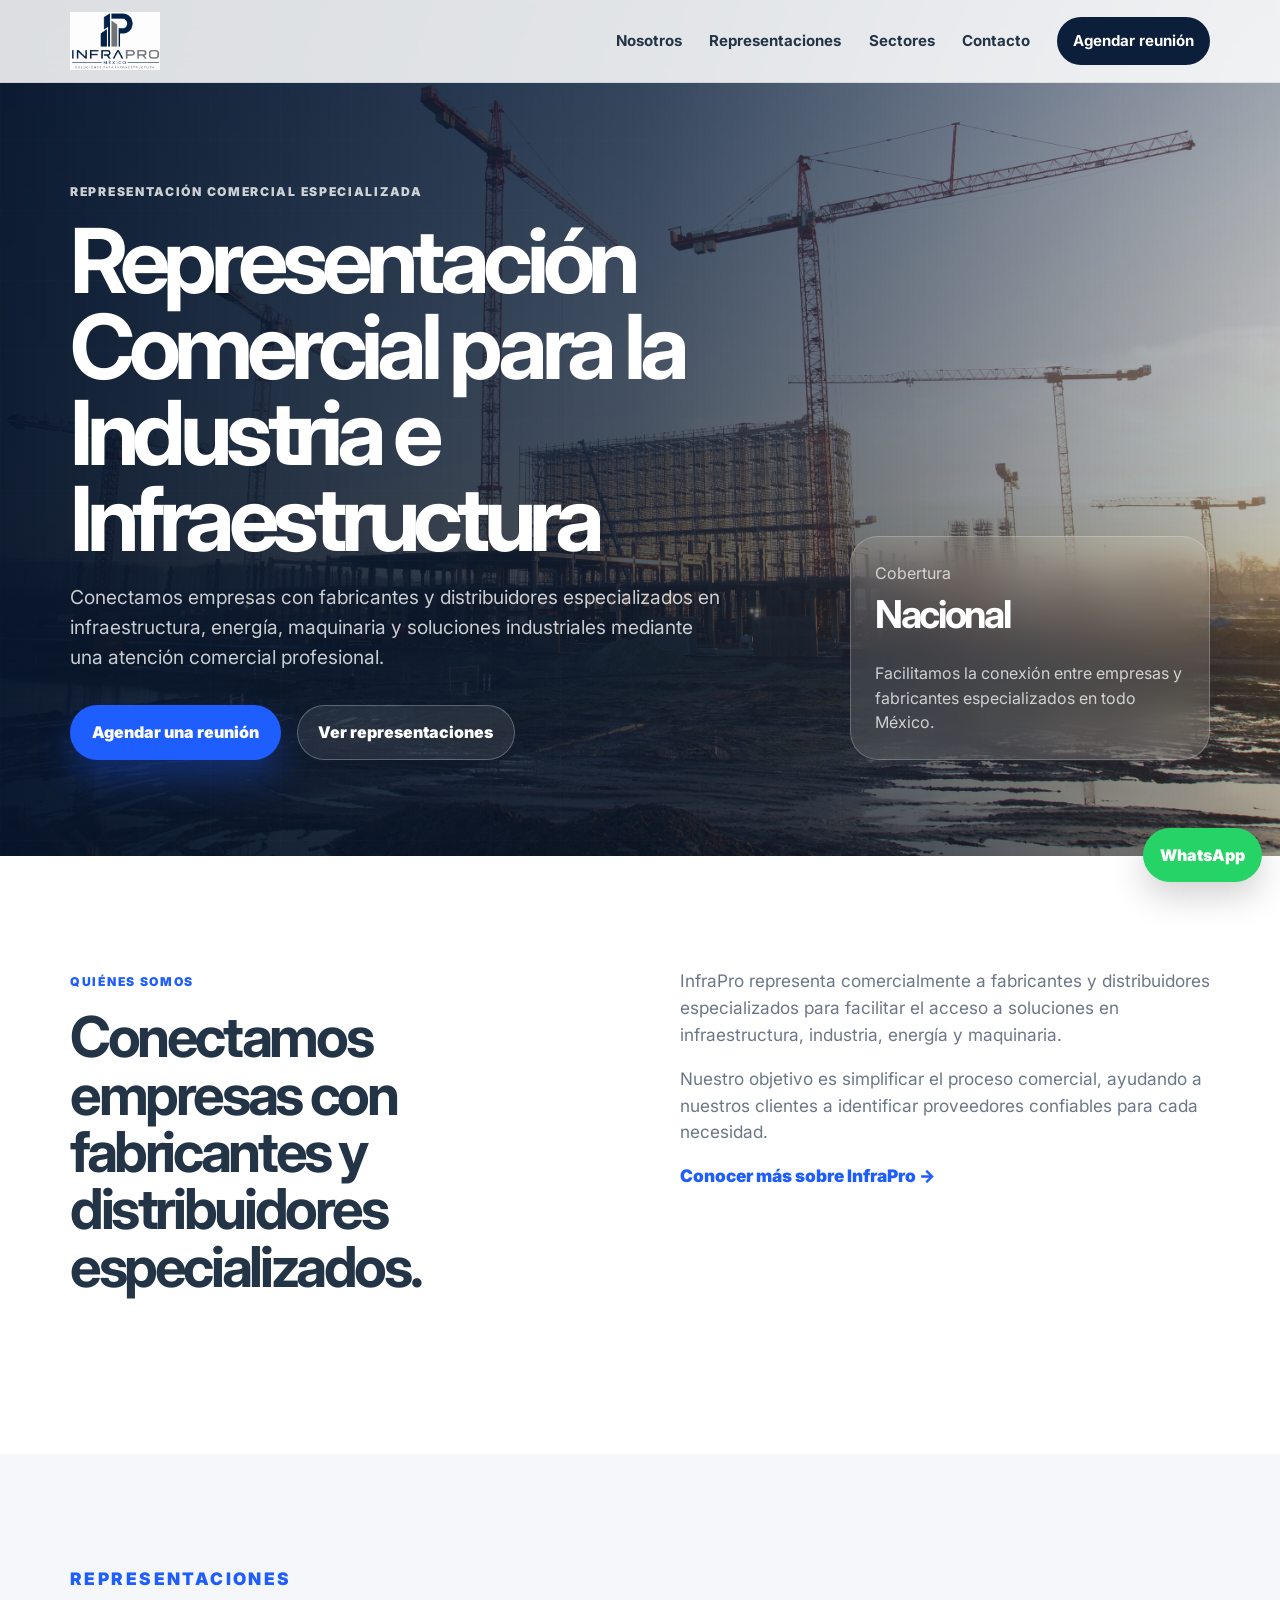
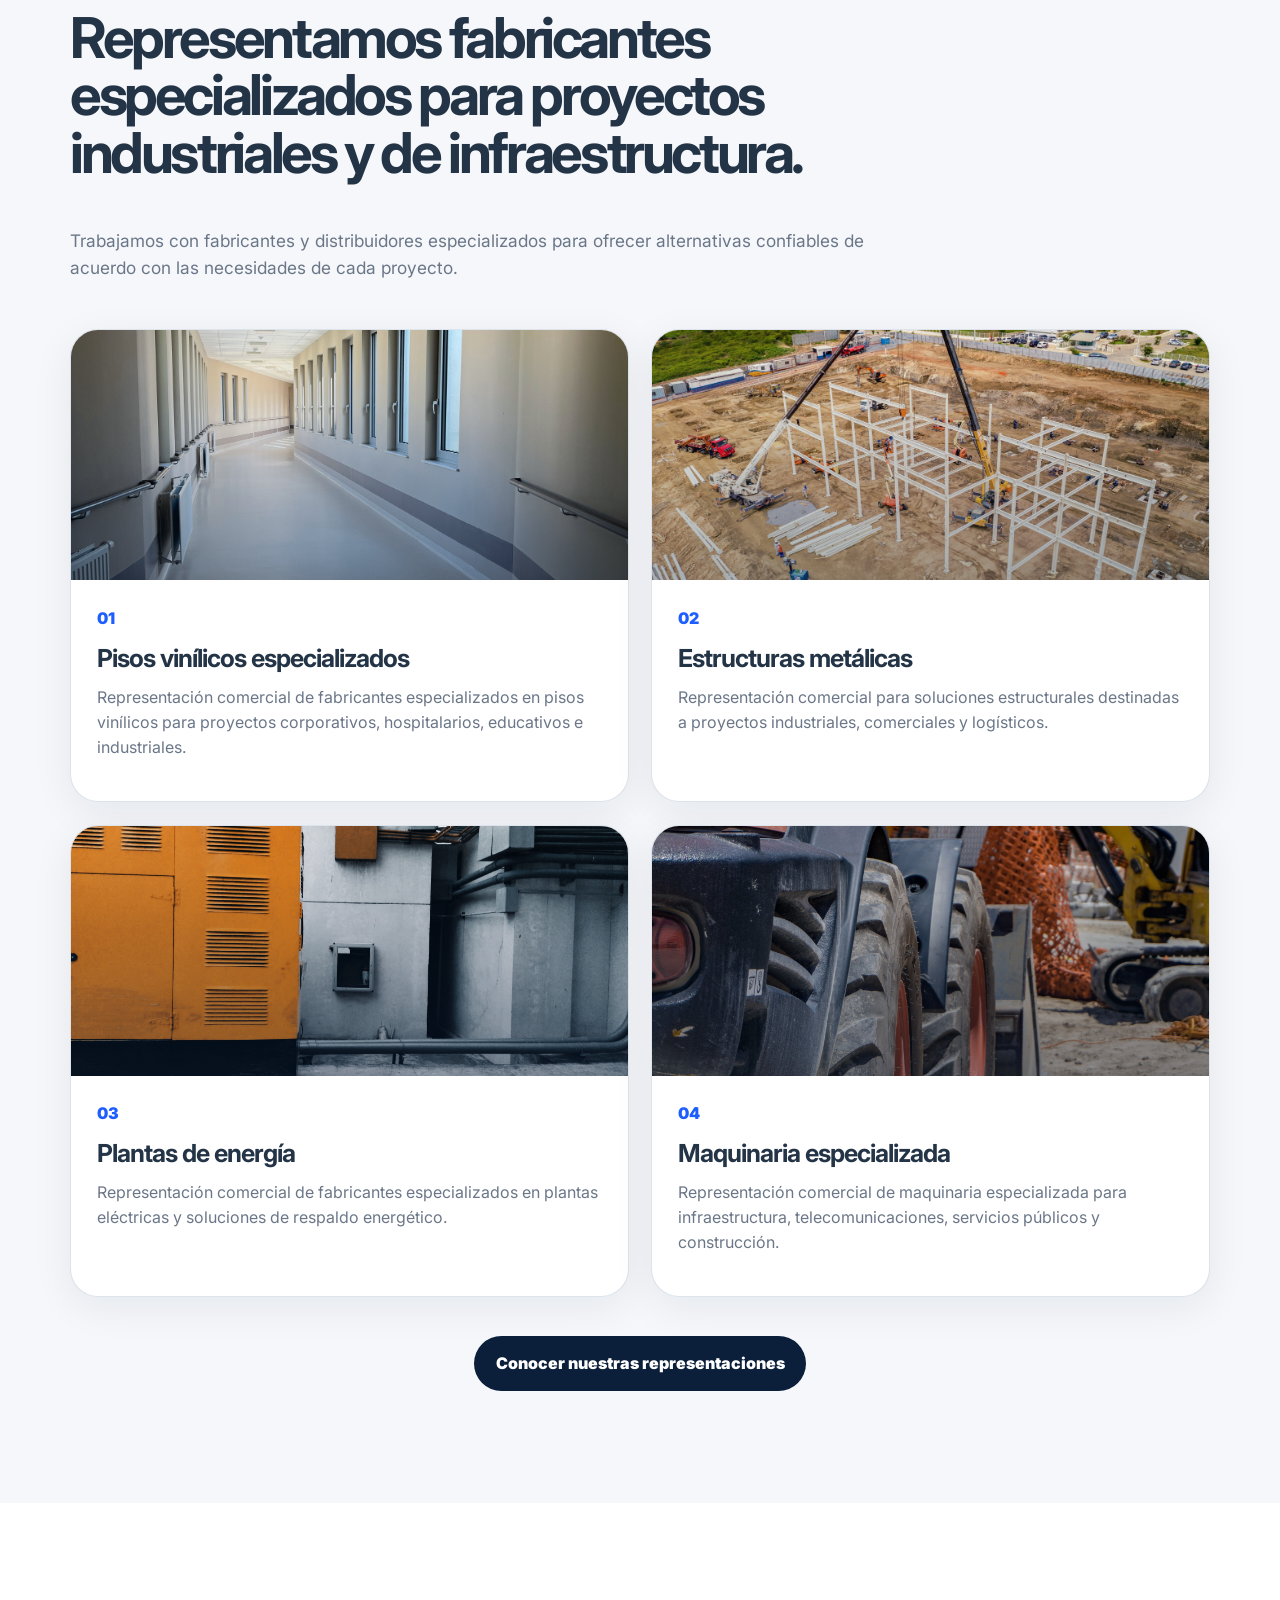
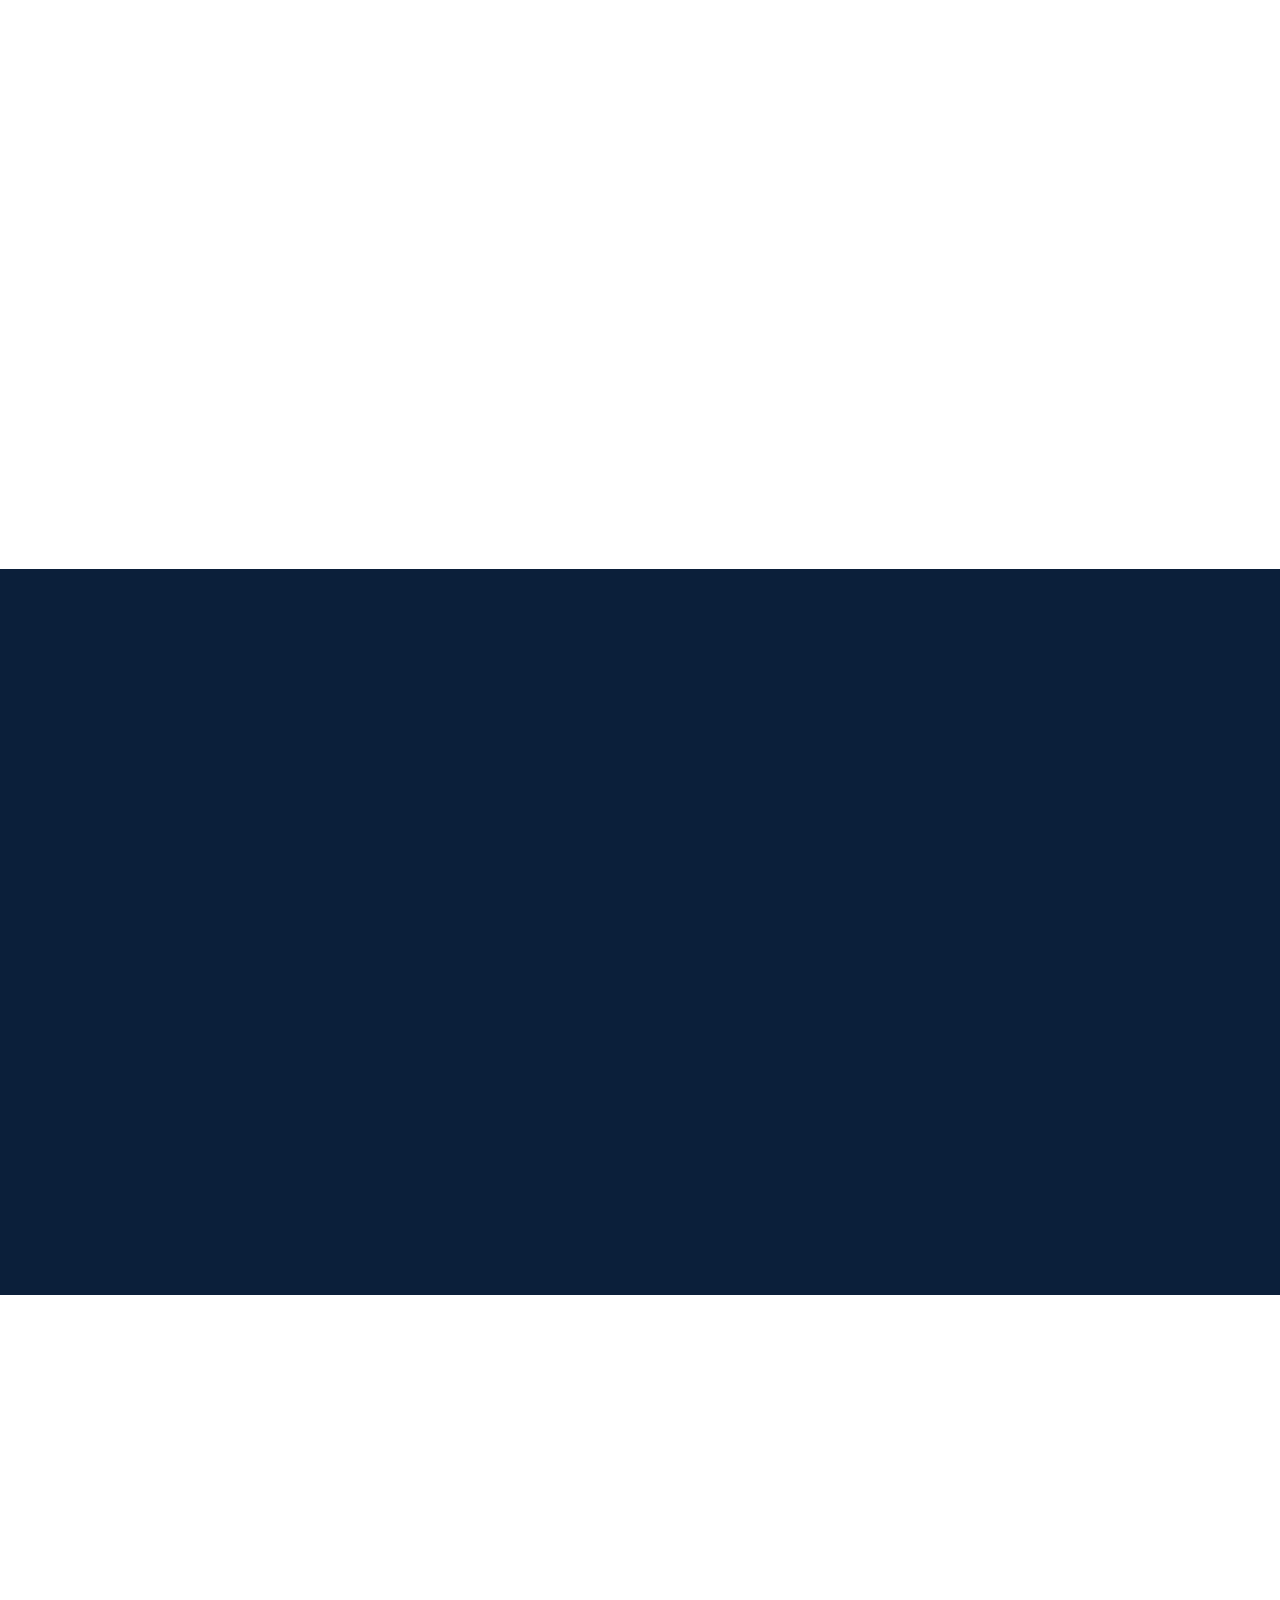
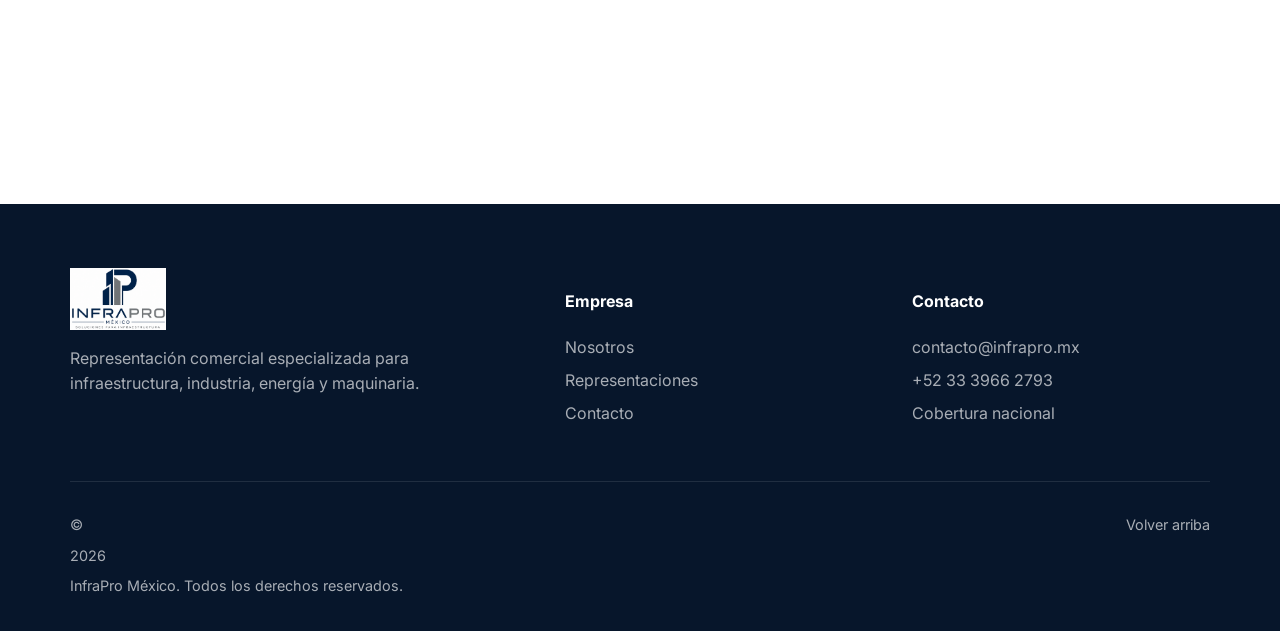
<file: index.html>
<!doctype html><html lang="es-MX"><head>
<title>InfraPro México | Representación Comercial para Industria e Infraestructura</title>
<meta name="description" content="InfraPro conecta empresas con fabricantes y distribuidores especializados en infraestructura, industria, energía y maquinaria. Representación comercial B2B con cobertura nacional.">
<meta charset="utf-8" />
  <meta name="viewport" content="width=device-width, initial-scale=1" />
  <meta name="theme-color" content="#0B1F3A" />
  <link rel="preconnect" href="https://fonts.googleapis.com">
  <link rel="preconnect" href="https://fonts.gstatic.com" crossorigin>
  <link href="https://fonts.googleapis.com/css2?family=Inter:wght@400;500;600;700;800;900&display=swap" rel="stylesheet">
  <link rel="stylesheet" href="css/styles.css" />
  <!-- Google Analytics: reemplaza G-XXXXXXXXXX por tu Measurement ID -->
  <script async src="https://www.googletagmanager.com/gtag/js?id=G-PV4N7N7JV5"></script>
  <script>
    window.dataLayer = window.dataLayer || [];
    function gtag(){dataLayer.push(arguments);}
    gtag('js', new Date());
    gtag('config', 'G-PV4N7N7JV5');
  </script></head><body>
<a class="skip-link" href="#main">Saltar al contenido</a><header class="site-header" id="top">
  <nav class="nav container">
    <a href="index.html" class="brand"><img src="images/logo-infrapro.png" alt="InfraPro México"></a>
    <button class="menu-toggle" aria-expanded="false" aria-controls="menu"><span></span><span></span><span></span></button>
    <div class="menu" id="menu">
      <a href="nosotros.html">Nosotros</a>
      <a href="representaciones.html">Representaciones</a>
      <a href="index.html#sectores">Sectores</a>
      <a href="contacto.html">Contacto</a>
      <a class="nav-cta" href="contacto.html">Agendar reunión</a>
    </div>
  </nav>
</header>
<main id="main">
<section class="hero"><div class="hero-bg"></div><div class="container hero-grid"><div class="hero-content reveal"><p class="eyebrow">REPRESENTACIÓN COMERCIAL ESPECIALIZADA</p><h1>Representación Comercial para la Industria e Infraestructura</h1><p class="hero-text">Conectamos empresas con fabricantes y distribuidores especializados en infraestructura, energía, maquinaria y soluciones industriales mediante una atención comercial profesional.</p><div class="hero-actions"><a class="btn btn-primary" href="contacto.html">Agendar una reunión</a><a class="btn btn-secondary" href="soluciones.html">Ver representaciones</a></div></div><div class="hero-card reveal delay-1"><span>Cobertura</span><strong>Nacional</strong><p>Facilitamos la conexión entre empresas y fabricantes especializados en todo México.</p></div></div></section>
<section class="section"><div class="container split"><div class="reveal"><p class="eyebrow blue">QUIÉNES SOMOS</p><h2>Conectamos empresas con fabricantes y distribuidores especializados.</h2></div><div class="section-text reveal delay-1"><p>InfraPro representa comercialmente a fabricantes y distribuidores especializados para facilitar el acceso a soluciones en infraestructura, industria, energía y maquinaria.</p><p>Nuestro objetivo es simplificar el proceso comercial, ayudando a nuestros clientes a identificar proveedores confiables para cada necesidad.</p><a class="inline-link" href="nosotros.html">Conocer más sobre InfraPro →</a></div></div></section>
<section class="section section-light" id="soluciones"><div class="container"><div class="section-heading reveal"><p class="eyebrow blue">REPRESENTACIONES</p><h2>Representamos fabricantes especializados para proyectos industriales y de infraestructura.</h2><p>Trabajamos con fabricantes y distribuidores especializados para ofrecer alternativas confiables de acuerdo con las necesidades de cada proyecto.</p></div><div class="solutions-grid">
<article class="solution-card reveal"><div class="solution-visual floors"></div><div class="solution-body"><span>01</span><h3>Pisos vinílicos especializados</h3><p>Representación comercial de fabricantes especializados en pisos vinílicos para proyectos corporativos, hospitalarios, educativos e industriales.</p></div></article>
<article class="solution-card reveal delay-1"><div class="solution-visual steel"></div><div class="solution-body"><span>02</span><h3>Estructuras metálicas</h3><p>Representación comercial para soluciones estructurales destinadas a proyectos industriales, comerciales y logísticos.</p></div></article>
<article class="solution-card reveal"><div class="solution-visual energy"></div><div class="solution-body"><span>03</span><h3>Plantas de energía</h3><p>Representación comercial de fabricantes especializados en plantas eléctricas y soluciones de respaldo energético.</p></div></article>
<article class="solution-card reveal delay-1"><div class="solution-visual equipment"></div><div class="solution-body"><span>04</span><h3>Maquinaria especializada</h3><p>Representación comercial de maquinaria especializada para infraestructura, telecomunicaciones, servicios públicos y construcción.</p></div></article>
</div><div class="center-action"><a class="btn btn-dark" href="representaciones.html">Conocer nuestras representaciones</a></div></div></section>
<section class="section" id="sectores"><div class="container"><div class="section-heading narrow reveal"><p class="eyebrow blue">SECTORES</p><h2>Atendemos proyectos en sectores productivos clave.</h2></div><div class="industries-grid reveal delay-1"><div>Constructoras</div><div>Industria</div><div>Hospitales</div><div>Universidades</div><div>Parques industriales</div><div>Desarrolladores</div><div>Gobierno</div><div>Contratistas especializados</div></div></div></section>
<section class="section section-dark"><div class="container"><div class="section-heading reveal"><p class="eyebrow">POR QUÉ INFRAPRO</p><h2>Un modelo comercial simple para decisiones técnicas importantes.</h2></div><div class="why-grid"><div class="why-card reveal"><strong>Fabricantes especializados</strong><p>Soluciones confiables para necesidades específicas de proyecto.</p></div><div class="why-card reveal delay-1"><strong>Un solo punto de contacto</strong><p>Simplificamos búsqueda, comparación y seguimiento comercial.</p></div><div class="why-card reveal delay-2"><strong>Respaldo técnico</strong><p>Acompañamiento para orientar la solución adecuada.</p></div><div class="why-card reveal"><strong>Cobertura nacional</strong><p>Atendemos oportunidades en distintas regiones de México.</p></div><div class="why-card reveal delay-1"><strong>Atención personalizada</strong><p>Cada oportunidad se atiende según necesidad real.</p></div><div class="why-card reveal delay-2"><strong>Respuesta rápida</strong><p>Agilidad para avanzar de necesidad a cotización.</p></div></div></div></section>
<section class="cta-section"><div class="container cta-box reveal"><div><p class="eyebrow blue">HABLEMOS</p><h2>¿Buscas un fabricante confiable para tu próximo proyecto?</h2><p>Compártenos tu requerimiento. Te ayudaremos a identificar al fabricante o distribuidor que mejor responda a las necesidades de tu proyecto.</p></div><a class="btn btn-primary" href="contacto.html">Agendar reunión</a></div></section>
</main><footer class="footer">
  <div class="container footer-grid">
    <div><img src="images/logo-infrapro.png" alt="InfraPro México" class="footer-logo"><p>Representación comercial especializada para infraestructura, industria, energía y maquinaria.</p></div>
    <div><h4>Empresa</h4><a href="nosotros.html">Nosotros</a><a href="representaciones.html">Representaciones</a><a href="contacto.html">Contacto</a></div>
    <div><h4>Contacto</h4><a href="mailto:contacto@infrapro.mx">contacto@infrapro.mx</a><a href="tel:+523339662793">+52 33 3966 2793</a><span>Cobertura nacional</span></div>
  </div>
  <div class="container footer-bottom"><span>© <span id="year"></span> InfraPro México. Todos los derechos reservados.</span><a href="#top">Volver arriba</a></div>
</footer>
<a class="whatsapp" href="https://wa.me/523339662793?text=Hola%20InfraPro%2C%20me%20gustar%C3%ADa%20agendar%20una%20reuni%C3%B3n%20para%20hablar%20sobre%20un%20proyecto." target="_blank" rel="noopener">WhatsApp</a>
<script src="js/script.js"></script></body></html>
</file>
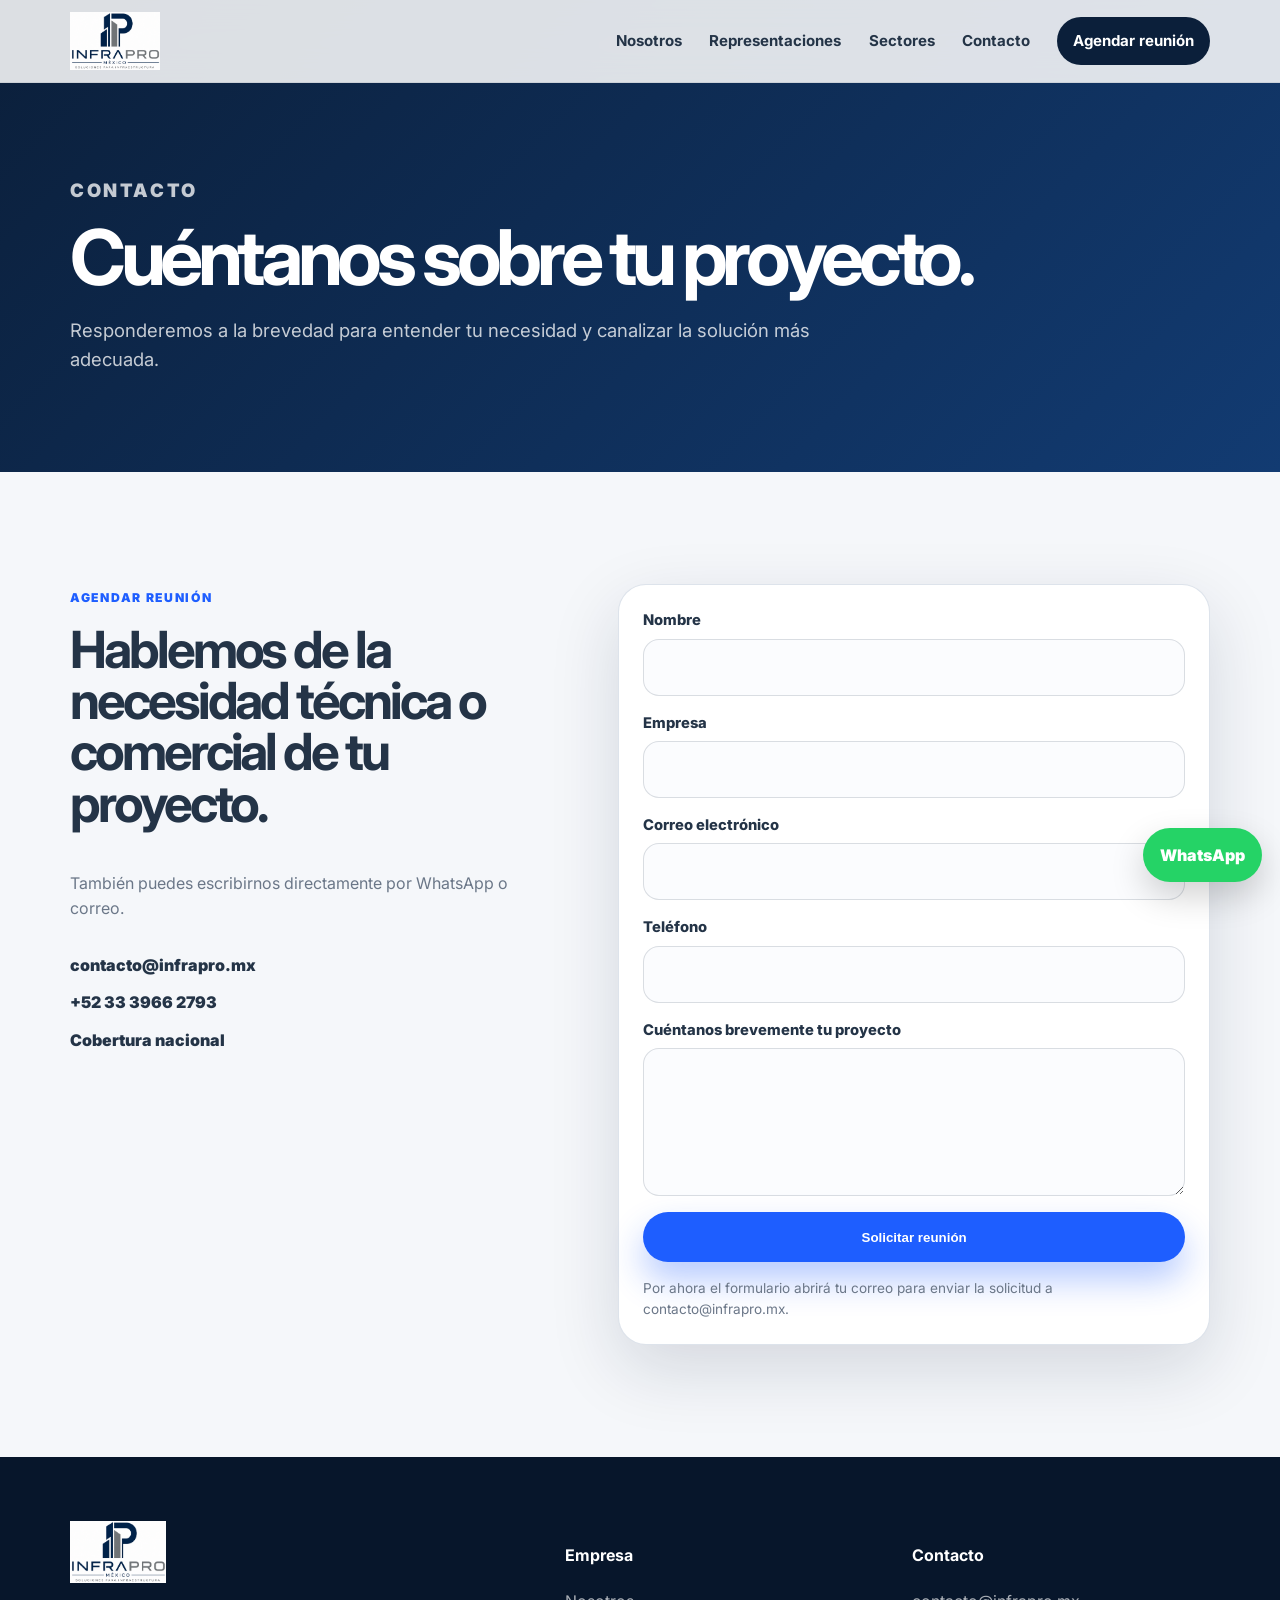
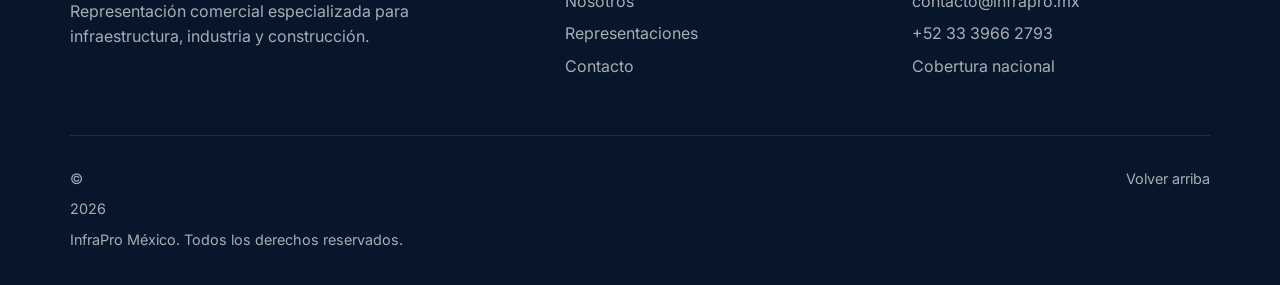
<file: contacto.html>
<!doctype html><html lang="es-MX"><head><title>Contacto | InfraPro México</title><meta name="description" content="Agenda una reunión con InfraPro México. Representación comercial para infraestructura con cobertura nacional."><meta charset="utf-8" />
  <meta name="viewport" content="width=device-width, initial-scale=1" />
  <meta name="theme-color" content="#0B1F3A" />
  <link rel="preconnect" href="https://fonts.googleapis.com">
  <link rel="preconnect" href="https://fonts.gstatic.com" crossorigin>
  <link href="https://fonts.googleapis.com/css2?family=Inter:wght@400;500;600;700;800;900&display=swap" rel="stylesheet">
  <link rel="stylesheet" href="css/styles.css" />
  <!-- Google Analytics: reemplaza G-XXXXXXXXXX por tu Measurement ID -->
  <script async src="https://www.googletagmanager.com/gtag/js?id=G-PV4N7N7JV5"></script>
  <script>
    window.dataLayer = window.dataLayer || [];
    function gtag(){dataLayer.push(arguments);}
    gtag('js', new Date());
    gtag('config', 'G-PV4N7N7JV5');
  </script></head><body><a class="skip-link" href="#main">Saltar al contenido</a><header class="site-header" id="top">
  <nav class="nav container">
    <a href="index.html" class="brand"><img src="images/logo-infrapro.png" alt="InfraPro México"></a>
    <button class="menu-toggle" aria-expanded="false" aria-controls="menu"><span></span><span></span><span></span></button>
    <div class="menu" id="menu">
      <a href="nosotros.html">Nosotros</a>
      <a href="representaciones.html">Representaciones</a>
      <a href="index.html#sectores">Sectores</a>
      <a href="contacto.html">Contacto</a>
      <a class="nav-cta" href="contacto.html">Agendar reunión</a>
    </div>
  </nav>
</header><main id="main"><section class="page-hero"><div class="container"><p class="eyebrow">CONTACTO</p><h1>Cuéntanos sobre tu proyecto.</h1><p>Responderemos a la brevedad para entender tu necesidad y canalizar la solución más adecuada.</p></div></section><section class="section section-light"><div class="container contact-grid"><div class="contact-info reveal"><p class="eyebrow blue">AGENDAR REUNIÓN</p><h2>Hablemos de la necesidad técnica o comercial de tu proyecto.</h2><p>También puedes escribirnos directamente por WhatsApp o correo.</p><div class="contact-items"><a href="mailto:contacto@infrapro.mx">contacto@infrapro.mx</a><a href="tel:+523339662793">+52 33 3966 2793</a><span>Cobertura nacional</span></div></div><form class="contact-form reveal delay-1" id="contactForm"><label>Nombre <input type="text" name="nombre" required></label><label>Empresa <input type="text" name="empresa" required></label><label>Correo electrónico <input type="email" name="correo" required></label><label>Teléfono <input type="tel" name="telefono"></label><label>Cuéntanos brevemente tu proyecto <textarea name="mensaje" rows="5" required></textarea></label><button class="btn btn-primary" type="submit">Solicitar reunión</button><p class="form-note">Por ahora el formulario abrirá tu correo para enviar la solicitud a contacto@infrapro.mx.</p></form></div></section></main><footer class="footer">
  <div class="container footer-grid">
    <div><img src="images/logo-infrapro.png" alt="InfraPro México" class="footer-logo"><p>Representación comercial especializada para infraestructura, industria y construcción.</p></div>
    <div><h4>Empresa</h4><a href="nosotros.html">Nosotros</a><a href="representaciones.html">Representaciones</a><a href="contacto.html">Contacto</a></div>
    <div><h4>Contacto</h4><a href="mailto:contacto@infrapro.mx">contacto@infrapro.mx</a><a href="tel:+523339662793">+52 33 3966 2793</a><span>Cobertura nacional</span></div>
  </div>
  <div class="container footer-bottom"><span>© <span id="year"></span> InfraPro México. Todos los derechos reservados.</span><a href="#top">Volver arriba</a></div>
</footer>
<a class="whatsapp" href="https://wa.me/523339662793?text=Hola%20InfraPro%2C%20me%20gustar%C3%ADa%20agendar%20una%20reuni%C3%B3n%20para%20hablar%20sobre%20un%20proyecto." target="_blank" rel="noopener">WhatsApp</a>
<script src="js/script.js"></script></body></html>
</file>
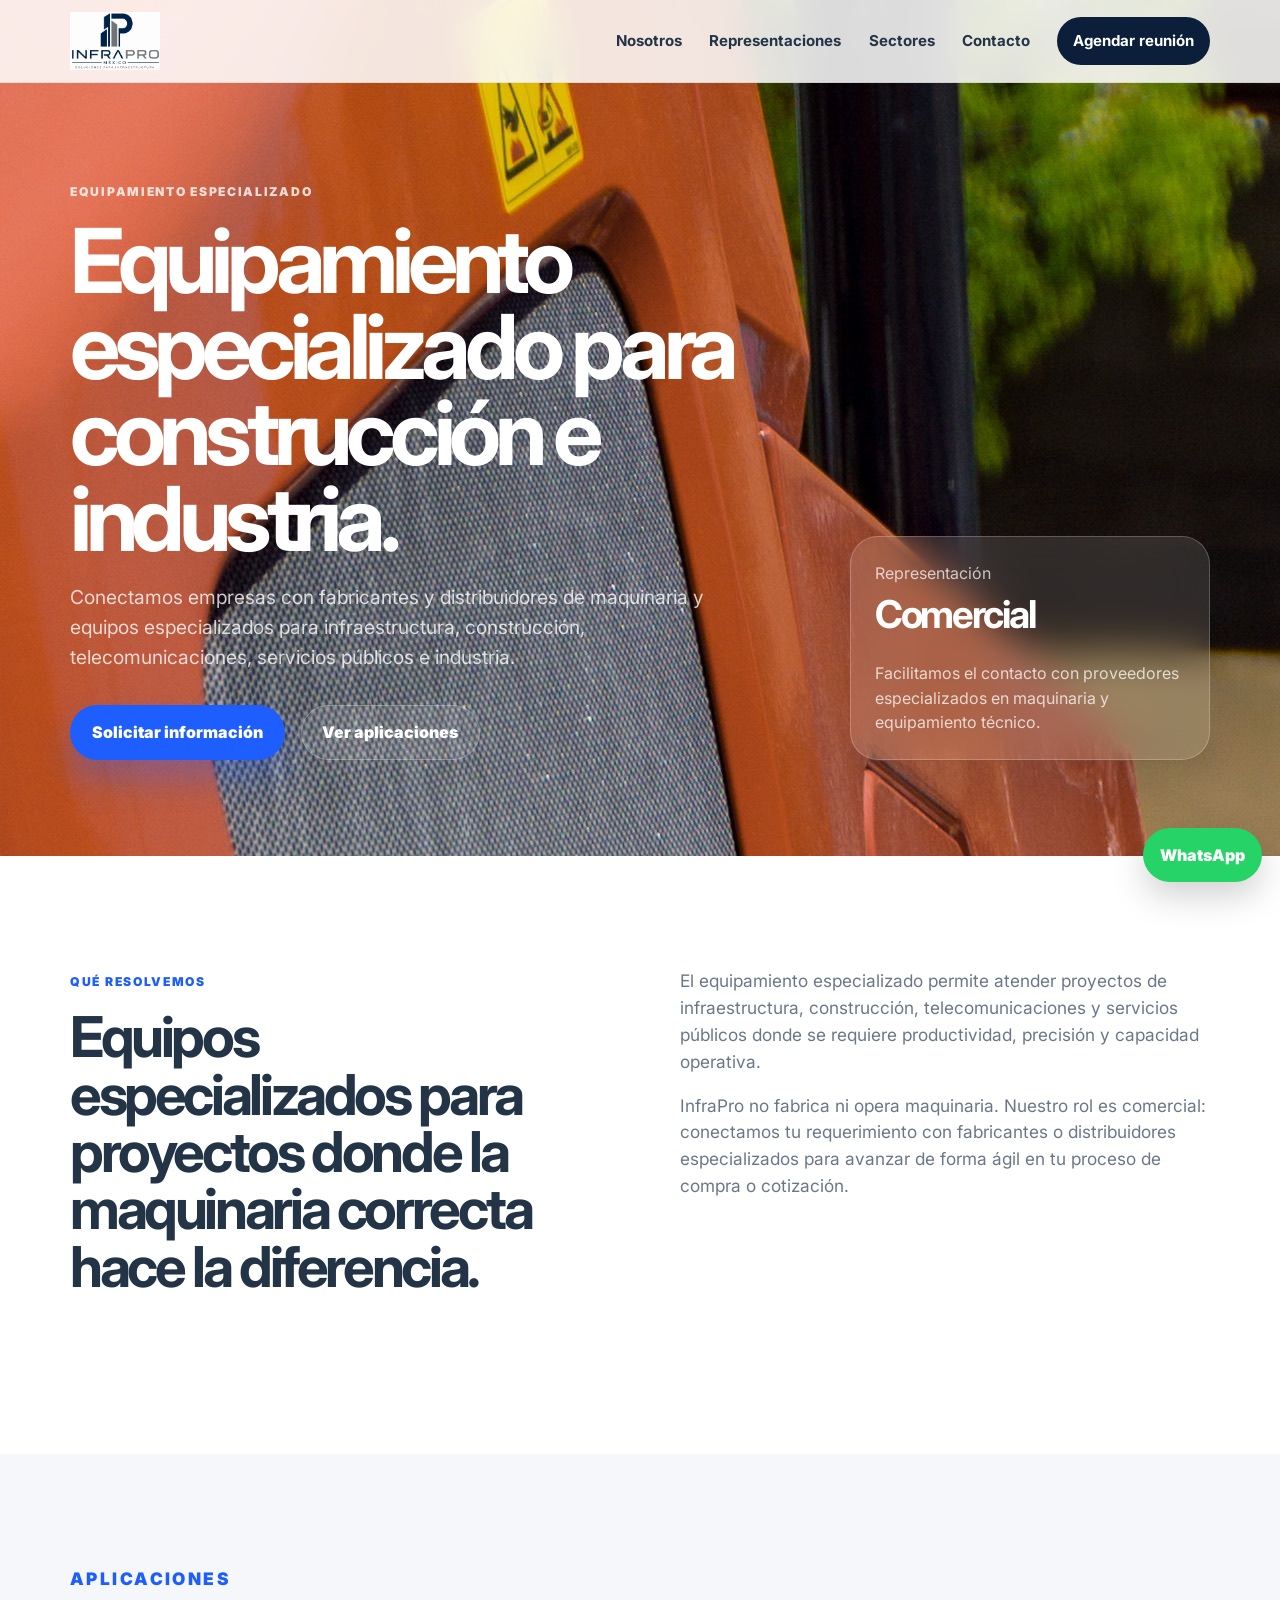
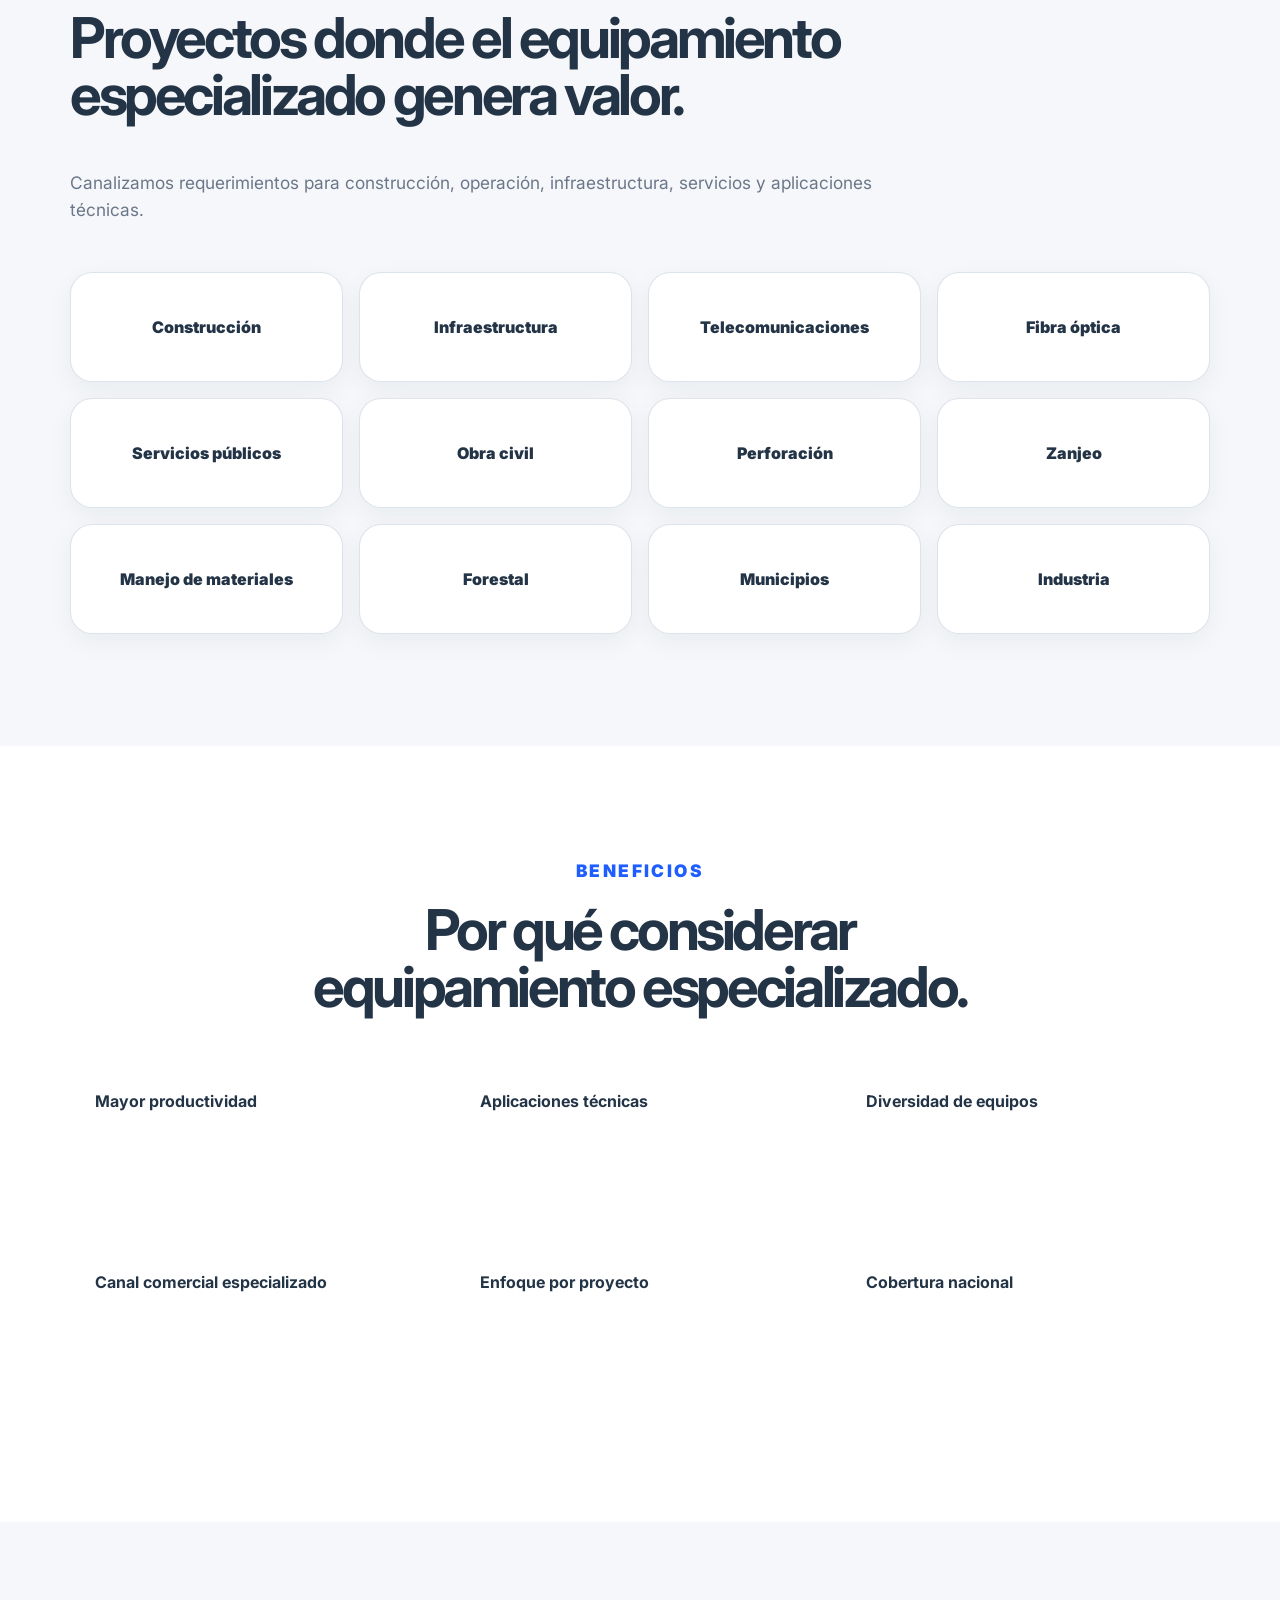
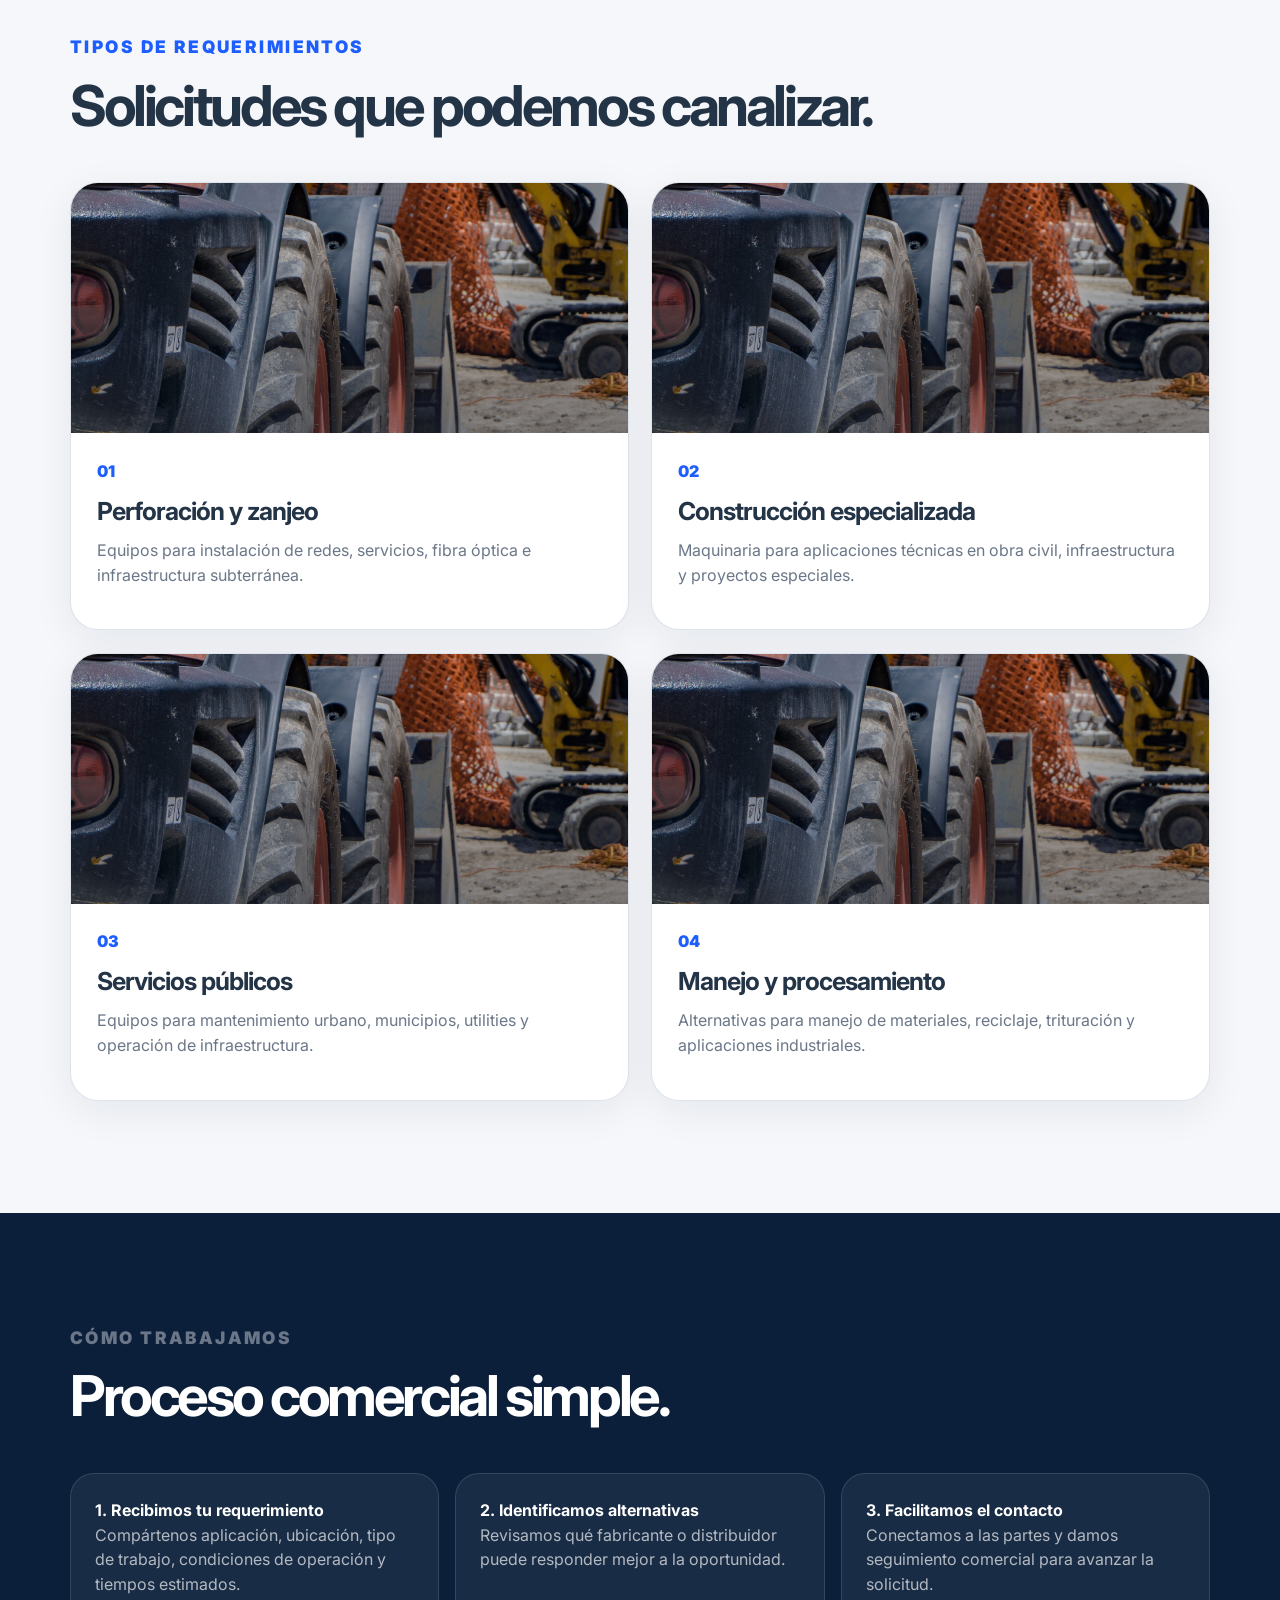
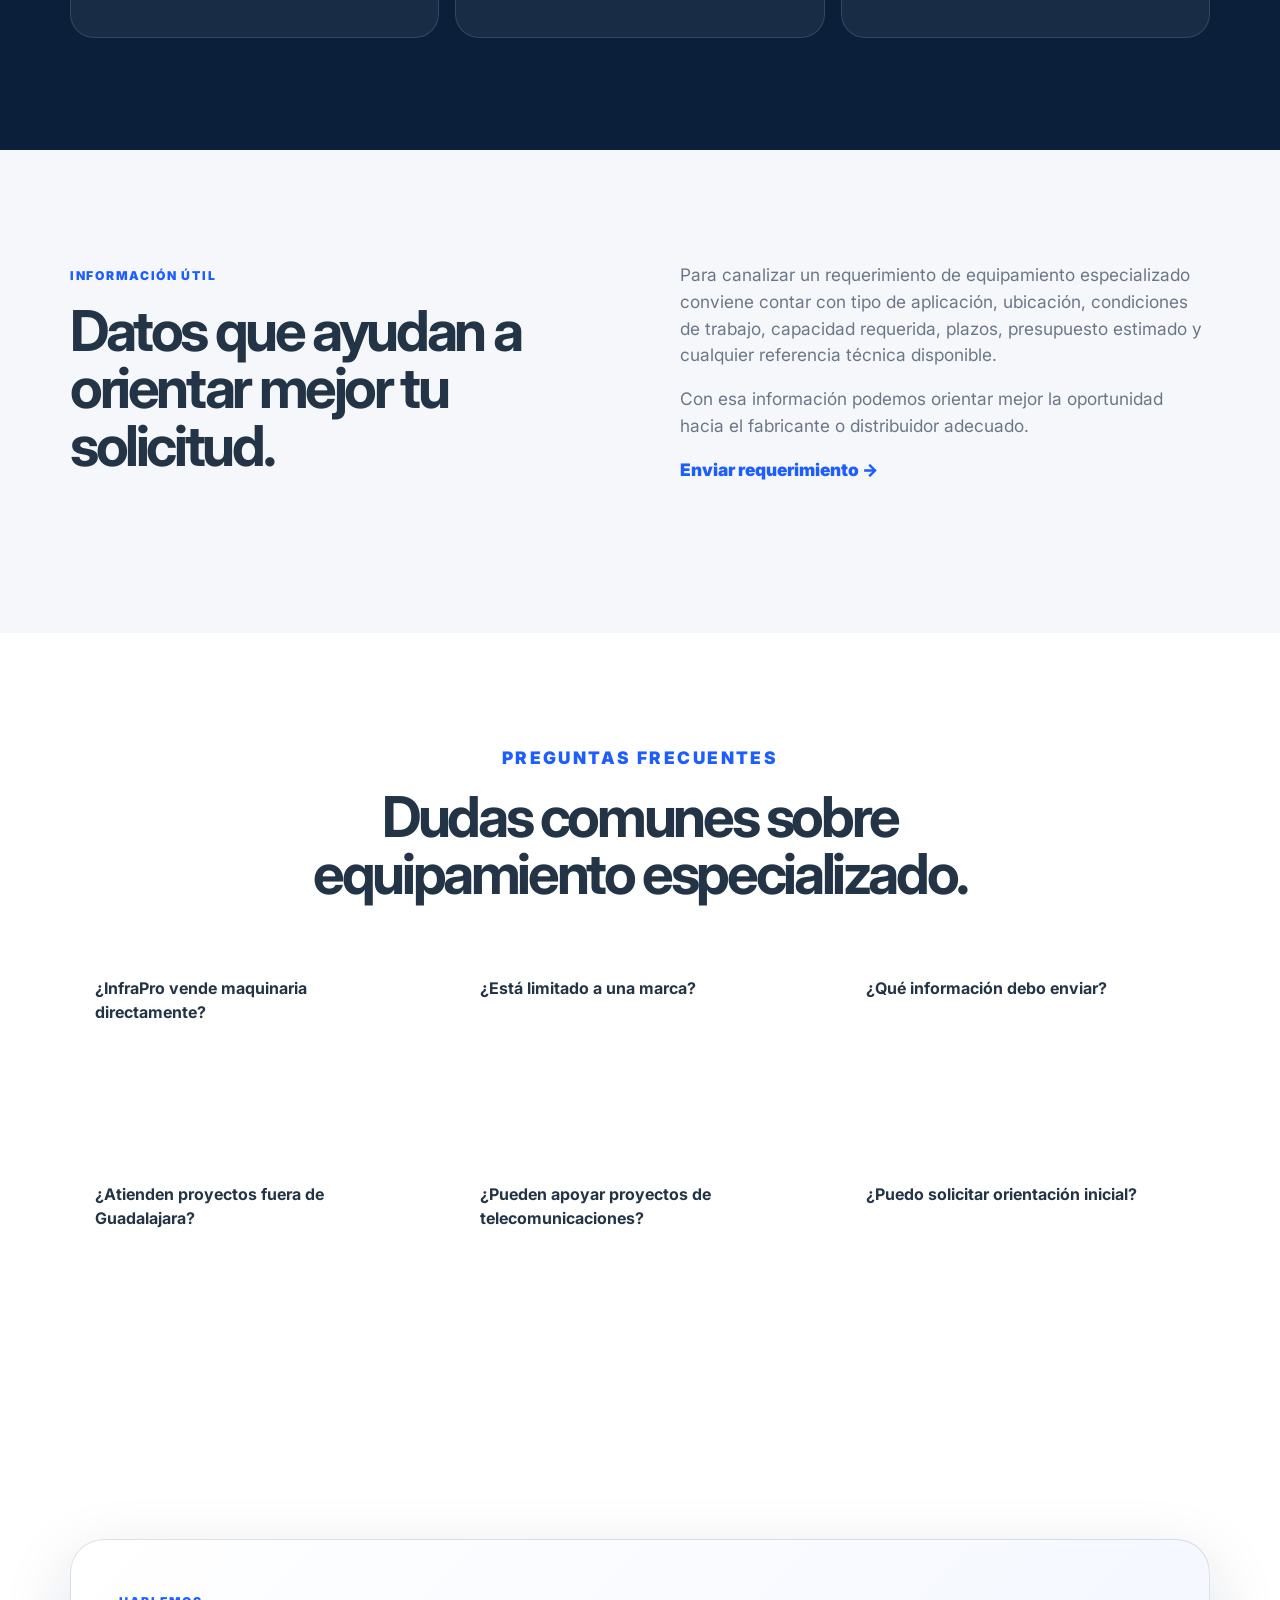
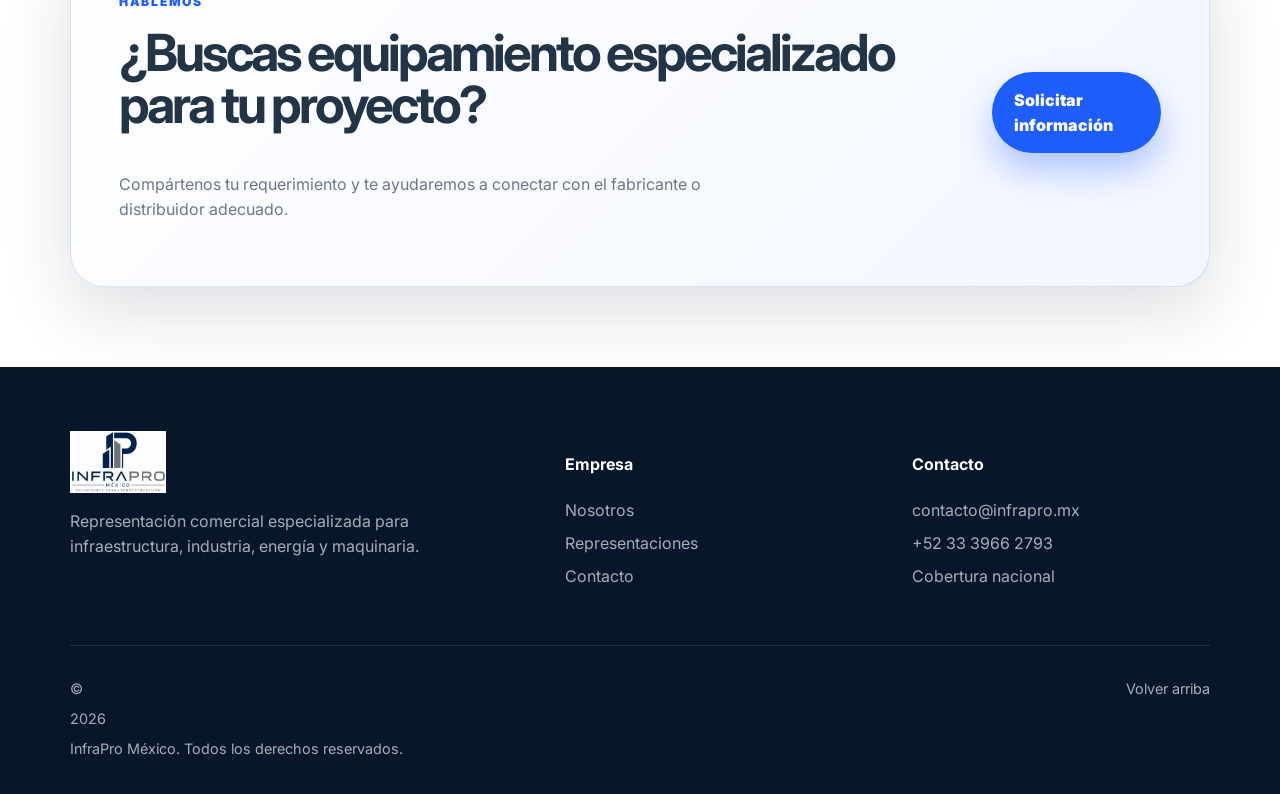
<file: equipamiento-especializado-corregido.html>
<!doctype html>
<html lang="es-MX">
<head>
  <title>Equipamiento Especializado para Construcción e Industria | InfraPro México</title>
  <meta name="description" content="Representación comercial de equipamiento especializado para construcción, infraestructura, telecomunicaciones, servicios públicos e industria. InfraPro México.">
  <meta charset="utf-8" />
  <meta name="viewport" content="width=device-width, initial-scale=1" />
  <meta name="theme-color" content="#0B1F3A" />

  <link rel="canonical" href="https://infrapro.mx/equipamiento-especializado.html" />
  <meta property="og:title" content="Equipamiento Especializado para Construcción e Industria | InfraPro México" />
  <meta property="og:description" content="Conectamos empresas con fabricantes y distribuidores de maquinaria y equipamiento especializado para construcción, infraestructura e industria." />
  <meta property="og:url" content="https://infrapro.mx/equipamiento-especializado.html" />
  <meta property="og:type" content="website" />
  <meta property="og:image" content="https://infrapro.mx/images/maquinaria.jpg" />

  <link rel="preconnect" href="https://fonts.googleapis.com">
  <link rel="preconnect" href="https://fonts.gstatic.com" crossorigin>
  <link href="https://fonts.googleapis.com/css2?family=Inter:wght@400;500;600;700;800;900&display=swap" rel="stylesheet">
  <link rel="stylesheet" href="css/styles.css" />

  <script async src="https://www.googletagmanager.com/gtag/js?id=G-PV4N7N7JV5"></script>
  <script>
    window.dataLayer = window.dataLayer || [];
    function gtag(){dataLayer.push(arguments);}
    gtag('js', new Date());
    gtag('config', 'G-PV4N7N7JV5');
  </script>
</head>

<body>
<a class="skip-link" href="#main">Saltar al contenido</a>

<header class="site-header" id="top">
  <nav class="nav container">
    <a href="index.html" class="brand"><img src="images/logo-infrapro.png" alt="InfraPro México"></a>
    <button class="menu-toggle" aria-expanded="false" aria-controls="menu"><span></span><span></span><span></span></button>
    <div class="menu" id="menu">
      <a href="nosotros.html">Nosotros</a>
      <a href="representaciones.html">Representaciones</a>
      <a href="index.html#sectores">Sectores</a>
      <a href="contacto.html">Contacto</a>
      <a class="nav-cta" href="contacto.html">Agendar reunión</a>
    </div>
  </nav>
</header>

<main id="main">
  <section class="hero">
    <div class="hero-bg equipment"></div>
    <div class="container hero-grid">
      <div class="hero-content reveal">
        <p class="eyebrow">EQUIPAMIENTO ESPECIALIZADO</p>
        <h1>Equipamiento especializado para construcción e industria.</h1>
        <p class="hero-text">Conectamos empresas con fabricantes y distribuidores de maquinaria y equipos especializados para infraestructura, construcción, telecomunicaciones, servicios públicos e industria.</p>
        <div class="hero-actions">
          <a class="btn btn-primary" href="contacto.html">Solicitar información</a>
          <a class="btn btn-secondary" href="#aplicaciones">Ver aplicaciones</a>
        </div>
      </div>
      <div class="hero-card reveal delay-1">
        <span>Representación</span>
        <strong>Comercial</strong>
        <p>Facilitamos el contacto con proveedores especializados en maquinaria y equipamiento técnico.</p>
      </div>
    </div>
  </section>

  <section class="section">
    <div class="container split">
      <div class="reveal">
        <p class="eyebrow blue">QUÉ RESOLVEMOS</p>
        <h2>Equipos especializados para proyectos donde la maquinaria correcta hace la diferencia.</h2>
      </div>
      <div class="section-text reveal delay-1">
        <p>El equipamiento especializado permite atender proyectos de infraestructura, construcción, telecomunicaciones y servicios públicos donde se requiere productividad, precisión y capacidad operativa.</p>
        <p>InfraPro no fabrica ni opera maquinaria. Nuestro rol es comercial: conectamos tu requerimiento con fabricantes o distribuidores especializados para avanzar de forma ágil en tu proceso de compra o cotización.</p>
      </div>
    </div>
  </section>

  <section class="section section-light" id="aplicaciones">
    <div class="container">
      <div class="section-heading reveal">
        <p class="eyebrow blue">APLICACIONES</p>
        <h2>Proyectos donde el equipamiento especializado genera valor.</h2>
        <p>Canalizamos requerimientos para construcción, operación, infraestructura, servicios y aplicaciones técnicas.</p>
      </div>
      <div class="industries-grid reveal delay-1">
        <div>Construcción</div>
        <div>Infraestructura</div>
        <div>Telecomunicaciones</div>
        <div>Fibra óptica</div>
        <div>Servicios públicos</div>
        <div>Obra civil</div>
        <div>Perforación</div>
        <div>Zanjeo</div>
        <div>Manejo de materiales</div>
        <div>Forestal</div>
        <div>Municipios</div>
        <div>Industria</div>
      </div>
    </div>
  </section>

  <section class="section">
    <div class="container">
      <div class="section-heading narrow reveal">
        <p class="eyebrow blue">BENEFICIOS</p>
        <h2>Por qué considerar equipamiento especializado.</h2>
      </div>
      <div class="why-grid">
        <div class="why-card reveal"><strong>Mayor productividad</strong><p>Equipos adecuados para mejorar rendimiento, alcance y eficiencia operativa.</p></div>
        <div class="why-card reveal delay-1"><strong>Aplicaciones técnicas</strong><p>Soluciones para trabajos donde una máquina convencional no es suficiente.</p></div>
        <div class="why-card reveal delay-2"><strong>Diversidad de equipos</strong><p>Alternativas para construcción, perforación, zanjeo, telecomunicaciones y servicios públicos.</p></div>
        <div class="why-card reveal"><strong>Canal comercial especializado</strong><p>Facilitamos el contacto con fabricantes o distribuidores que pueden atender la oportunidad.</p></div>
        <div class="why-card reveal delay-1"><strong>Enfoque por proyecto</strong><p>La recomendación comercial parte de la aplicación, entorno y necesidad operativa.</p></div>
        <div class="why-card reveal delay-2"><strong>Cobertura nacional</strong><p>Atención comercial para proyectos en distintas regiones de México.</p></div>
      </div>
    </div>
  </section>

  <section class="section section-light">
    <div class="container">
      <div class="section-heading reveal">
        <p class="eyebrow blue">TIPOS DE REQUERIMIENTOS</p>
        <h2>Solicitudes que podemos canalizar.</h2>
      </div>
      <div class="solutions-grid">
        <article class="solution-card reveal"><div class="solution-visual equipment"></div><div class="solution-body"><span>01</span><h3>Perforación y zanjeo</h3><p>Equipos para instalación de redes, servicios, fibra óptica e infraestructura subterránea.</p></div></article>
        <article class="solution-card reveal delay-1"><div class="solution-visual equipment"></div><div class="solution-body"><span>02</span><h3>Construcción especializada</h3><p>Maquinaria para aplicaciones técnicas en obra civil, infraestructura y proyectos especiales.</p></div></article>
        <article class="solution-card reveal"><div class="solution-visual equipment"></div><div class="solution-body"><span>03</span><h3>Servicios públicos</h3><p>Equipos para mantenimiento urbano, municipios, utilities y operación de infraestructura.</p></div></article>
        <article class="solution-card reveal delay-1"><div class="solution-visual equipment"></div><div class="solution-body"><span>04</span><h3>Manejo y procesamiento</h3><p>Alternativas para manejo de materiales, reciclaje, trituración y aplicaciones industriales.</p></div></article>
      </div>
    </div>
  </section>

  <section class="section section-dark">
    <div class="container">
      <div class="section-heading reveal">
        <p class="eyebrow">CÓMO TRABAJAMOS</p>
        <h2>Proceso comercial simple.</h2>
      </div>
      <div class="why-grid">
        <div class="why-card reveal"><strong>1. Recibimos tu requerimiento</strong><p>Compártenos aplicación, ubicación, tipo de trabajo, condiciones de operación y tiempos estimados.</p></div>
        <div class="why-card reveal delay-1"><strong>2. Identificamos alternativas</strong><p>Revisamos qué fabricante o distribuidor puede responder mejor a la oportunidad.</p></div>
        <div class="why-card reveal delay-2"><strong>3. Facilitamos el contacto</strong><p>Conectamos a las partes y damos seguimiento comercial para avanzar la solicitud.</p></div>
      </div>
    </div>
  </section>

  <section class="section section-light">
    <div class="container split">
      <div class="reveal">
        <p class="eyebrow blue">INFORMACIÓN ÚTIL</p>
        <h2>Datos que ayudan a orientar mejor tu solicitud.</h2>
      </div>
      <div class="section-text reveal delay-1">
        <p>Para canalizar un requerimiento de equipamiento especializado conviene contar con tipo de aplicación, ubicación, condiciones de trabajo, capacidad requerida, plazos, presupuesto estimado y cualquier referencia técnica disponible.</p>
        <p>Con esa información podemos orientar mejor la oportunidad hacia el fabricante o distribuidor adecuado.</p>
        <a class="inline-link" href="contacto.html">Enviar requerimiento →</a>
      </div>
    </div>
  </section>

  <section class="section">
    <div class="container">
      <div class="section-heading narrow reveal">
        <p class="eyebrow blue">PREGUNTAS FRECUENTES</p>
        <h2>Dudas comunes sobre equipamiento especializado.</h2>
      </div>
      <div class="why-grid">
        <div class="why-card reveal"><strong>¿InfraPro vende maquinaria directamente?</strong><p>InfraPro representa comercialmente fabricantes y distribuidores; facilitamos el contacto y seguimiento comercial.</p></div>
        <div class="why-card reveal delay-1"><strong>¿Está limitado a una marca?</strong><p>No. La categoría está diseñada para crecer conforme se integren nuevas representaciones comerciales.</p></div>
        <div class="why-card reveal delay-2"><strong>¿Qué información debo enviar?</strong><p>Aplicación, ubicación, condiciones de trabajo, capacidad requerida, tiempos y referencias técnicas disponibles.</p></div>
        <div class="why-card reveal"><strong>¿Atienden proyectos fuera de Guadalajara?</strong><p>Sí. InfraPro trabaja con enfoque de cobertura nacional mediante proveedores especializados.</p></div>
        <div class="why-card reveal delay-1"><strong>¿Pueden apoyar proyectos de telecomunicaciones?</strong><p>Sí. La categoría contempla maquinaria para infraestructura, fibra óptica, utilities y servicios públicos.</p></div>
        <div class="why-card reveal delay-2"><strong>¿Puedo solicitar orientación inicial?</strong><p>Sí. Puedes compartir tu necesidad y revisaremos la mejor forma de canalizarla comercialmente.</p></div>
      </div>
    </div>
  </section>

  <section class="cta-section">
    <div class="container cta-box reveal">
      <div>
        <p class="eyebrow blue">HABLEMOS</p>
        <h2>¿Buscas equipamiento especializado para tu proyecto?</h2>
        <p>Compártenos tu requerimiento y te ayudaremos a conectar con el fabricante o distribuidor adecuado.</p>
      </div>
      <a class="btn btn-primary" href="contacto.html">Solicitar información</a>
    </div>
  </section>
</main>

<footer class="footer">
  <div class="container footer-grid">
    <div><img src="images/logo-infrapro.png" alt="InfraPro México" class="footer-logo"><p>Representación comercial especializada para infraestructura, industria, energía y maquinaria.</p></div>
    <div><h4>Empresa</h4><a href="nosotros.html">Nosotros</a><a href="representaciones.html">Representaciones</a><a href="contacto.html">Contacto</a></div>
    <div><h4>Contacto</h4><a href="mailto:contacto@infrapro.mx">contacto@infrapro.mx</a><a href="tel:+523339662793">+52 33 3966 2793</a><span>Cobertura nacional</span></div>
  </div>
  <div class="container footer-bottom"><span>© <span id="year"></span> InfraPro México. Todos los derechos reservados.</span><a href="#top">Volver arriba</a></div>
</footer>
<a class="whatsapp" href="https://wa.me/523339662793?text=Hola%20InfraPro%2C%20me%20gustar%C3%ADa%20recibir%20informaci%C3%B3n%20sobre%20equipamiento%20especializado%20para%20un%20proyecto." target="_blank" rel="noopener">WhatsApp</a>
<script src="js/script.js"></script>
</body>
</html>
</file>
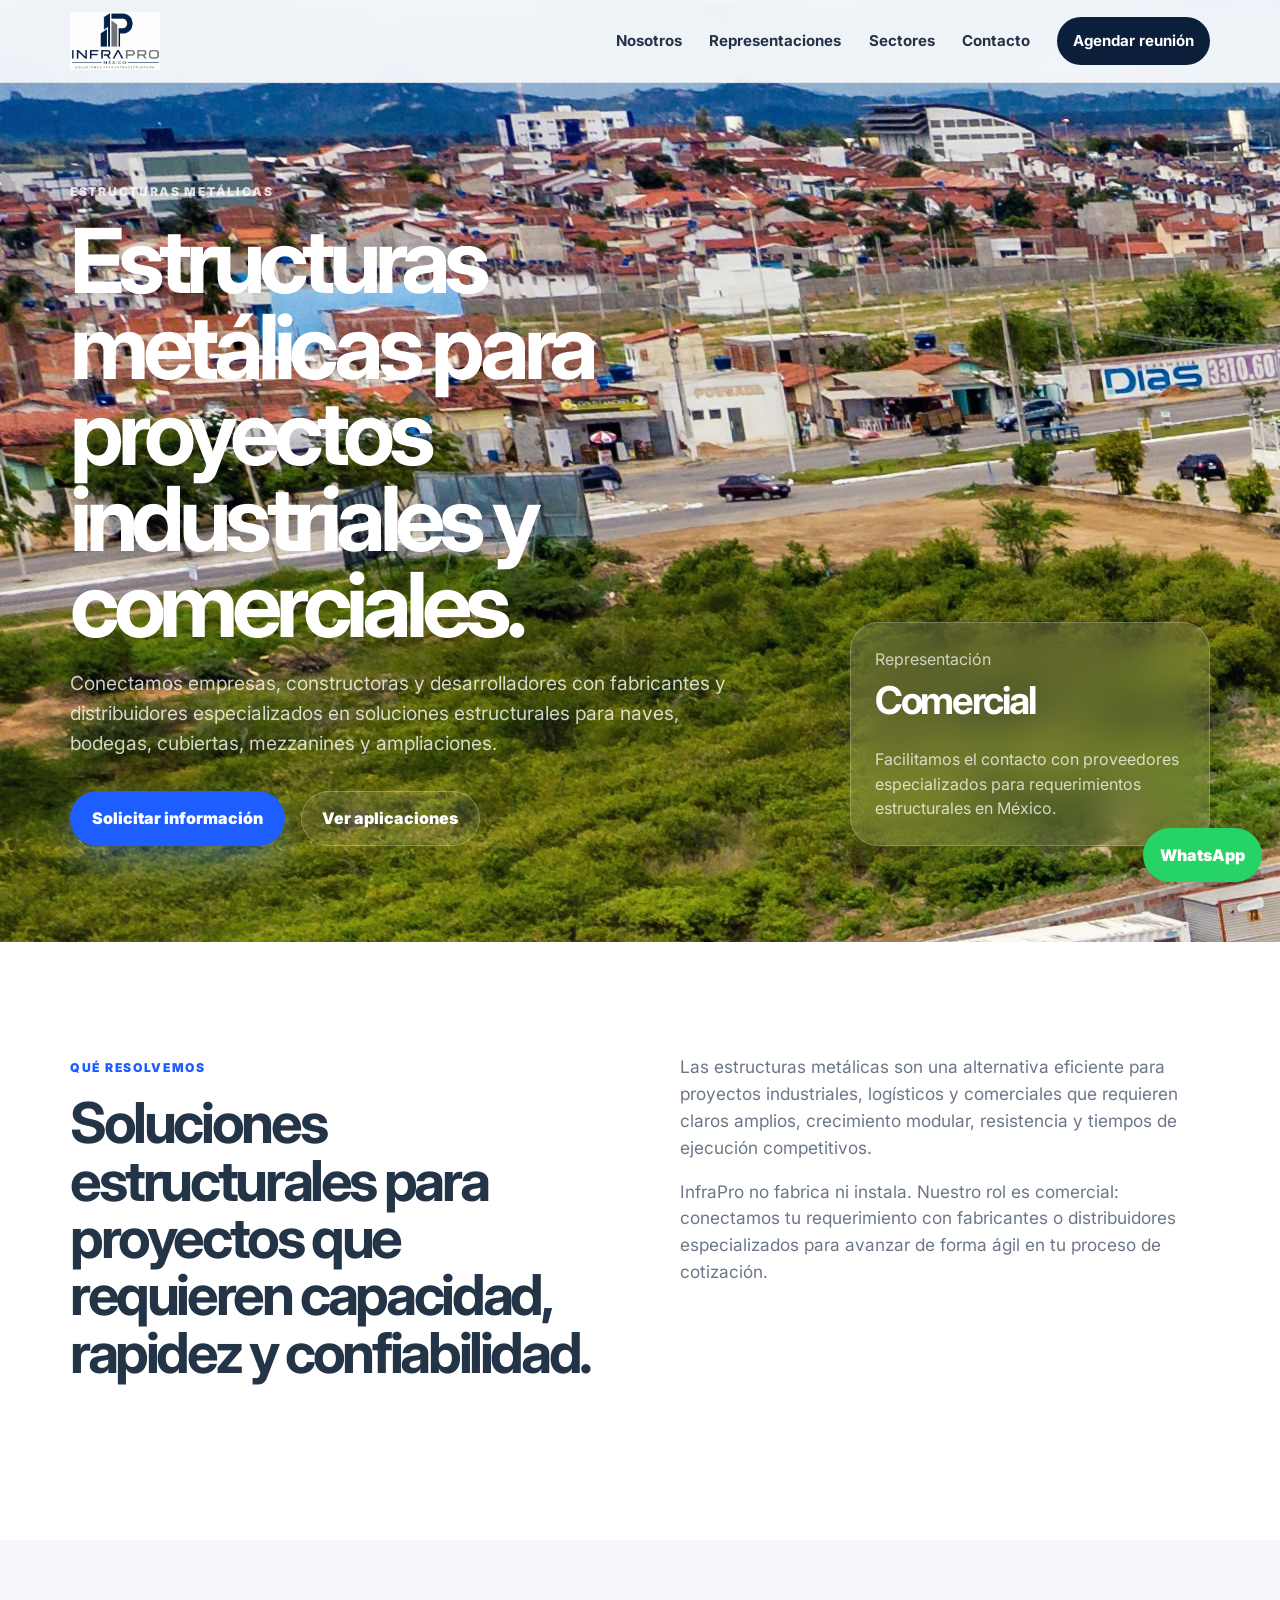
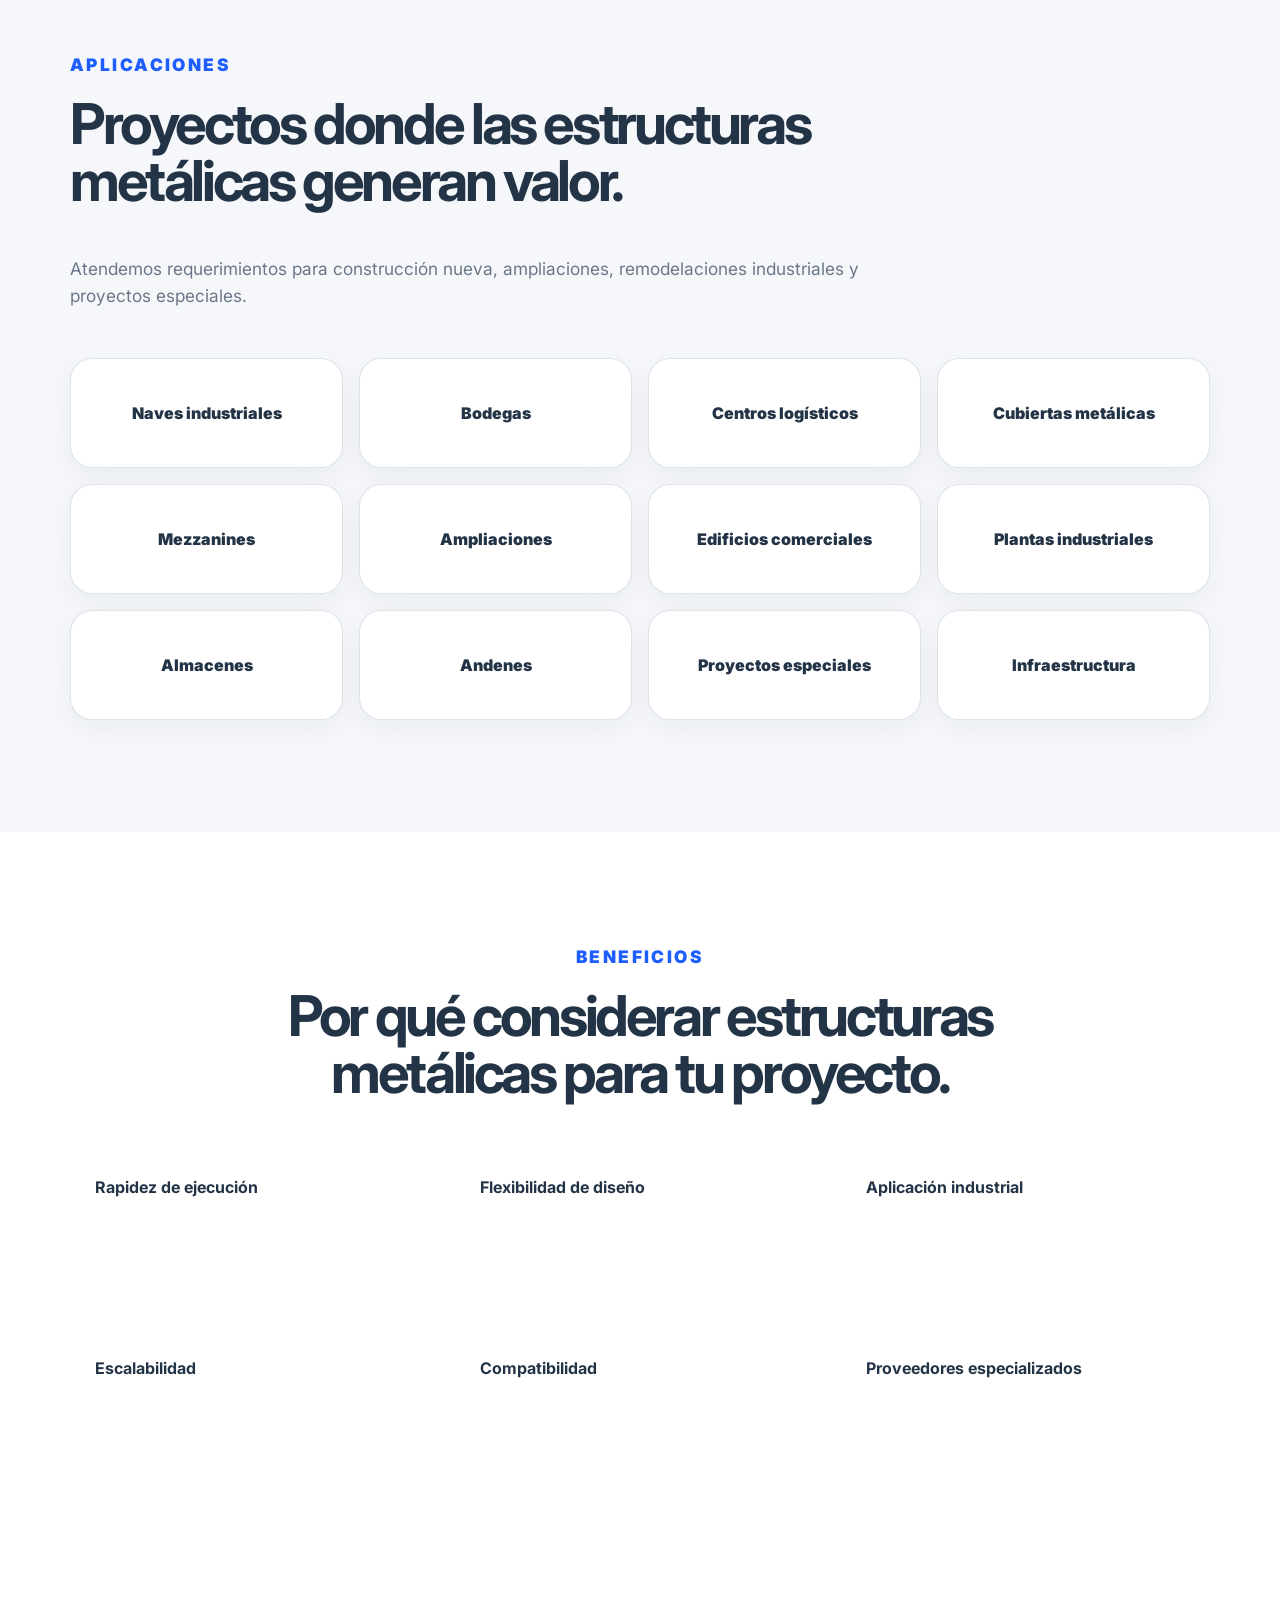
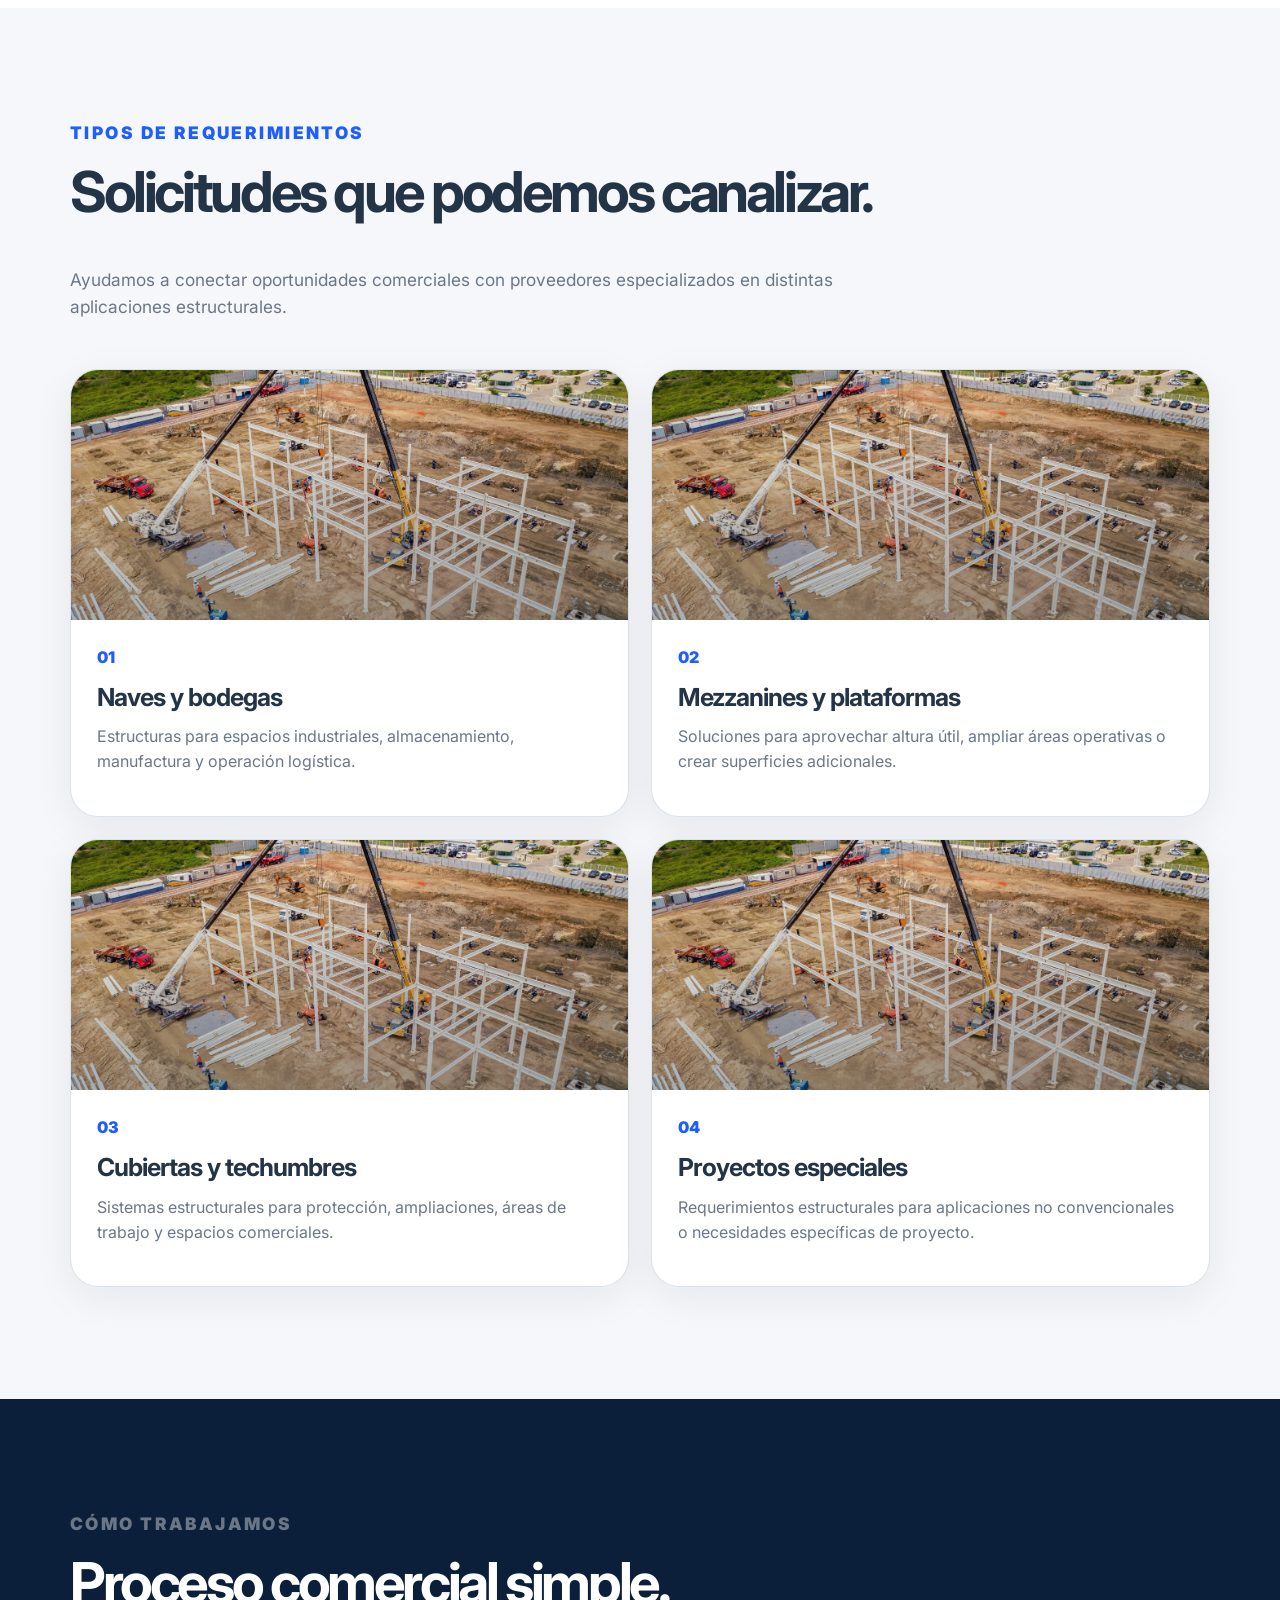
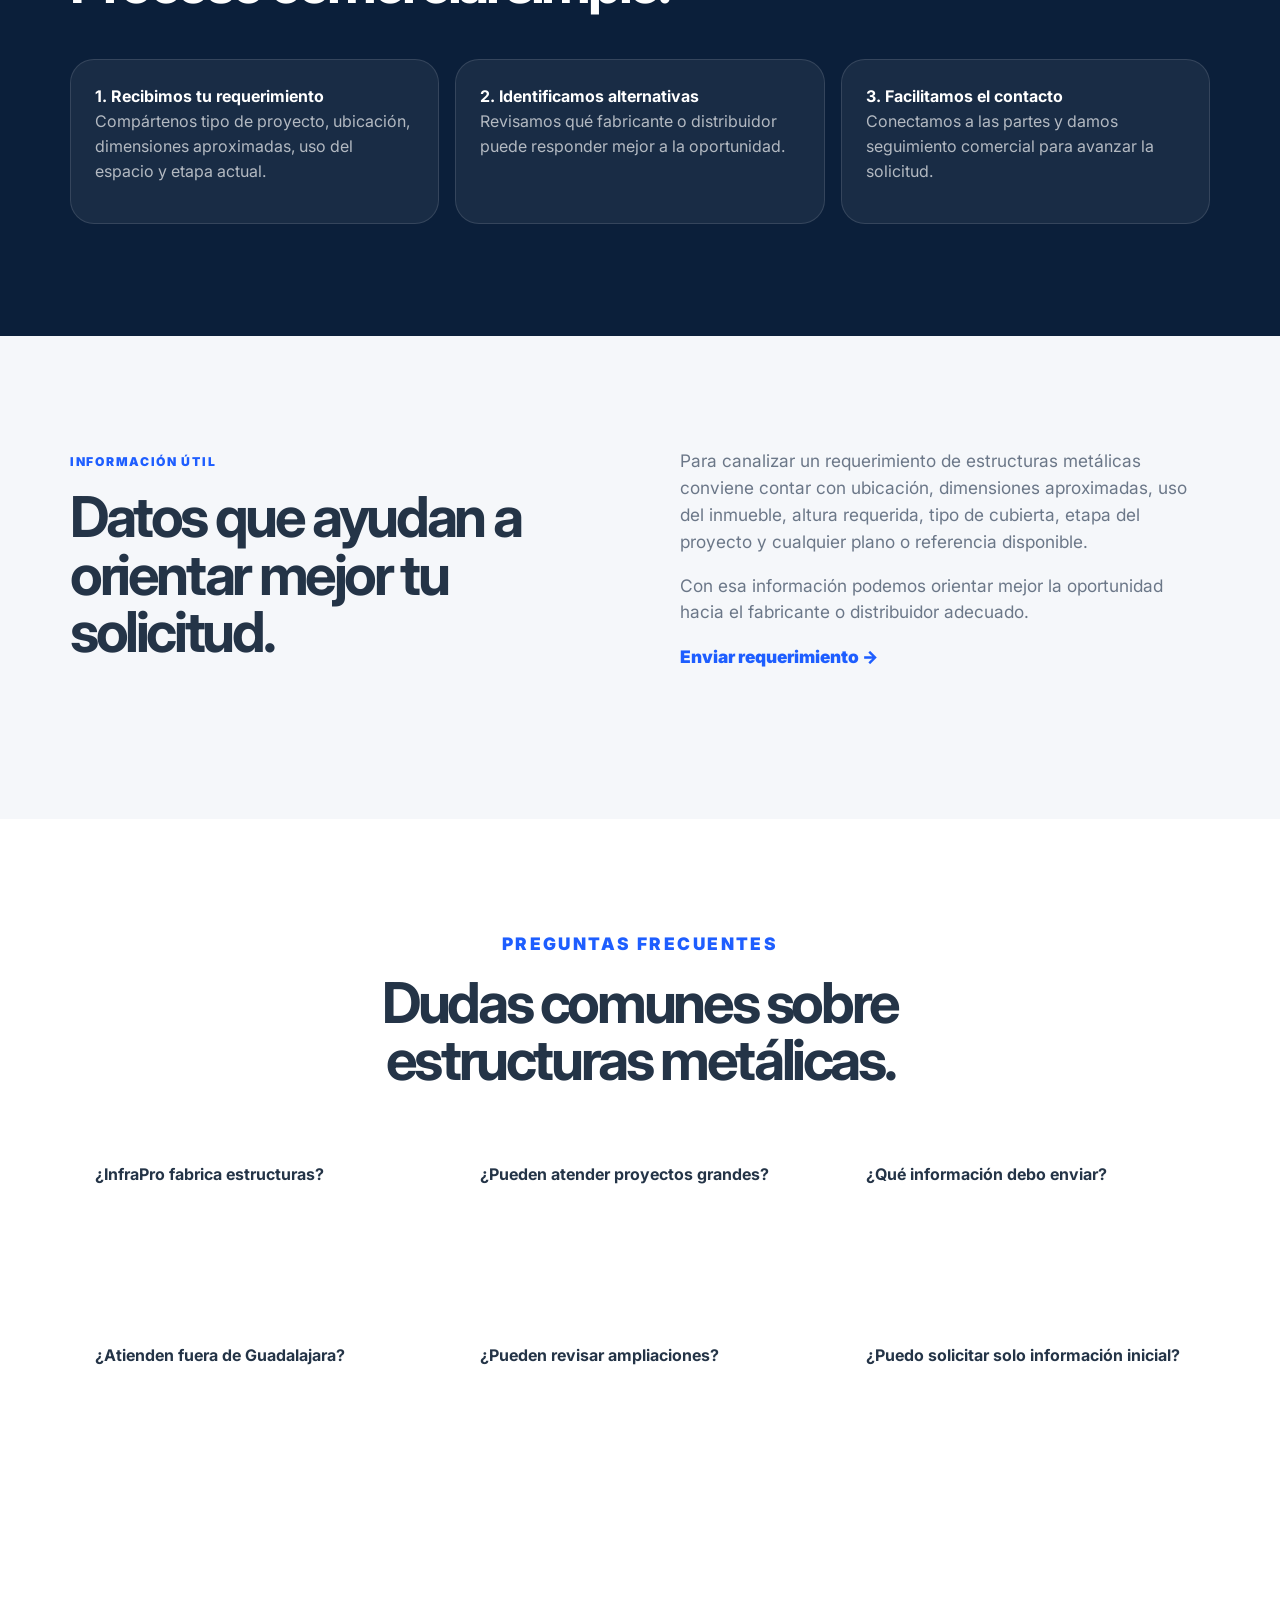
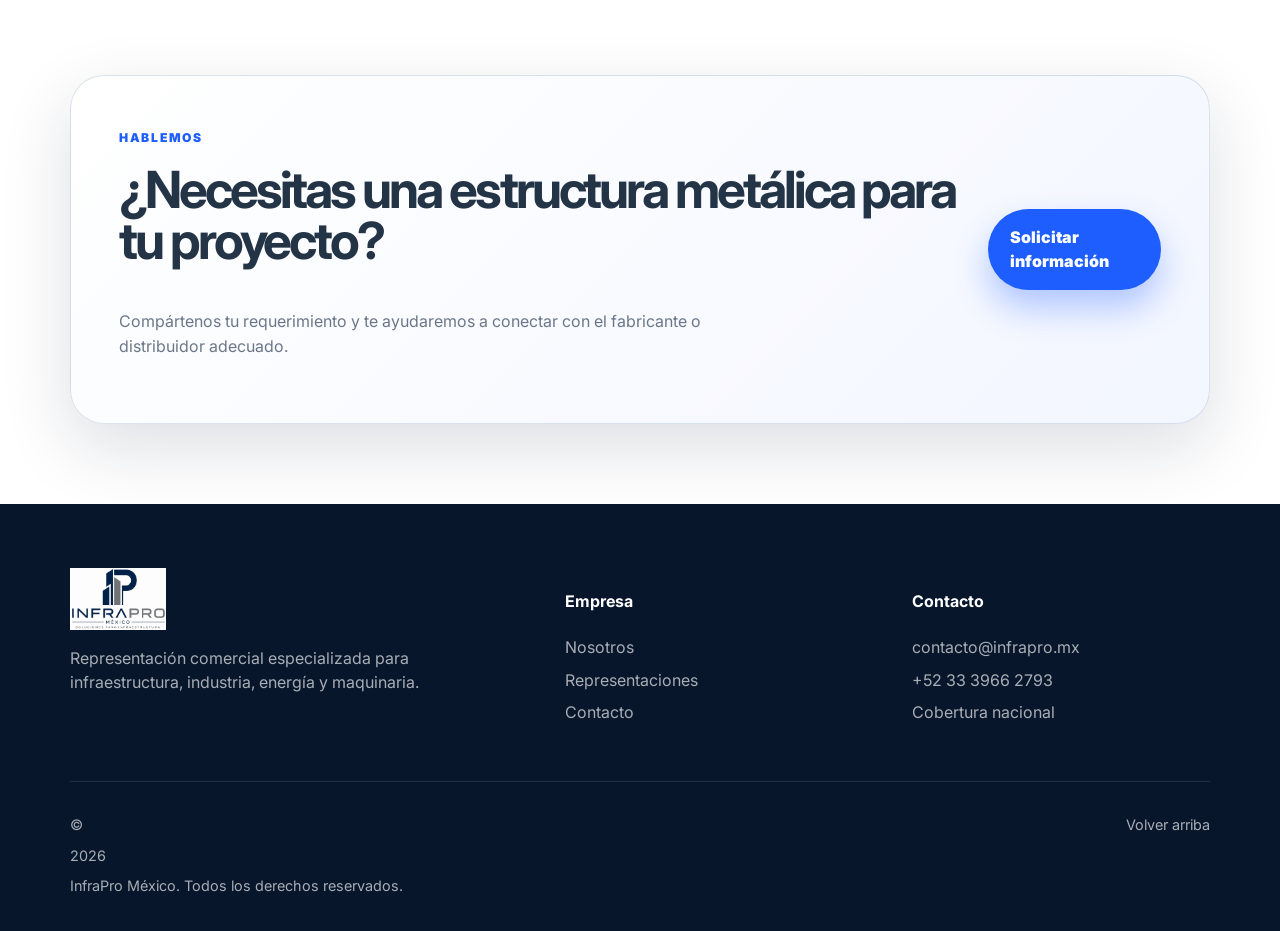
<file: estructuras-metalicas.html>
<!doctype html>
<html lang="es-MX">
<head>
  <title>Estructuras Metálicas para Proyectos Industriales y Comerciales | InfraPro México</title>
  <meta name="description" content="Representación comercial para soluciones de estructuras metálicas: naves industriales, bodegas, cubiertas, mezzanines, centros logísticos y ampliaciones. InfraPro México.">
  <meta charset="utf-8" />
  <meta name="viewport" content="width=device-width, initial-scale=1" />
  <meta name="theme-color" content="#0B1F3A" />

  <link rel="canonical" href="https://infrapro.mx/estructuras-metalicas.html" />
  <meta property="og:title" content="Estructuras Metálicas para Proyectos Industriales y Comerciales | InfraPro México" />
  <meta property="og:description" content="Conectamos proyectos con fabricantes y distribuidores especializados en estructuras metálicas para industria, logística, comercio e infraestructura." />
  <meta property="og:url" content="https://infrapro.mx/estructuras-metalicas.html" />
  <meta property="og:type" content="website" />
  <meta property="og:image" content="https://infrapro.mx/images/estructuras.jpg" />

  <link rel="preconnect" href="https://fonts.googleapis.com">
  <link rel="preconnect" href="https://fonts.gstatic.com" crossorigin>
  <link href="https://fonts.googleapis.com/css2?family=Inter:wght@400;500;600;700;800;900&display=swap" rel="stylesheet">
  <link rel="stylesheet" href="css/styles.css" />

  <script async src="https://www.googletagmanager.com/gtag/js?id=G-PV4N7N7JV5"></script>
  <script>
    window.dataLayer = window.dataLayer || [];
    function gtag(){dataLayer.push(arguments);}
    gtag('js', new Date());
    gtag('config', 'G-PV4N7N7JV5');
  </script>
</head>

<body>
<a class="skip-link" href="#main">Saltar al contenido</a>

<header class="site-header" id="top">
  <nav class="nav container">
    <a href="index.html" class="brand"><img src="images/logo-infrapro.png" alt="InfraPro México"></a>
    <button class="menu-toggle" aria-expanded="false" aria-controls="menu"><span></span><span></span><span></span></button>
    <div class="menu" id="menu">
      <a href="nosotros.html">Nosotros</a>
      <a href="representaciones.html">Representaciones</a>
      <a href="index.html#sectores">Sectores</a>
      <a href="contacto.html">Contacto</a>
      <a class="nav-cta" href="contacto.html">Agendar reunión</a>
    </div>
  </nav>
</header>

<main id="main">
  <section class="hero">
    <div class="hero-bg steel"></div>
    <div class="container hero-grid">
      <div class="hero-content reveal">
        <p class="eyebrow">ESTRUCTURAS METÁLICAS</p>
        <h1>Estructuras metálicas para proyectos industriales y comerciales.</h1>
        <p class="hero-text">Conectamos empresas, constructoras y desarrolladores con fabricantes y distribuidores especializados en soluciones estructurales para naves, bodegas, cubiertas, mezzanines y ampliaciones.</p>
        <div class="hero-actions">
          <a class="btn btn-primary" href="contacto.html">Solicitar información</a>
          <a class="btn btn-secondary" href="#aplicaciones">Ver aplicaciones</a>
        </div>
      </div>
      <div class="hero-card reveal delay-1">
        <span>Representación</span>
        <strong>Comercial</strong>
        <p>Facilitamos el contacto con proveedores especializados para requerimientos estructurales en México.</p>
      </div>
    </div>
  </section>

  <section class="section">
    <div class="container split">
      <div class="reveal">
        <p class="eyebrow blue">QUÉ RESOLVEMOS</p>
        <h2>Soluciones estructurales para proyectos que requieren capacidad, rapidez y confiabilidad.</h2>
      </div>
      <div class="section-text reveal delay-1">
        <p>Las estructuras metálicas son una alternativa eficiente para proyectos industriales, logísticos y comerciales que requieren claros amplios, crecimiento modular, resistencia y tiempos de ejecución competitivos.</p>
        <p>InfraPro no fabrica ni instala. Nuestro rol es comercial: conectamos tu requerimiento con fabricantes o distribuidores especializados para avanzar de forma ágil en tu proceso de cotización.</p>
      </div>
    </div>
  </section>

  <section class="section section-light" id="aplicaciones">
    <div class="container">
      <div class="section-heading reveal">
        <p class="eyebrow blue">APLICACIONES</p>
        <h2>Proyectos donde las estructuras metálicas generan valor.</h2>
        <p>Atendemos requerimientos para construcción nueva, ampliaciones, remodelaciones industriales y proyectos especiales.</p>
      </div>
      <div class="industries-grid reveal delay-1">
        <div>Naves industriales</div>
        <div>Bodegas</div>
        <div>Centros logísticos</div>
        <div>Cubiertas metálicas</div>
        <div>Mezzanines</div>
        <div>Ampliaciones</div>
        <div>Edificios comerciales</div>
        <div>Plantas industriales</div>
        <div>Almacenes</div>
        <div>Andenes</div>
        <div>Proyectos especiales</div>
        <div>Infraestructura</div>
      </div>
    </div>
  </section>

  <section class="section">
    <div class="container">
      <div class="section-heading narrow reveal">
        <p class="eyebrow blue">BENEFICIOS</p>
        <h2>Por qué considerar estructuras metálicas para tu proyecto.</h2>
      </div>
      <div class="why-grid">
        <div class="why-card reveal"><strong>Rapidez de ejecución</strong><p>Los sistemas metálicos permiten procesos de fabricación y montaje más ágiles frente a otras alternativas constructivas.</p></div>
        <div class="why-card reveal delay-1"><strong>Flexibilidad de diseño</strong><p>Soluciones adaptables a claros amplios, crecimiento futuro, ampliaciones y diferentes configuraciones de proyecto.</p></div>
        <div class="why-card reveal delay-2"><strong>Aplicación industrial</strong><p>Alternativas adecuadas para manufactura, logística, almacenamiento, comercio e infraestructura.</p></div>
        <div class="why-card reveal"><strong>Escalabilidad</strong><p>Posibilidad de crecer por etapas según la necesidad operativa o presupuestal del cliente.</p></div>
        <div class="why-card reveal delay-1"><strong>Compatibilidad</strong><p>Integración con cubiertas, cerramientos, paneles, pisos, instalaciones y equipamiento industrial.</p></div>
        <div class="why-card reveal delay-2"><strong>Proveedores especializados</strong><p>Canalizamos tu requerimiento con fabricantes o distribuidores que puedan atender la necesidad técnica y comercial.</p></div>
      </div>
    </div>
  </section>

  <section class="section section-light">
    <div class="container">
      <div class="section-heading reveal">
        <p class="eyebrow blue">TIPOS DE REQUERIMIENTOS</p>
        <h2>Solicitudes que podemos canalizar.</h2>
        <p>Ayudamos a conectar oportunidades comerciales con proveedores especializados en distintas aplicaciones estructurales.</p>
      </div>
      <div class="solutions-grid">
        <article class="solution-card reveal">
          <div class="solution-visual steel"></div>
          <div class="solution-body"><span>01</span><h3>Naves y bodegas</h3><p>Estructuras para espacios industriales, almacenamiento, manufactura y operación logística.</p></div>
        </article>
        <article class="solution-card reveal delay-1">
          <div class="solution-visual steel"></div>
          <div class="solution-body"><span>02</span><h3>Mezzanines y plataformas</h3><p>Soluciones para aprovechar altura útil, ampliar áreas operativas o crear superficies adicionales.</p></div>
        </article>
        <article class="solution-card reveal">
          <div class="solution-visual steel"></div>
          <div class="solution-body"><span>03</span><h3>Cubiertas y techumbres</h3><p>Sistemas estructurales para protección, ampliaciones, áreas de trabajo y espacios comerciales.</p></div>
        </article>
        <article class="solution-card reveal delay-1">
          <div class="solution-visual steel"></div>
          <div class="solution-body"><span>04</span><h3>Proyectos especiales</h3><p>Requerimientos estructurales para aplicaciones no convencionales o necesidades específicas de proyecto.</p></div>
        </article>
      </div>
    </div>
  </section>

  <section class="section section-dark">
    <div class="container">
      <div class="section-heading reveal">
        <p class="eyebrow">CÓMO TRABAJAMOS</p>
        <h2>Proceso comercial simple.</h2>
      </div>
      <div class="why-grid">
        <div class="why-card reveal"><strong>1. Recibimos tu requerimiento</strong><p>Compártenos tipo de proyecto, ubicación, dimensiones aproximadas, uso del espacio y etapa actual.</p></div>
        <div class="why-card reveal delay-1"><strong>2. Identificamos alternativas</strong><p>Revisamos qué fabricante o distribuidor puede responder mejor a la oportunidad.</p></div>
        <div class="why-card reveal delay-2"><strong>3. Facilitamos el contacto</strong><p>Conectamos a las partes y damos seguimiento comercial para avanzar la solicitud.</p></div>
      </div>
    </div>
  </section>

  <section class="section section-light">
    <div class="container split">
      <div class="reveal">
        <p class="eyebrow blue">INFORMACIÓN ÚTIL</p>
        <h2>Datos que ayudan a orientar mejor tu solicitud.</h2>
      </div>
      <div class="section-text reveal delay-1">
        <p>Para canalizar un requerimiento de estructuras metálicas conviene contar con ubicación, dimensiones aproximadas, uso del inmueble, altura requerida, tipo de cubierta, etapa del proyecto y cualquier plano o referencia disponible.</p>
        <p>Con esa información podemos orientar mejor la oportunidad hacia el fabricante o distribuidor adecuado.</p>
        <a class="inline-link" href="contacto.html">Enviar requerimiento →</a>
      </div>
    </div>
  </section>

  <section class="section">
    <div class="container">
      <div class="section-heading narrow reveal">
        <p class="eyebrow blue">PREGUNTAS FRECUENTES</p>
        <h2>Dudas comunes sobre estructuras metálicas.</h2>
      </div>
      <div class="why-grid">
        <div class="why-card reveal"><strong>¿InfraPro fabrica estructuras?</strong><p>No. InfraPro facilita el contacto comercial con fabricantes o distribuidores especializados.</p></div>
        <div class="why-card reveal delay-1"><strong>¿Pueden atender proyectos grandes?</strong><p>Sí. Podemos canalizar solicitudes para proyectos industriales, logísticos, comerciales e institucionales.</p></div>
        <div class="why-card reveal delay-2"><strong>¿Qué información debo enviar?</strong><p>Dimensiones, ubicación, tipo de proyecto, uso del espacio, planos disponibles y etapa actual.</p></div>
        <div class="why-card reveal"><strong>¿Atienden fuera de Guadalajara?</strong><p>Sí. InfraPro trabaja con enfoque de cobertura nacional mediante proveedores especializados.</p></div>
        <div class="why-card reveal delay-1"><strong>¿Pueden revisar ampliaciones?</strong><p>Sí. Podemos canalizar oportunidades relacionadas con ampliaciones, cubiertas, mezzanines y proyectos especiales.</p></div>
        <div class="why-card reveal delay-2"><strong>¿Puedo solicitar solo información inicial?</strong><p>Sí. Puedes compartir tu necesidad y revisaremos la mejor forma de canalizarla comercialmente.</p></div>
      </div>
    </div>
  </section>

  <section class="cta-section">
    <div class="container cta-box reveal">
      <div>
        <p class="eyebrow blue">HABLEMOS</p>
        <h2>¿Necesitas una estructura metálica para tu proyecto?</h2>
        <p>Compártenos tu requerimiento y te ayudaremos a conectar con el fabricante o distribuidor adecuado.</p>
      </div>
      <a class="btn btn-primary" href="contacto.html">Solicitar información</a>
    </div>
  </section>
</main>

<footer class="footer">
  <div class="container footer-grid">
    <div>
      <img src="images/logo-infrapro.png" alt="InfraPro México" class="footer-logo">
      <p>Representación comercial especializada para infraestructura, industria, energía y maquinaria.</p>
    </div>
    <div>
      <h4>Empresa</h4>
      <a href="nosotros.html">Nosotros</a>
      <a href="representaciones.html">Representaciones</a>
      <a href="contacto.html">Contacto</a>
    </div>
    <div>
      <h4>Contacto</h4>
      <a href="mailto:contacto@infrapro.mx">contacto@infrapro.mx</a>
      <a href="tel:+523339662793">+52 33 3966 2793</a>
      <span>Cobertura nacional</span>
    </div>
  </div>
  <div class="container footer-bottom">
    <span>© <span id="year"></span> InfraPro México. Todos los derechos reservados.</span>
    <a href="#top">Volver arriba</a>
  </div>
</footer>

<a class="whatsapp" href="https://wa.me/523339662793?text=Hola%20InfraPro%2C%20me%20gustar%C3%ADa%20recibir%20informaci%C3%B3n%20sobre%20estructuras%20met%C3%A1licas%20para%20un%20proyecto." target="_blank" rel="noopener">WhatsApp</a>
<script src="js/script.js"></script>
</body>
</html>
</file>
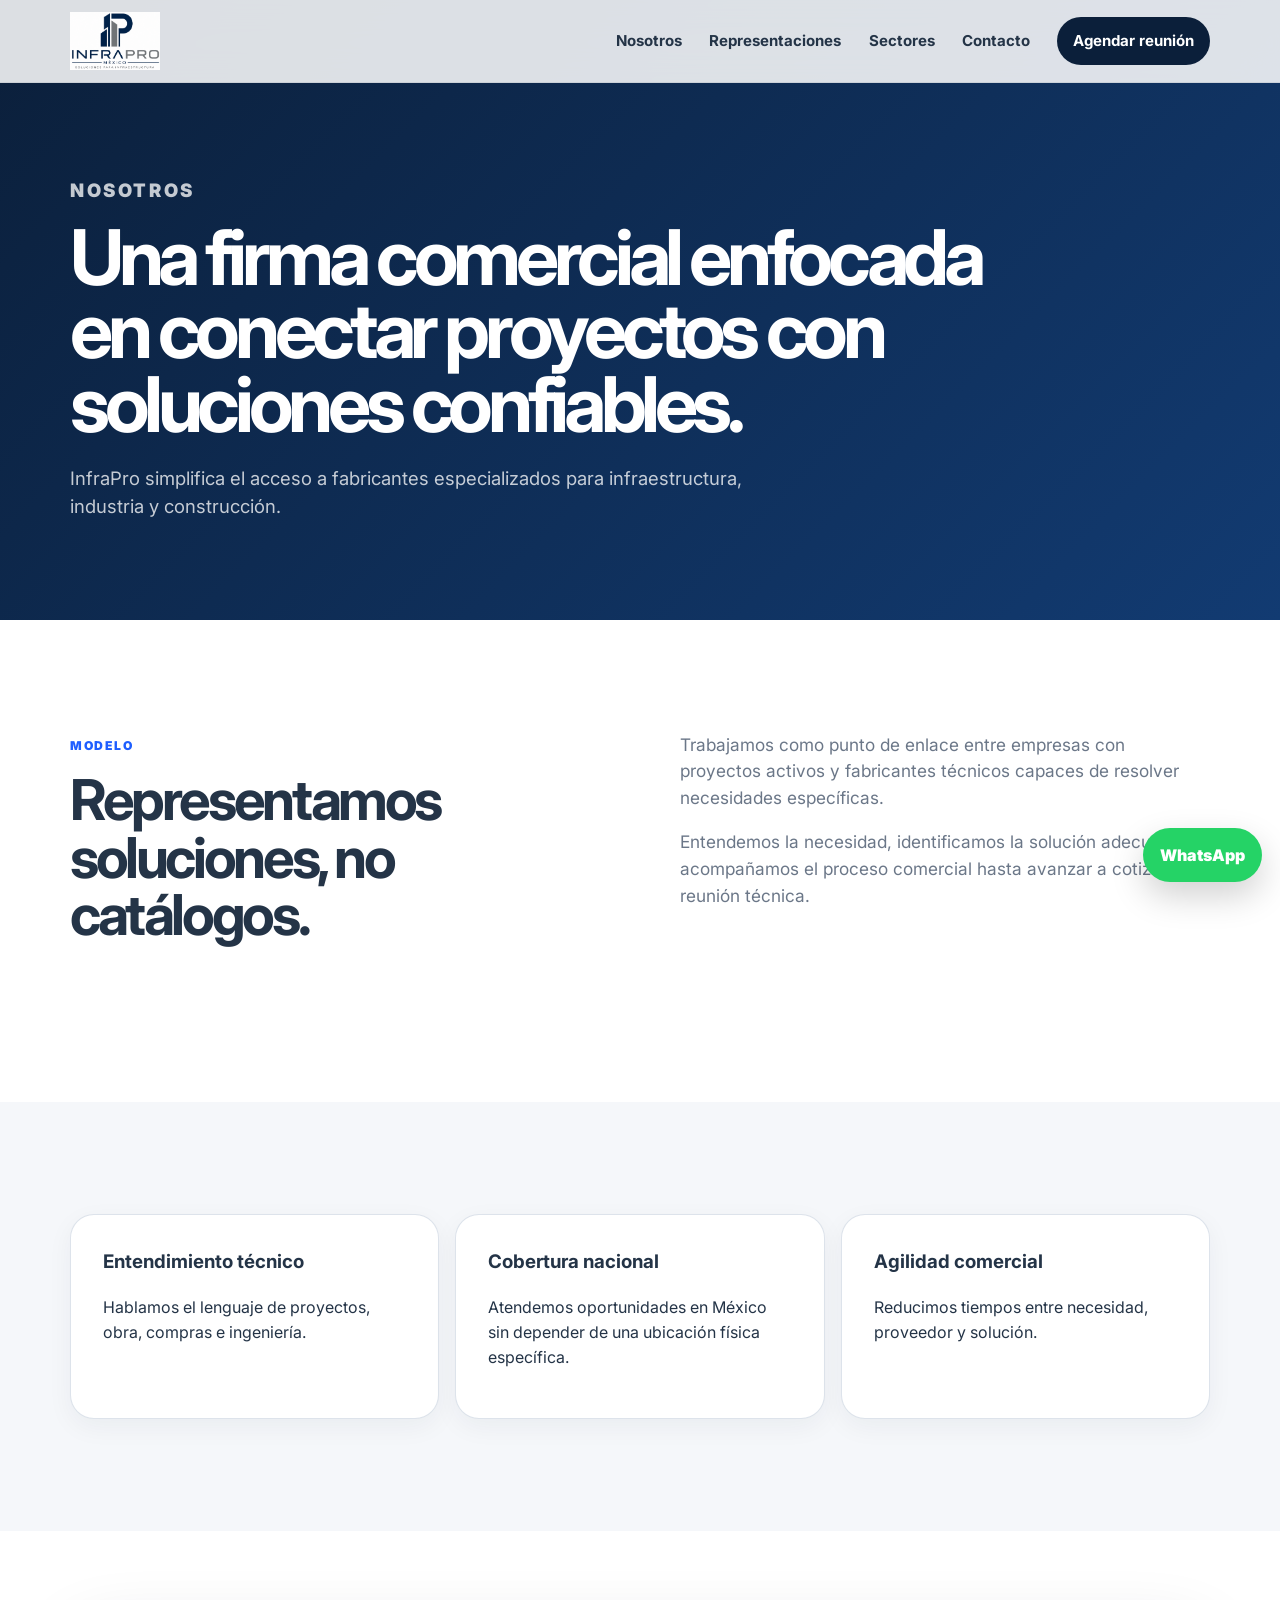
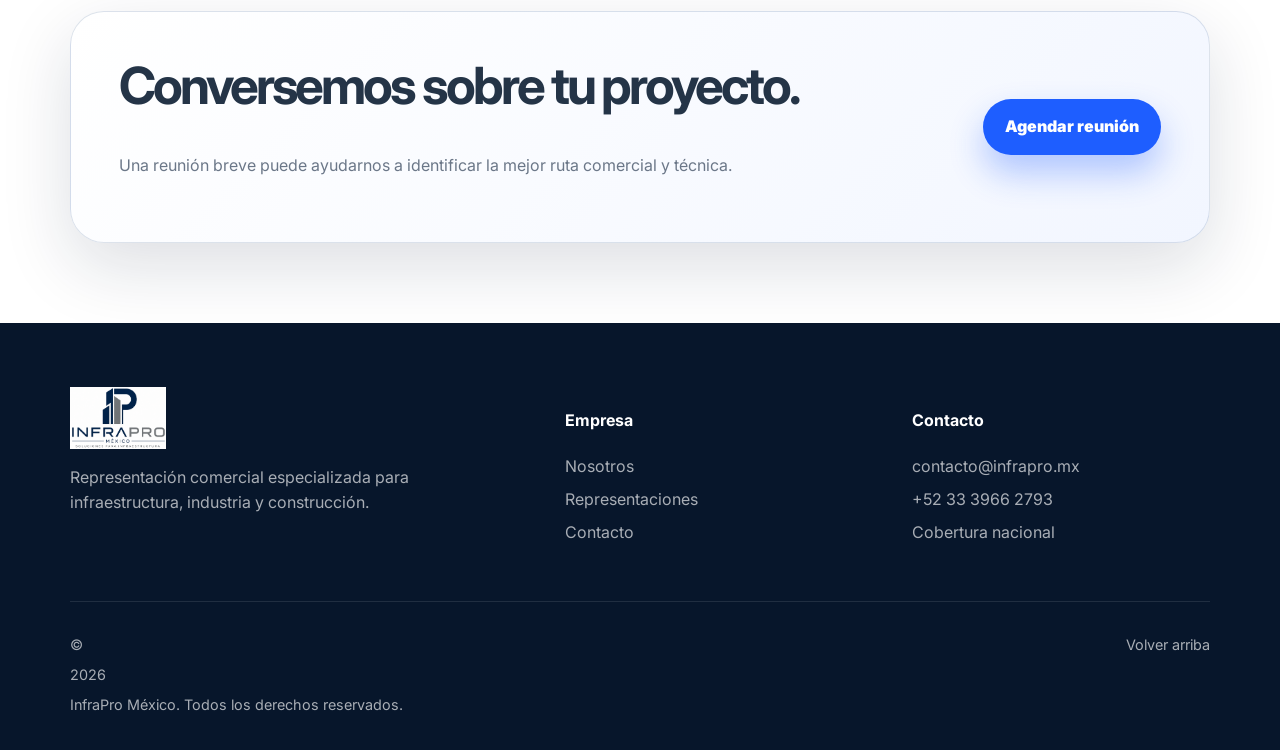
<file: nosotros.html>
<!doctype html><html lang="es-MX"><head><title>Nosotros | InfraPro México</title><meta name="description" content="InfraPro México conecta proyectos de infraestructura con fabricantes especializados y soluciones técnicas confiables con cobertura nacional."><meta charset="utf-8" />
  <meta name="viewport" content="width=device-width, initial-scale=1" />
  <meta name="theme-color" content="#0B1F3A" />
  <link rel="preconnect" href="https://fonts.googleapis.com">
  <link rel="preconnect" href="https://fonts.gstatic.com" crossorigin>
  <link href="https://fonts.googleapis.com/css2?family=Inter:wght@400;500;600;700;800;900&display=swap" rel="stylesheet">
  <link rel="stylesheet" href="css/styles.css" />
  <!-- Google Analytics: reemplaza G-XXXXXXXXXX por tu Measurement ID -->
  <script async src="https://www.googletagmanager.com/gtag/js?id=G-PV4N7N7JV5"></script>
  <script>
    window.dataLayer = window.dataLayer || [];
    function gtag(){dataLayer.push(arguments);}
    gtag('js', new Date());
    gtag('config', 'G-PV4N7N7JV5');
  </script></head><body><a class="skip-link" href="#main">Saltar al contenido</a><header class="site-header" id="top">
  <nav class="nav container">
    <a href="index.html" class="brand"><img src="images/logo-infrapro.png" alt="InfraPro México"></a>
    <button class="menu-toggle" aria-expanded="false" aria-controls="menu"><span></span><span></span><span></span></button>
    <div class="menu" id="menu">
      <a href="nosotros.html">Nosotros</a>
      <a href="representaciones.html">Representaciones</a>
      <a href="index.html#sectores">Sectores</a>
      <a href="contacto.html">Contacto</a>
      <a class="nav-cta" href="contacto.html">Agendar reunión</a>
    </div>
  </nav>
</header><main id="main"><section class="page-hero"><div class="container"><p class="eyebrow">NOSOTROS</p><h1>Una firma comercial enfocada en conectar proyectos con soluciones confiables.</h1><p>InfraPro simplifica el acceso a fabricantes especializados para infraestructura, industria y construcción.</p></div></section><section class="section"><div class="container split"><div><p class="eyebrow blue">MODELO</p><h2>Representamos soluciones, no catálogos.</h2></div><div class="section-text"><p>Trabajamos como punto de enlace entre empresas con proyectos activos y fabricantes técnicos capaces de resolver necesidades específicas.</p><p>Entendemos la necesidad, identificamos la solución adecuada y acompañamos el proceso comercial hasta avanzar a cotización o reunión técnica.</p></div></div></section><section class="section section-light"><div class="container values-grid"><div class="value-card"><h3>Entendimiento técnico</h3><p>Hablamos el lenguaje de proyectos, obra, compras e ingeniería.</p></div><div class="value-card"><h3>Cobertura nacional</h3><p>Atendemos oportunidades en México sin depender de una ubicación física específica.</p></div><div class="value-card"><h3>Agilidad comercial</h3><p>Reducimos tiempos entre necesidad, proveedor y solución.</p></div></div></section><section class="cta-section"><div class="container cta-box"><div><h2>Conversemos sobre tu proyecto.</h2><p>Una reunión breve puede ayudarnos a identificar la mejor ruta comercial y técnica.</p></div><a class="btn btn-primary" href="contacto.html">Agendar reunión</a></div></section></main><footer class="footer">
  <div class="container footer-grid">
    <div><img src="images/logo-infrapro.png" alt="InfraPro México" class="footer-logo"><p>Representación comercial especializada para infraestructura, industria y construcción.</p></div>
    <div><h4>Empresa</h4><a href="nosotros.html">Nosotros</a><a href="representaciones.html">Representaciones</a><a href="contacto.html">Contacto</a></div>
    <div><h4>Contacto</h4><a href="mailto:contacto@infrapro.mx">contacto@infrapro.mx</a><a href="tel:+523339662793">+52 33 3966 2793</a><span>Cobertura nacional</span></div>
  </div>
  <div class="container footer-bottom"><span>© <span id="year"></span> InfraPro México. Todos los derechos reservados.</span><a href="#top">Volver arriba</a></div>
</footer>
<a class="whatsapp" href="https://wa.me/523339662793?text=Hola%20InfraPro%2C%20me%20gustar%C3%ADa%20agendar%20una%20reuni%C3%B3n%20para%20hablar%20sobre%20un%20proyecto." target="_blank" rel="noopener">WhatsApp</a>
<script src="js/script.js"></script></body></html>
</file>
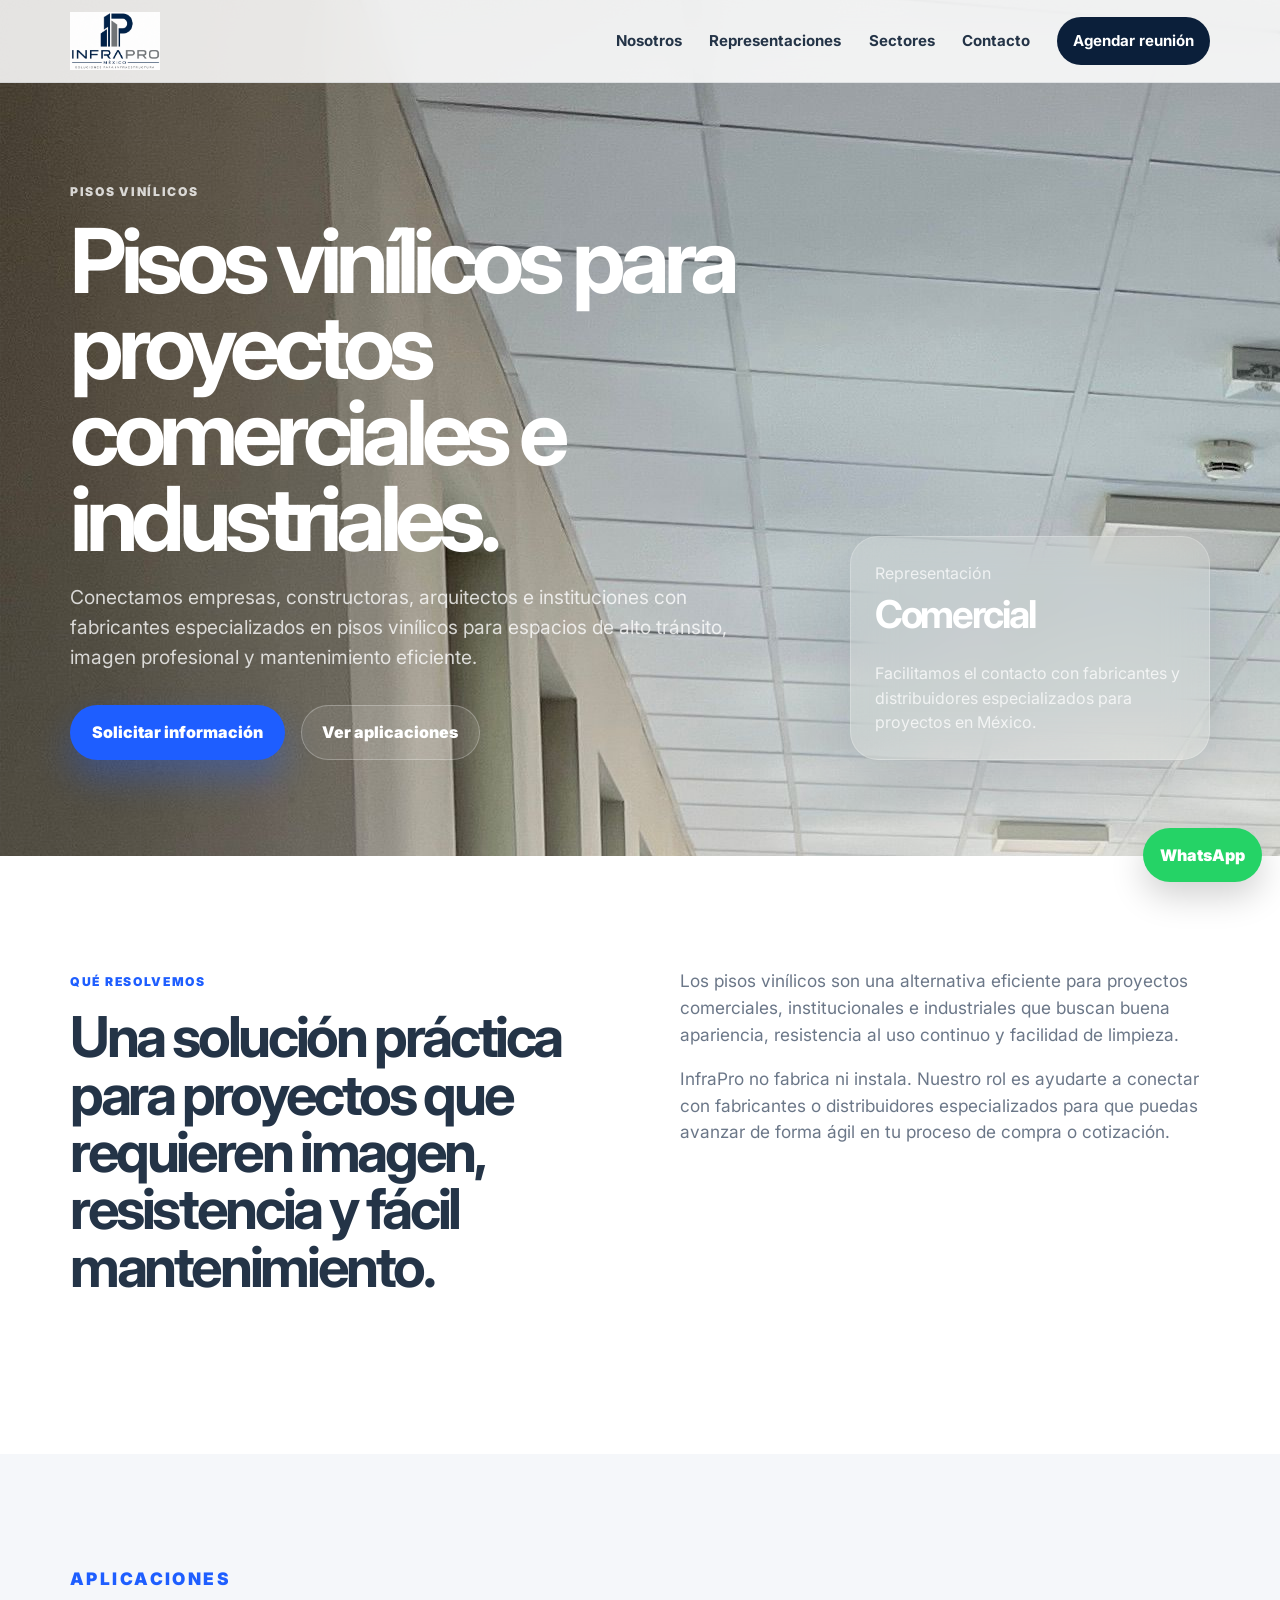
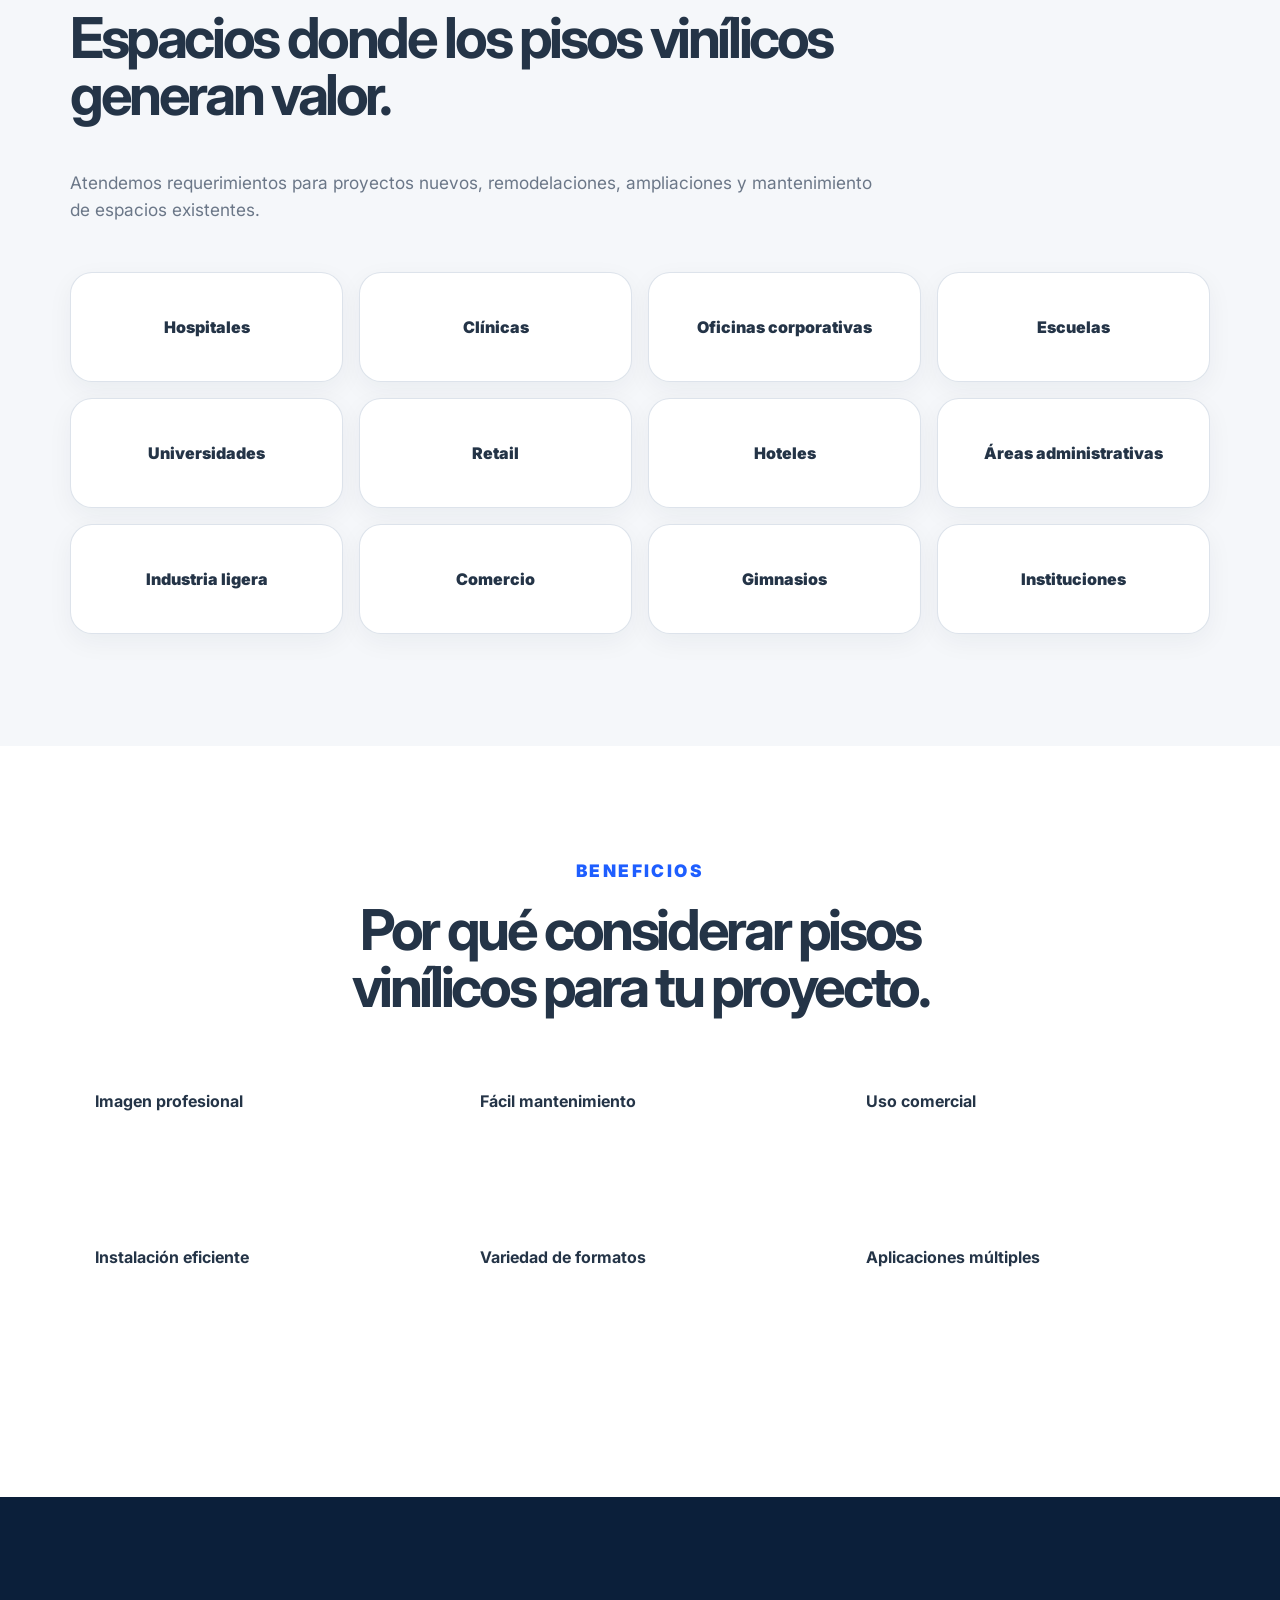
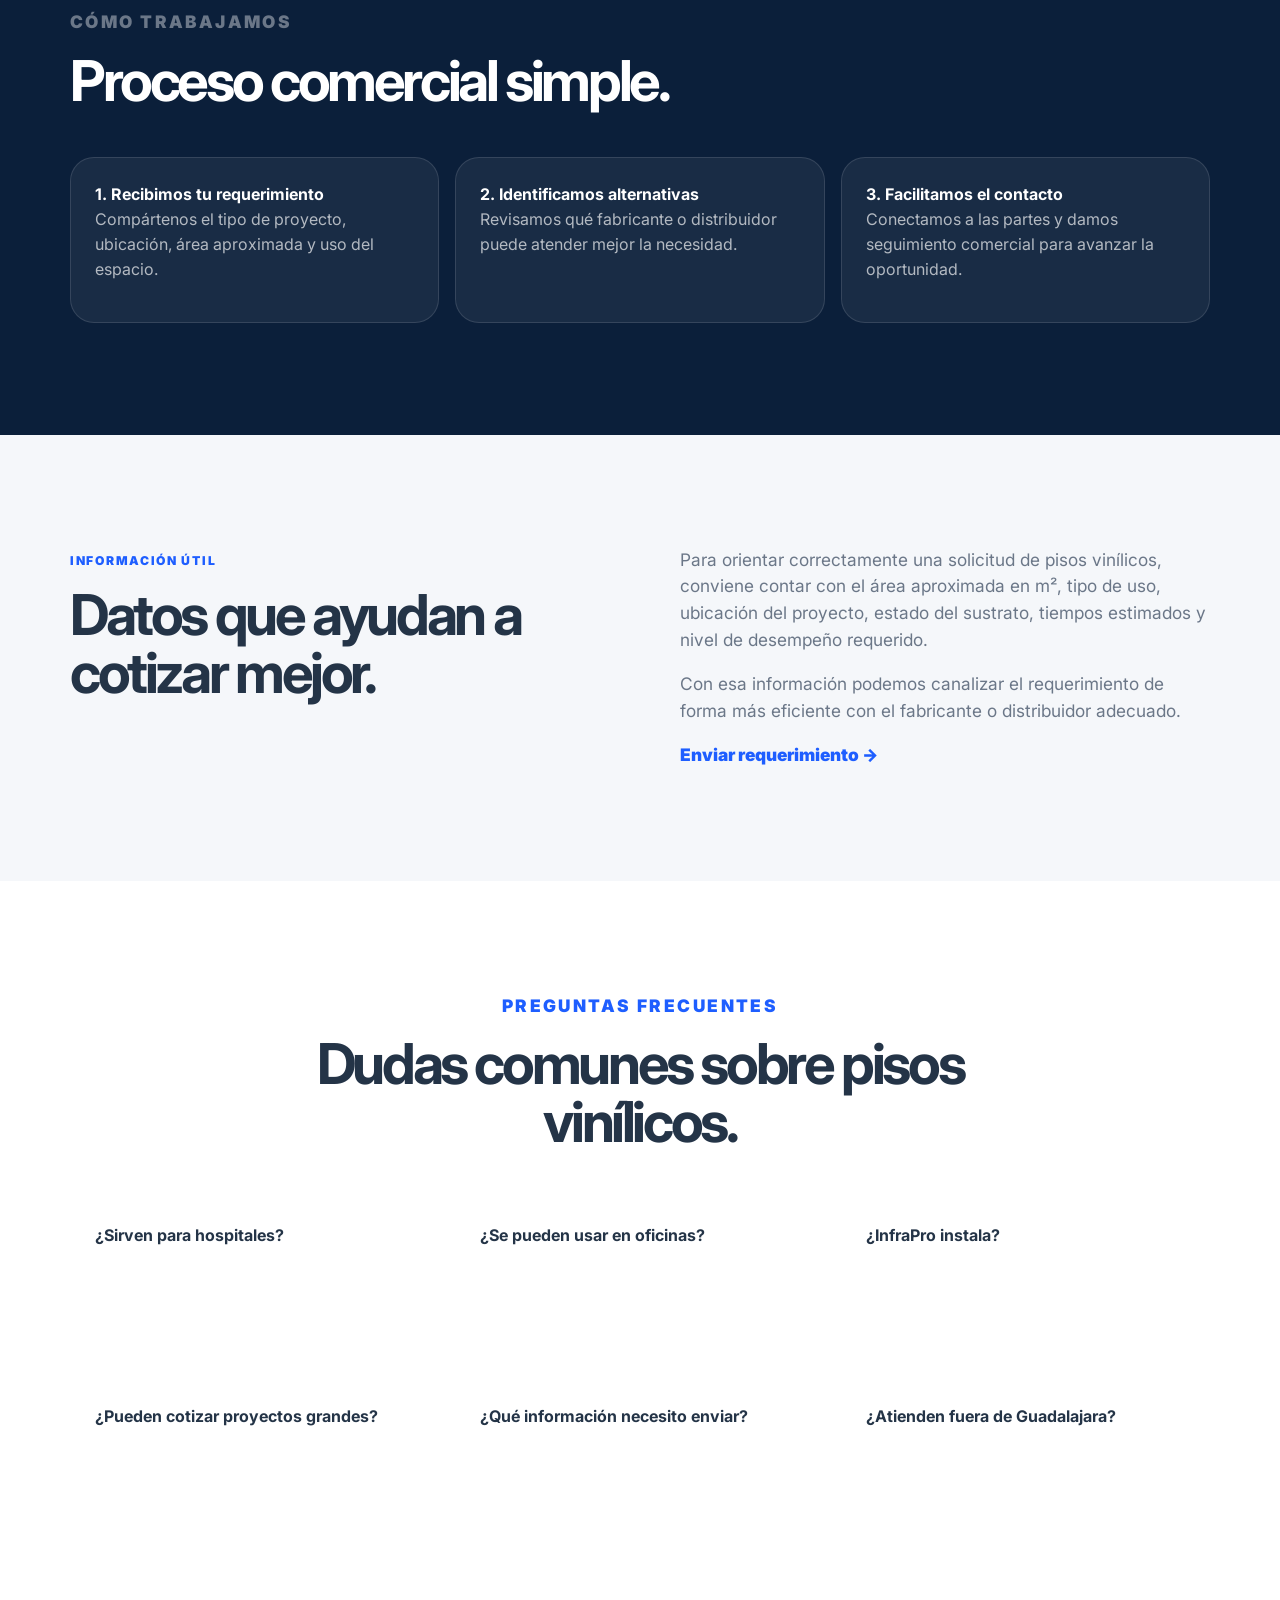
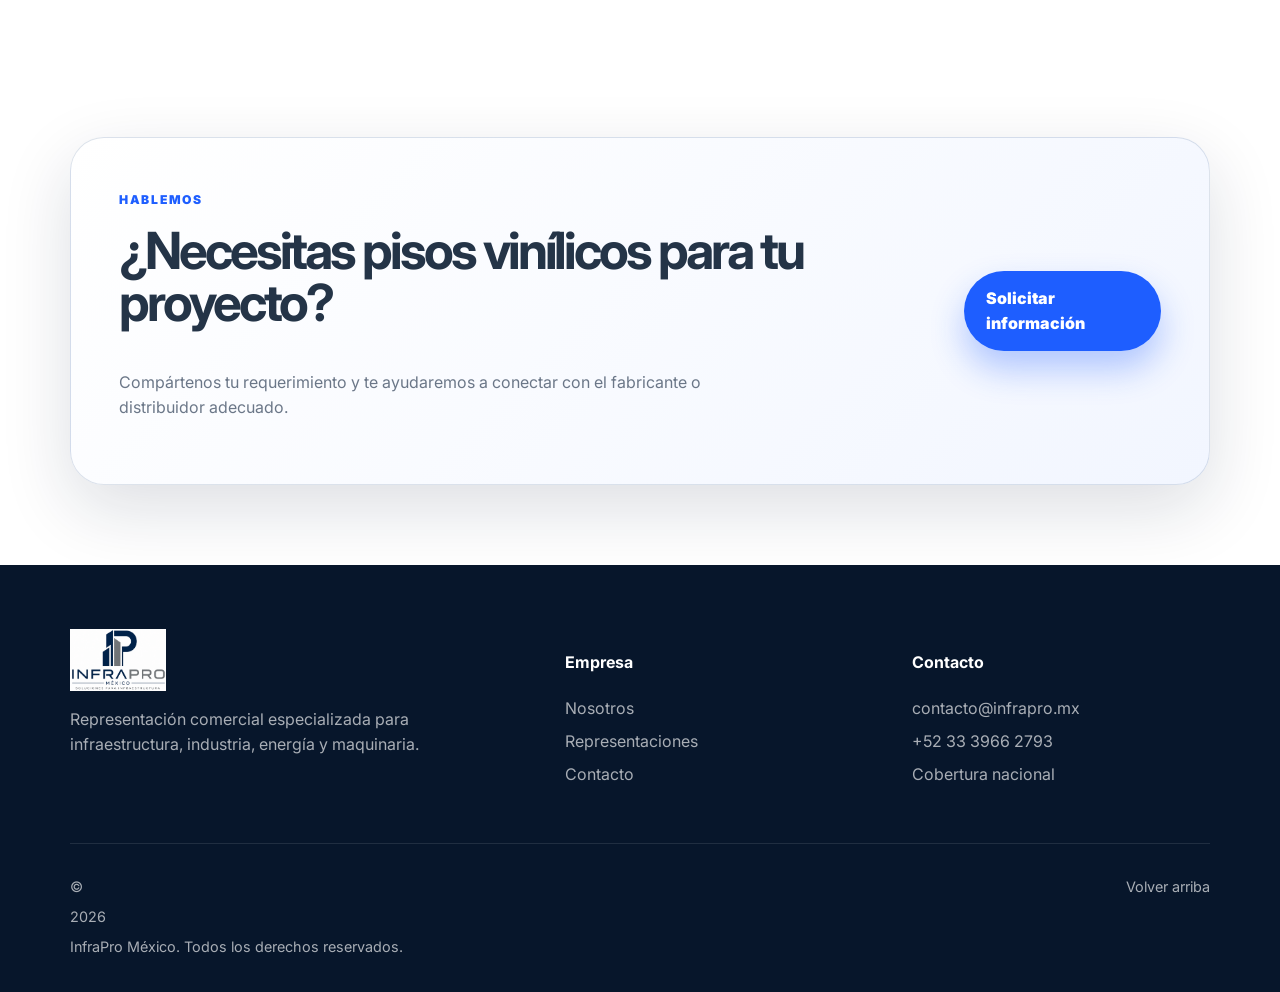
<file: pisos-vinilicos.html>
<!doctype html>
<html lang="es-MX">
<head>
  <title>Pisos Vinílicos para Proyectos Comerciales e Industriales | InfraPro México</title>
  <meta name="description" content="Representación comercial de fabricantes especializados en pisos vinílicos para hospitales, oficinas, escuelas, retail, hoteles e industria. InfraPro México.">
  <meta charset="utf-8" />
  <meta name="viewport" content="width=device-width, initial-scale=1" />
  <meta name="theme-color" content="#0B1F3A" />

  <link rel="canonical" href="https://infrapro.mx/pisos-vinilicos.html" />
  <meta property="og:title" content="Pisos Vinílicos para Proyectos Comerciales e Industriales | InfraPro México" />
  <meta property="og:description" content="Conectamos proyectos con fabricantes especializados en pisos vinílicos para espacios corporativos, hospitalarios, educativos, comerciales e industriales." />
  <meta property="og:url" content="https://infrapro.mx/pisos-vinilicos.html" />
  <meta property="og:type" content="website" />
  <meta property="og:image" content="https://infrapro.mx/images/pisos.jpg" />

  <link rel="preconnect" href="https://fonts.googleapis.com">
  <link rel="preconnect" href="https://fonts.gstatic.com" crossorigin>
  <link href="https://fonts.googleapis.com/css2?family=Inter:wght@400;500;600;700;800;900&display=swap" rel="stylesheet">
  <link rel="stylesheet" href="css/styles.css" />

  <script async src="https://www.googletagmanager.com/gtag/js?id=G-PV4N7N7JV5"></script>
  <script>
    window.dataLayer = window.dataLayer || [];
    function gtag(){dataLayer.push(arguments);}
    gtag('js', new Date());
    gtag('config', 'G-PV4N7N7JV5');
  </script>
</head>

<body>
<a class="skip-link" href="#main">Saltar al contenido</a>

<header class="site-header" id="top">
  <nav class="nav container">
    <a href="index.html" class="brand"><img src="images/logo-infrapro.png" alt="InfraPro México"></a>
    <button class="menu-toggle" aria-expanded="false" aria-controls="menu"><span></span><span></span><span></span></button>
    <div class="menu" id="menu">
      <a href="nosotros.html">Nosotros</a>
      <a href="representaciones.html">Representaciones</a>
      <a href="index.html#sectores">Sectores</a>
      <a href="contacto.html">Contacto</a>
      <a class="nav-cta" href="contacto.html">Agendar reunión</a>
    </div>
  </nav>
</header>

<main id="main">
  <section class="hero">
    <div class="hero-bg floors"></div>
    <div class="container hero-grid">
      <div class="hero-content reveal">
        <p class="eyebrow">PISOS VINÍLICOS</p>
        <h1>Pisos vinílicos para proyectos comerciales e industriales.</h1>
        <p class="hero-text">Conectamos empresas, constructoras, arquitectos e instituciones con fabricantes especializados en pisos vinílicos para espacios de alto tránsito, imagen profesional y mantenimiento eficiente.</p>
        <div class="hero-actions">
          <a class="btn btn-primary" href="contacto.html">Solicitar información</a>
          <a class="btn btn-secondary" href="#aplicaciones">Ver aplicaciones</a>
        </div>
      </div>
      <div class="hero-card reveal delay-1">
        <span>Representación</span>
        <strong>Comercial</strong>
        <p>Facilitamos el contacto con fabricantes y distribuidores especializados para proyectos en México.</p>
      </div>
    </div>
  </section>

  <section class="section">
    <div class="container split">
      <div class="reveal">
        <p class="eyebrow blue">QUÉ RESOLVEMOS</p>
        <h2>Una solución práctica para proyectos que requieren imagen, resistencia y fácil mantenimiento.</h2>
      </div>
      <div class="section-text reveal delay-1">
        <p>Los pisos vinílicos son una alternativa eficiente para proyectos comerciales, institucionales e industriales que buscan buena apariencia, resistencia al uso continuo y facilidad de limpieza.</p>
        <p>InfraPro no fabrica ni instala. Nuestro rol es ayudarte a conectar con fabricantes o distribuidores especializados para que puedas avanzar de forma ágil en tu proceso de compra o cotización.</p>
      </div>
    </div>
  </section>

  <section class="section section-light" id="aplicaciones">
    <div class="container">
      <div class="section-heading reveal">
        <p class="eyebrow blue">APLICACIONES</p>
        <h2>Espacios donde los pisos vinílicos generan valor.</h2>
        <p>Atendemos requerimientos para proyectos nuevos, remodelaciones, ampliaciones y mantenimiento de espacios existentes.</p>
      </div>
      <div class="industries-grid reveal delay-1">
        <div>Hospitales</div>
        <div>Clínicas</div>
        <div>Oficinas corporativas</div>
        <div>Escuelas</div>
        <div>Universidades</div>
        <div>Retail</div>
        <div>Hoteles</div>
        <div>Áreas administrativas</div>
        <div>Industria ligera</div>
        <div>Comercio</div>
        <div>Gimnasios</div>
        <div>Instituciones</div>
      </div>
    </div>
  </section>

  <section class="section">
    <div class="container">
      <div class="section-heading narrow reveal">
        <p class="eyebrow blue">BENEFICIOS</p>
        <h2>Por qué considerar pisos vinílicos para tu proyecto.</h2>
      </div>
      <div class="why-grid">
        <div class="why-card reveal"><strong>Imagen profesional</strong><p>Amplia variedad de acabados para crear espacios modernos, limpios y funcionales.</p></div>
        <div class="why-card reveal delay-1"><strong>Fácil mantenimiento</strong><p>Superficies prácticas para limpieza frecuente y operación continua.</p></div>
        <div class="why-card reveal delay-2"><strong>Uso comercial</strong><p>Alternativas adecuadas para espacios con tránsito constante de personas.</p></div>
        <div class="why-card reveal"><strong>Instalación eficiente</strong><p>Soluciones que pueden adaptarse a remodelaciones y proyectos con tiempos definidos.</p></div>
        <div class="why-card reveal delay-1"><strong>Variedad de formatos</strong><p>Opciones tipo rollo, loseta, LVT, SPC y soluciones según necesidad del proyecto.</p></div>
        <div class="why-card reveal delay-2"><strong>Aplicaciones múltiples</strong><p>Uso en sectores hospitalario, educativo, corporativo, comercial e institucional.</p></div>
      </div>
    </div>
  </section>

  <section class="section section-dark">
    <div class="container">
      <div class="section-heading reveal">
        <p class="eyebrow">CÓMO TRABAJAMOS</p>
        <h2>Proceso comercial simple.</h2>
      </div>
      <div class="why-grid">
        <div class="why-card reveal"><strong>1. Recibimos tu requerimiento</strong><p>Compártenos el tipo de proyecto, ubicación, área aproximada y uso del espacio.</p></div>
        <div class="why-card reveal delay-1"><strong>2. Identificamos alternativas</strong><p>Revisamos qué fabricante o distribuidor puede atender mejor la necesidad.</p></div>
        <div class="why-card reveal delay-2"><strong>3. Facilitamos el contacto</strong><p>Conectamos a las partes y damos seguimiento comercial para avanzar la oportunidad.</p></div>
      </div>
    </div>
  </section>

  <section class="section section-light">
    <div class="container split">
      <div class="reveal">
        <p class="eyebrow blue">INFORMACIÓN ÚTIL</p>
        <h2>Datos que ayudan a cotizar mejor.</h2>
      </div>
      <div class="section-text reveal delay-1">
        <p>Para orientar correctamente una solicitud de pisos vinílicos, conviene contar con el área aproximada en m², tipo de uso, ubicación del proyecto, estado del sustrato, tiempos estimados y nivel de desempeño requerido.</p>
        <p>Con esa información podemos canalizar el requerimiento de forma más eficiente con el fabricante o distribuidor adecuado.</p>
        <a class="inline-link" href="contacto.html">Enviar requerimiento →</a>
      </div>
    </div>
  </section>

  <section class="section">
    <div class="container">
      <div class="section-heading narrow reveal">
        <p class="eyebrow blue">PREGUNTAS FRECUENTES</p>
        <h2>Dudas comunes sobre pisos vinílicos.</h2>
      </div>
      <div class="why-grid">
        <div class="why-card reveal"><strong>¿Sirven para hospitales?</strong><p>Sí, existen opciones de pisos vinílicos para espacios hospitalarios y áreas donde se requiere limpieza frecuente.</p></div>
        <div class="why-card reveal delay-1"><strong>¿Se pueden usar en oficinas?</strong><p>Sí, son una alternativa común para corporativos por su imagen, variedad de acabados y mantenimiento práctico.</p></div>
        <div class="why-card reveal delay-2"><strong>¿InfraPro instala?</strong><p>No. InfraPro facilita el contacto comercial con fabricantes o distribuidores especializados.</p></div>
        <div class="why-card reveal"><strong>¿Pueden cotizar proyectos grandes?</strong><p>Sí. Podemos canalizar requerimientos para proyectos comerciales, institucionales e industriales.</p></div>
        <div class="why-card reveal delay-1"><strong>¿Qué información necesito enviar?</strong><p>Área aproximada, ubicación, tipo de uso, tiempos y cualquier especificación técnica disponible.</p></div>
        <div class="why-card reveal delay-2"><strong>¿Atienden fuera de Guadalajara?</strong><p>Sí. InfraPro tiene enfoque de cobertura nacional mediante fabricantes y distribuidores especializados.</p></div>
      </div>
    </div>
  </section>

  <section class="cta-section">
    <div class="container cta-box reveal">
      <div>
        <p class="eyebrow blue">HABLEMOS</p>
        <h2>¿Necesitas pisos vinílicos para tu proyecto?</h2>
        <p>Compártenos tu requerimiento y te ayudaremos a conectar con el fabricante o distribuidor adecuado.</p>
      </div>
      <a class="btn btn-primary" href="contacto.html">Solicitar información</a>
    </div>
  </section>
</main>

<footer class="footer">
  <div class="container footer-grid">
    <div>
      <img src="images/logo-infrapro.png" alt="InfraPro México" class="footer-logo">
      <p>Representación comercial especializada para infraestructura, industria, energía y maquinaria.</p>
    </div>
    <div>
      <h4>Empresa</h4>
      <a href="nosotros.html">Nosotros</a>
      <a href="representaciones.html">Representaciones</a>
      <a href="contacto.html">Contacto</a>
    </div>
    <div>
      <h4>Contacto</h4>
      <a href="mailto:contacto@infrapro.mx">contacto@infrapro.mx</a>
      <a href="tel:+523339662793">+52 33 3966 2793</a>
      <span>Cobertura nacional</span>
    </div>
  </div>
  <div class="container footer-bottom">
    <span>© <span id="year"></span> InfraPro México. Todos los derechos reservados.</span>
    <a href="#top">Volver arriba</a>
  </div>
</footer>

<a class="whatsapp" href="https://wa.me/523339662793?text=Hola%20InfraPro%2C%20me%20gustar%C3%ADa%20recibir%20informaci%C3%B3n%20sobre%20pisos%20vin%C3%ADlicos%20para%20un%20proyecto." target="_blank" rel="noopener">WhatsApp</a>
<script src="js/script.js"></script>
</body>
</html>
</file>
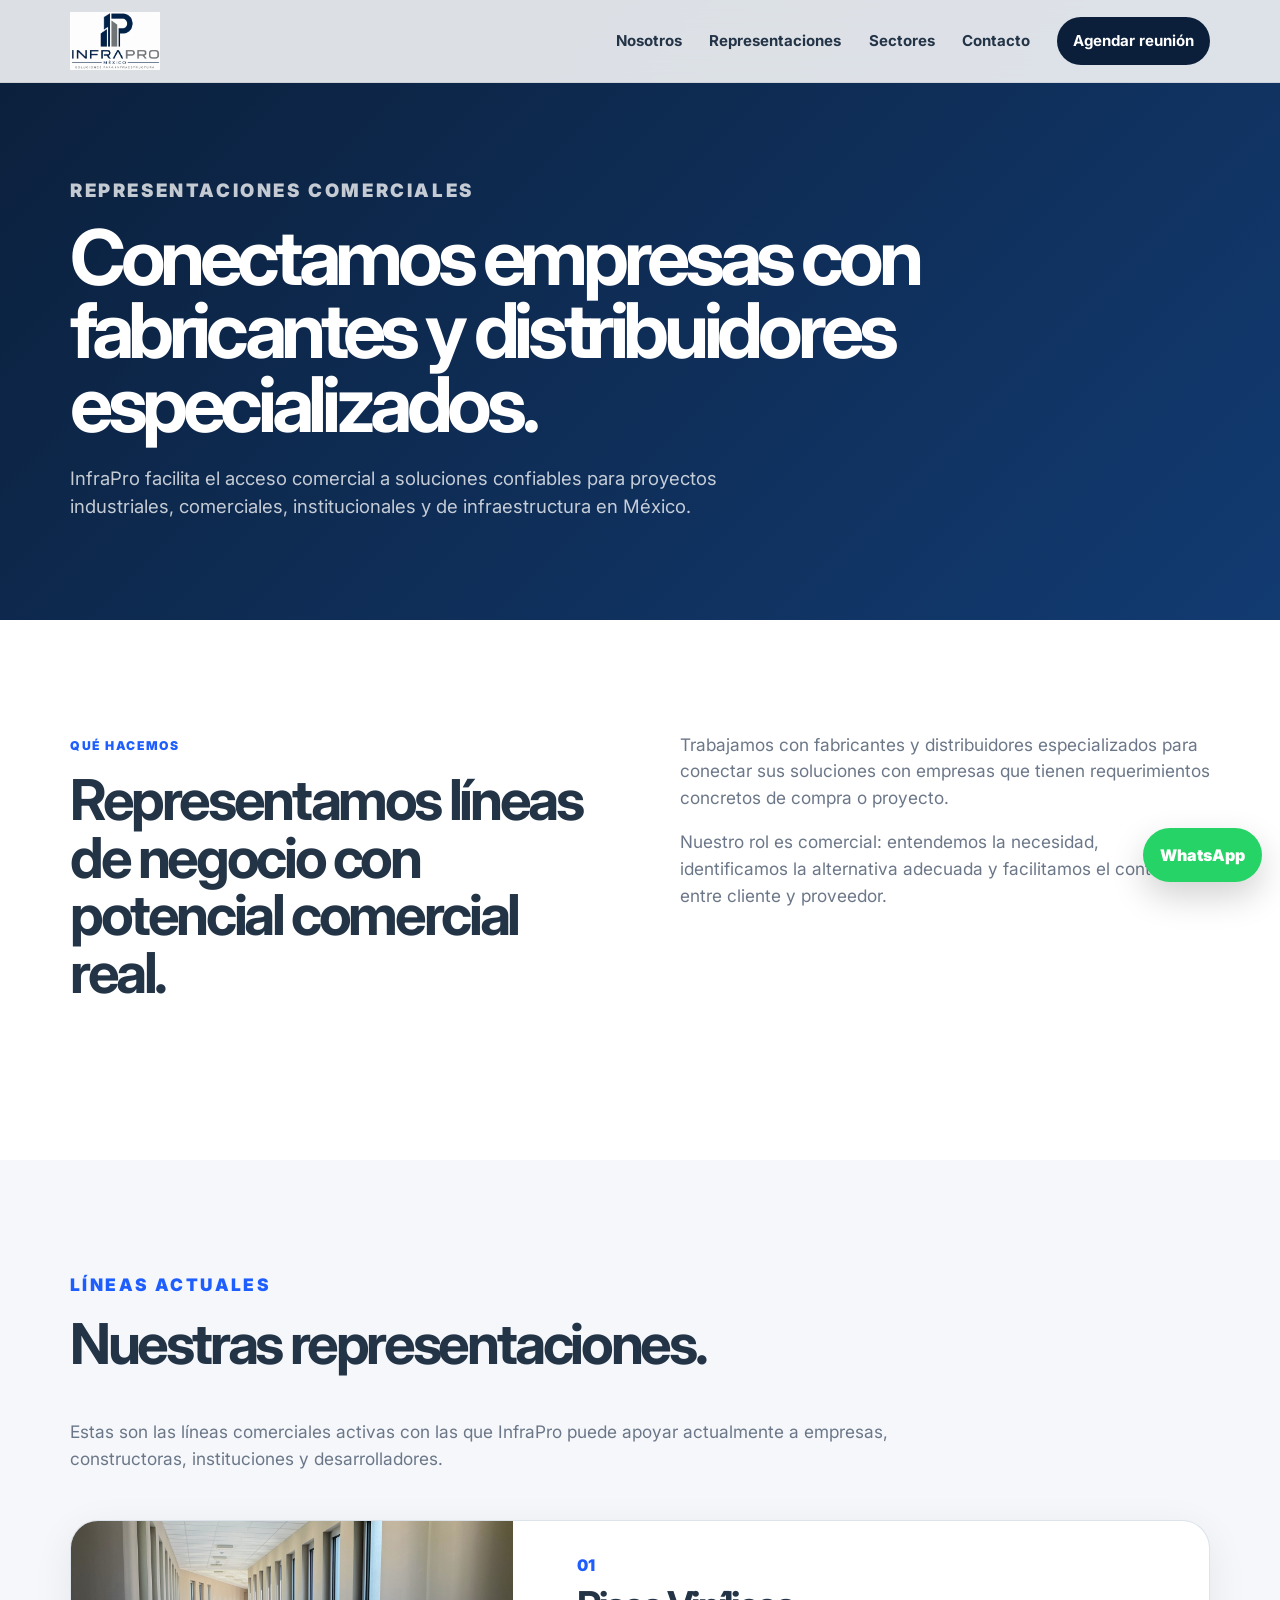
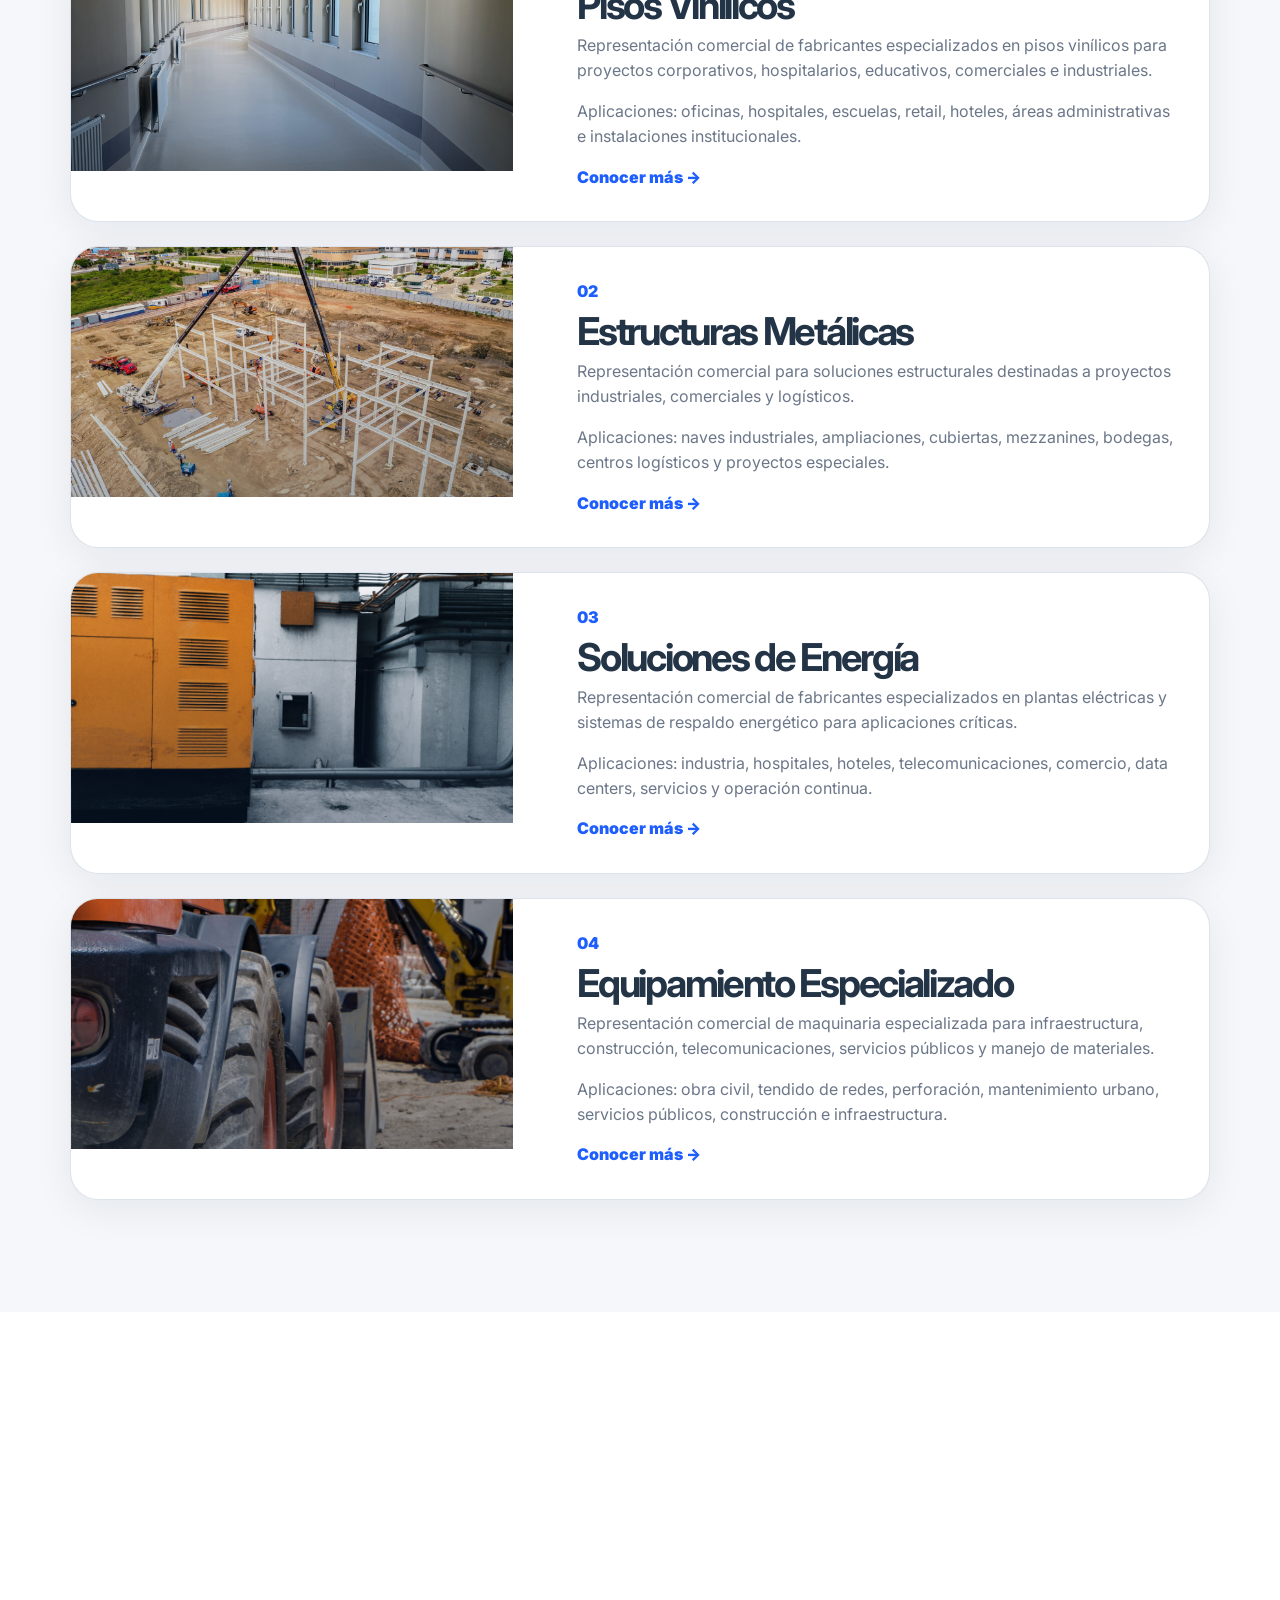
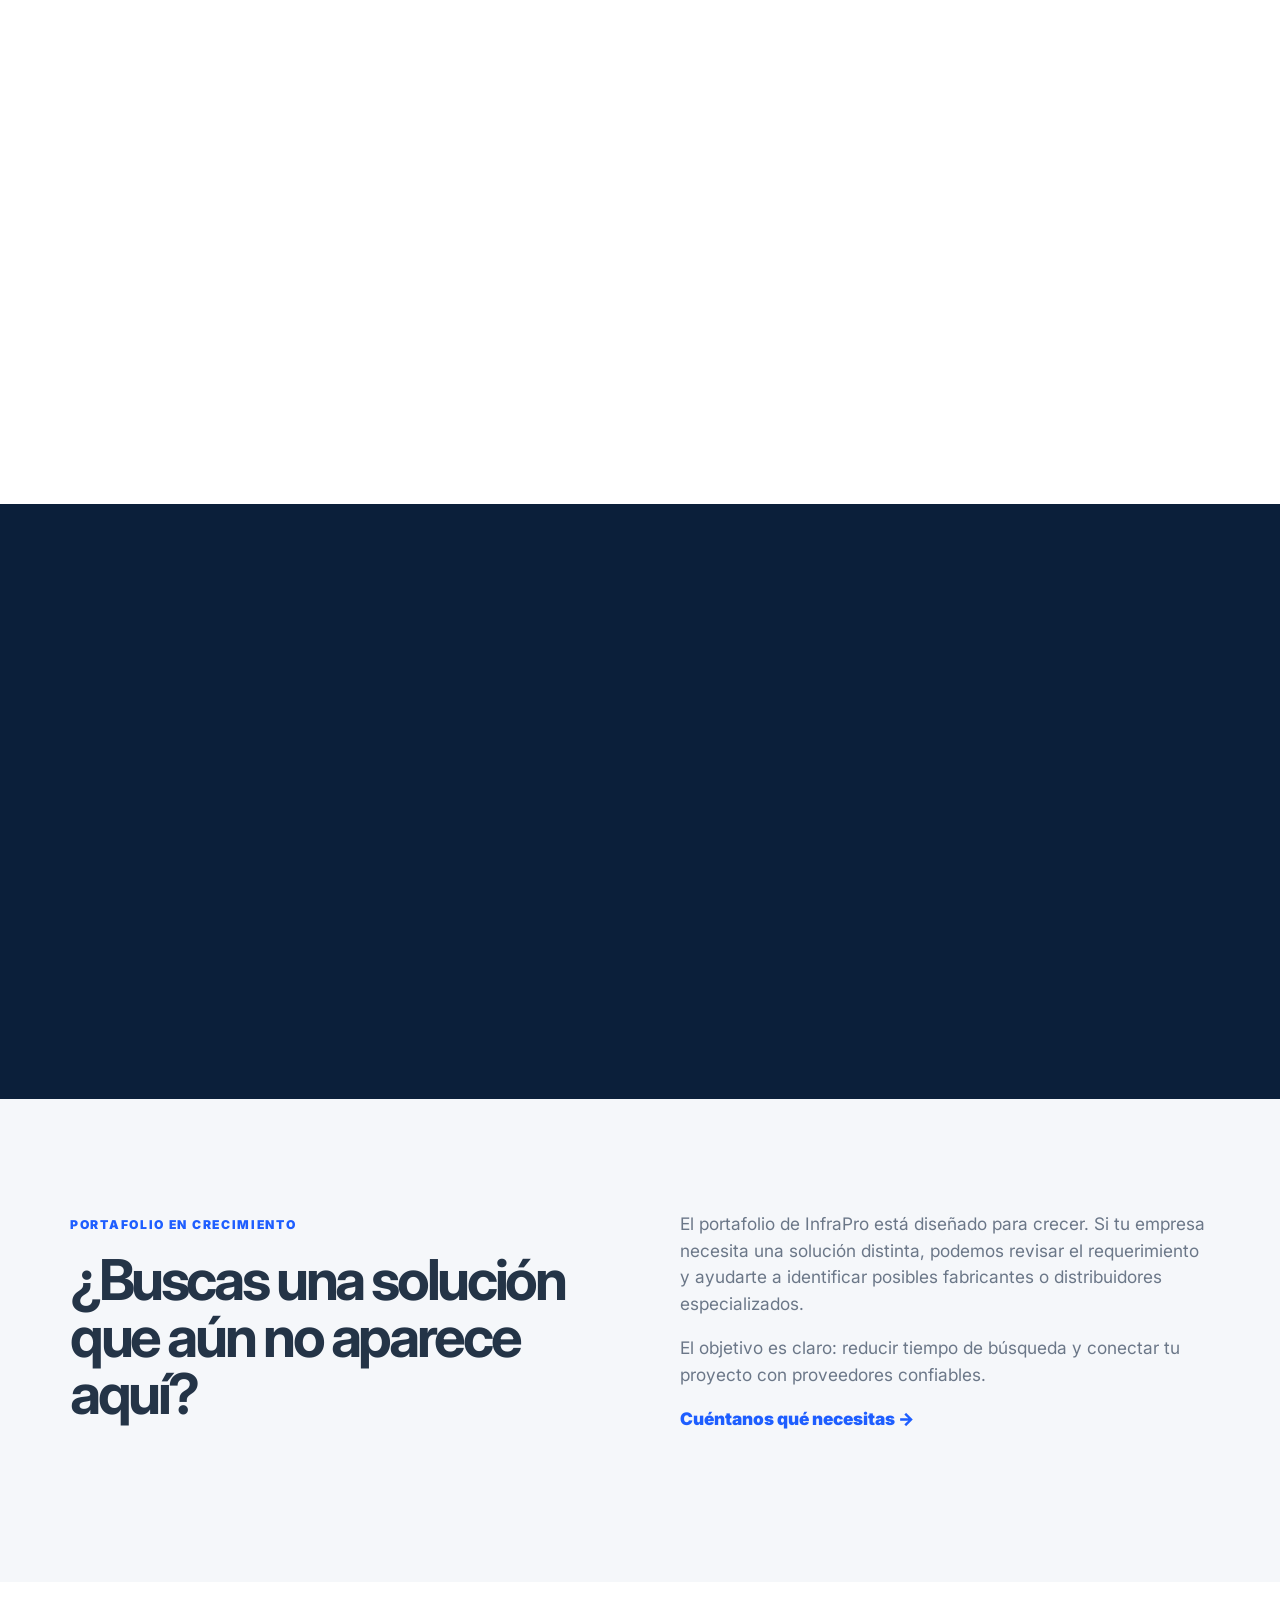
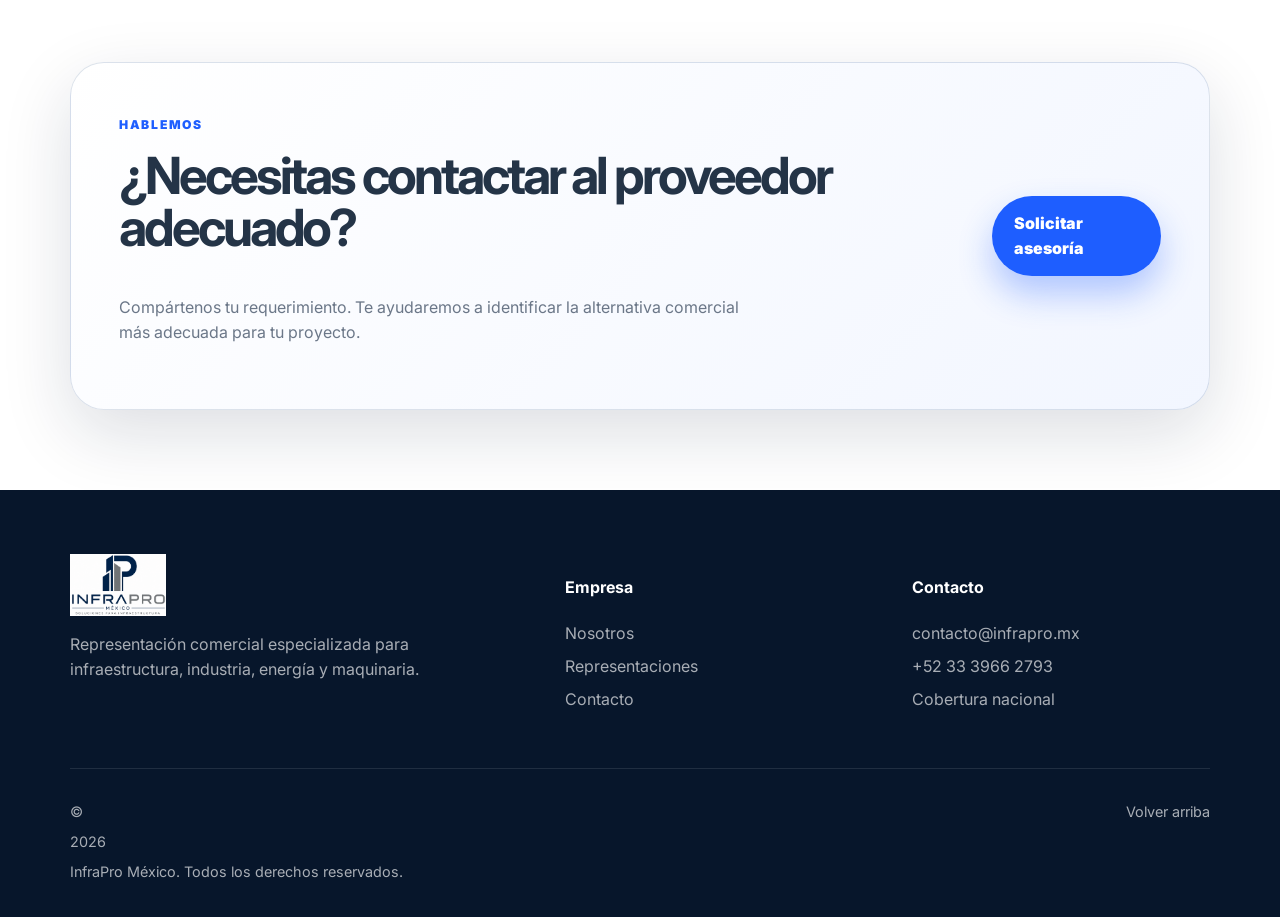
<file: representaciones.html>
<!doctype html>
<html lang="es-MX">
<head>
  <title>Representaciones Comerciales | InfraPro México</title>
  <meta name="description" content="InfraPro representa fabricantes y distribuidores especializados en pisos vinílicos, estructuras metálicas, soluciones de energía y equipamiento especializado para proyectos en México.">
  <meta charset="utf-8" />
  <meta name="viewport" content="width=device-width, initial-scale=1" />
  <meta name="theme-color" content="#0B1F3A" />
  <link rel="canonical" href="https://infrapro.mx/representaciones.html" />
  <meta property="og:title" content="Representaciones Comerciales | InfraPro México" />
  <meta property="og:description" content="Conectamos empresas con fabricantes y distribuidores especializados para proyectos industriales, comerciales e institucionales." />
  <meta property="og:url" content="https://infrapro.mx/representaciones.html" />
  <meta property="og:type" content="website" />
  <meta property="og:image" content="https://infrapro.mx/images/hero.jpg" />
  <link rel="preconnect" href="https://fonts.googleapis.com">
  <link rel="preconnect" href="https://fonts.gstatic.com" crossorigin>
  <link href="https://fonts.googleapis.com/css2?family=Inter:wght@400;500;600;700;800;900&display=swap" rel="stylesheet">
  <link rel="stylesheet" href="css/styles.css" />
  <script async src="https://www.googletagmanager.com/gtag/js?id=G-PV4N7N7JV5"></script>
  <script>
    window.dataLayer = window.dataLayer || [];
    function gtag(){dataLayer.push(arguments);}
    gtag('js', new Date());
    gtag('config', 'G-PV4N7N7JV5');
  </script>
</head>
<body>
<a class="skip-link" href="#main">Saltar al contenido</a>
<header class="site-header" id="top">
  <nav class="nav container">
    <a href="index.html" class="brand"><img src="images/logo-infrapro.png" alt="InfraPro México"></a>
    <button class="menu-toggle" aria-expanded="false" aria-controls="menu"><span></span><span></span><span></span></button>
    <div class="menu" id="menu">
      <a href="nosotros.html">Nosotros</a>
      <a href="representaciones.html">Representaciones</a>
      <a href="index.html#sectores">Sectores</a>
      <a href="contacto.html">Contacto</a>
      <a class="nav-cta" href="contacto.html">Agendar reunión</a>
    </div>
  </nav>
</header>
<main id="main">
  <section class="page-hero">
    <div class="container">
      <p class="eyebrow">REPRESENTACIONES COMERCIALES</p>
      <h1>Conectamos empresas con fabricantes y distribuidores especializados.</h1>
      <p>InfraPro facilita el acceso comercial a soluciones confiables para proyectos industriales, comerciales, institucionales y de infraestructura en México.</p>
    </div>
  </section>
  <section class="section">
    <div class="container split">
      <div class="reveal">
        <p class="eyebrow blue">QUÉ HACEMOS</p>
        <h2>Representamos líneas de negocio con potencial comercial real.</h2>
      </div>
      <div class="section-text reveal delay-1">
        <p>Trabajamos con fabricantes y distribuidores especializados para conectar sus soluciones con empresas que tienen requerimientos concretos de compra o proyecto.</p>
        <p>Nuestro rol es comercial: entendemos la necesidad, identificamos la alternativa adecuada y facilitamos el contacto entre cliente y proveedor.</p>
      </div>
    </div>
  </section>
  <section class="section section-light">
    <div class="container">
      <div class="section-heading reveal">
        <p class="eyebrow blue">LÍNEAS ACTUALES</p>
        <h2>Nuestras representaciones.</h2>
        <p>Estas son las líneas comerciales activas con las que InfraPro puede apoyar actualmente a empresas, constructoras, instituciones y desarrolladores.</p>
      </div>
      <div class="solution-detail-list">
        <article class="detail-card reveal">
          <div class="detail-img floors"></div>
          <div><span>01</span><h2>Pisos Vinílicos</h2><p>Representación comercial de fabricantes especializados en pisos vinílicos para proyectos corporativos, hospitalarios, educativos, comerciales e industriales.</p><p>Aplicaciones: oficinas, hospitales, escuelas, retail, hoteles, áreas administrativas e instalaciones institucionales.</p><a href="pisos-vinilicos.html">Conocer más →</a>
        </article>
        <article class="detail-card reveal delay-1">
          <div class="detail-img steel"></div>
          <div><span>02</span><h2>Estructuras Metálicas</h2><p>Representación comercial para soluciones estructurales destinadas a proyectos industriales, comerciales y logísticos.</p><p>Aplicaciones: naves industriales, ampliaciones, cubiertas, mezzanines, bodegas, centros logísticos y proyectos especiales.</p><a href="estructuras-metalicas.html">Conocer más →</a>
        </article>
        <article class="detail-card reveal">
          <div class="detail-img energy"></div>
          <div><span>03</span><h2>Soluciones de Energía</h2><p>Representación comercial de fabricantes especializados en plantas eléctricas y sistemas de respaldo energético para aplicaciones críticas.</p><p>Aplicaciones: industria, hospitales, hoteles, telecomunicaciones, comercio, data centers, servicios y operación continua.</p><a href="soluciones-energia.html">Conocer más →</a></div>
        </article>
        <article class="detail-card reveal delay-1">
          <div class="detail-img equipment"></div>
          <div><span>04</span><h2>Equipamiento Especializado</h2><p>Representación comercial de maquinaria especializada para infraestructura, construcción, telecomunicaciones, servicios públicos y manejo de materiales.</p><p>Aplicaciones: obra civil, tendido de redes, perforación, mantenimiento urbano, servicios públicos, construcción e infraestructura.</p><a href="equipamiento-especializado.html">Conocer más →</a></div>
        </article>
      </div>
    </div>
  </section>
  <section class="section" id="sectores">
    <div class="container">
      <div class="section-heading narrow reveal">
        <p class="eyebrow blue">SECTORES</p>
        <h2>Atendemos necesidades comerciales en sectores clave.</h2>
      </div>
      <div class="industries-grid reveal delay-1">
        <div>Industria</div><div>Manufactura</div><div>Construcción</div><div>Logística</div><div>Hospitales</div><div>Educación</div><div>Gobierno</div><div>Telecomunicaciones</div><div>Energía</div><div>Retail</div><div>Parques industriales</div><div>Desarrolladores</div>
      </div>
    </div>
  </section>
  <section class="section section-dark">
    <div class="container">
      <div class="section-heading reveal">
        <p class="eyebrow">CÓMO TRABAJAMOS</p>
        <h2>Un proceso comercial simple, ágil y sin complicaciones.</h2>
      </div>
      <div class="why-grid">
        <div class="why-card reveal"><strong>1. Compártenos tu necesidad</strong><p>Recibimos tu requerimiento y entendemos qué tipo de solución estás buscando.</p></div>
        <div class="why-card reveal delay-1"><strong>2. Identificamos alternativas</strong><p>Revisamos qué fabricante o distribuidor puede atender mejor la oportunidad.</p></div>
        <div class="why-card reveal delay-2"><strong>3. Facilitamos el contacto</strong><p>Conectamos a las partes y damos seguimiento comercial hasta la atención del requerimiento.</p></div>
      </div>
    </div>
  </section>
  <section class="section section-light">
    <div class="container split">
      <div class="reveal">
        <p class="eyebrow blue">PORTAFOLIO EN CRECIMIENTO</p>
        <h2>¿Buscas una solución que aún no aparece aquí?</h2>
      </div>
      <div class="section-text reveal delay-1">
        <p>El portafolio de InfraPro está diseñado para crecer. Si tu empresa necesita una solución distinta, podemos revisar el requerimiento y ayudarte a identificar posibles fabricantes o distribuidores especializados.</p>
        <p>El objetivo es claro: reducir tiempo de búsqueda y conectar tu proyecto con proveedores confiables.</p>
        <a class="inline-link" href="contacto.html">Cuéntanos qué necesitas →</a>
      </div>
    </div>
  </section>
  <section class="cta-section">
    <div class="container cta-box reveal">
      <div><p class="eyebrow blue">HABLEMOS</p><h2>¿Necesitas contactar al proveedor adecuado?</h2><p>Compártenos tu requerimiento. Te ayudaremos a identificar la alternativa comercial más adecuada para tu proyecto.</p></div>
      <a class="btn btn-primary" href="contacto.html">Solicitar asesoría</a>
    </div>
  </section>
</main>
<footer class="footer">
  <div class="container footer-grid">
    <div><img src="images/logo-infrapro.png" alt="InfraPro México" class="footer-logo"><p>Representación comercial especializada para infraestructura, industria, energía y maquinaria.</p></div>
    <div><h4>Empresa</h4><a href="nosotros.html">Nosotros</a><a href="representaciones.html">Representaciones</a><a href="contacto.html">Contacto</a></div>
    <div><h4>Contacto</h4><a href="mailto:contacto@infrapro.mx">contacto@infrapro.mx</a><a href="tel:+523339662793">+52 33 3966 2793</a><span>Cobertura nacional</span></div>
  </div>
  <div class="container footer-bottom"><span>© <span id="year"></span> InfraPro México. Todos los derechos reservados.</span><a href="#top">Volver arriba</a></div>
</footer>
<a class="whatsapp" href="https://wa.me/523339662793?text=Hola%20InfraPro%2C%20me%20gustar%C3%ADa%20recibir%20informaci%C3%B3n%20sobre%20sus%20representaciones%20comerciales." target="_blank" rel="noopener">WhatsApp</a>
<script src="js/script.js"></script>
</body>
</html>
</file>
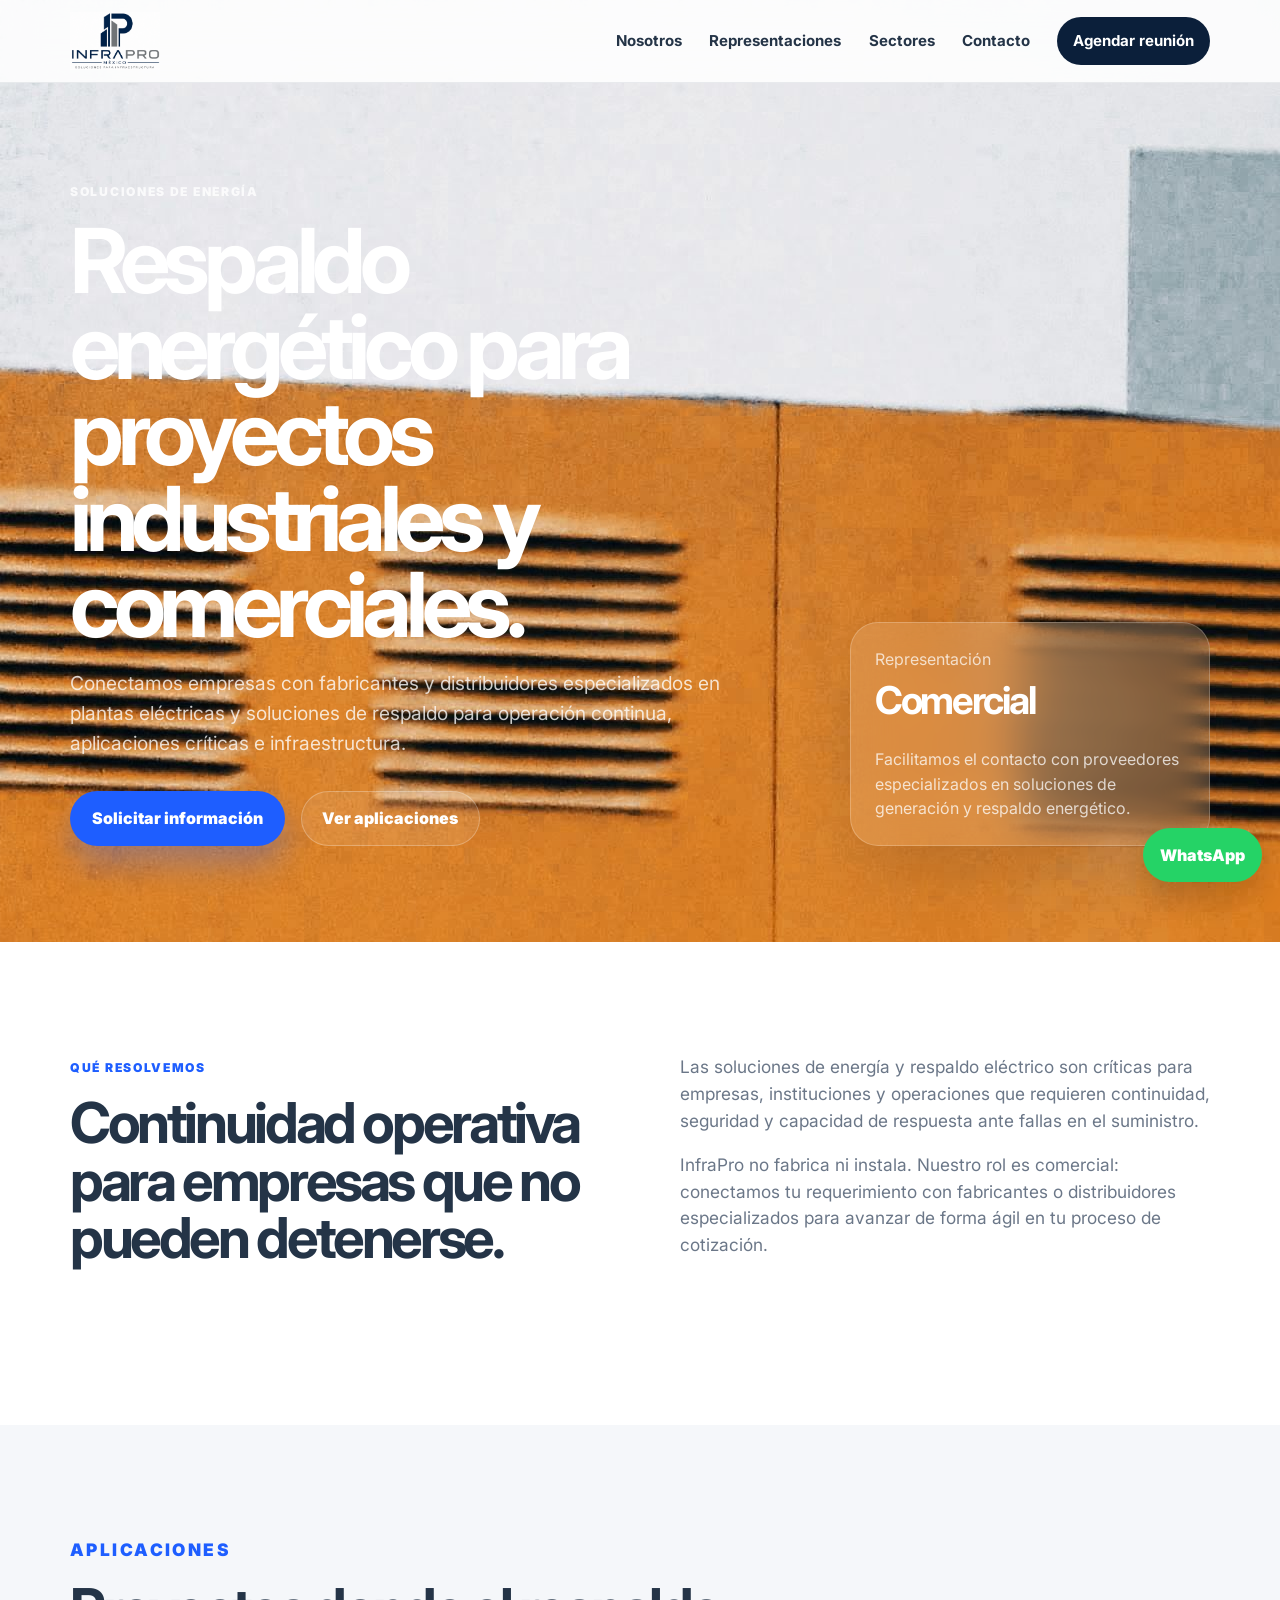
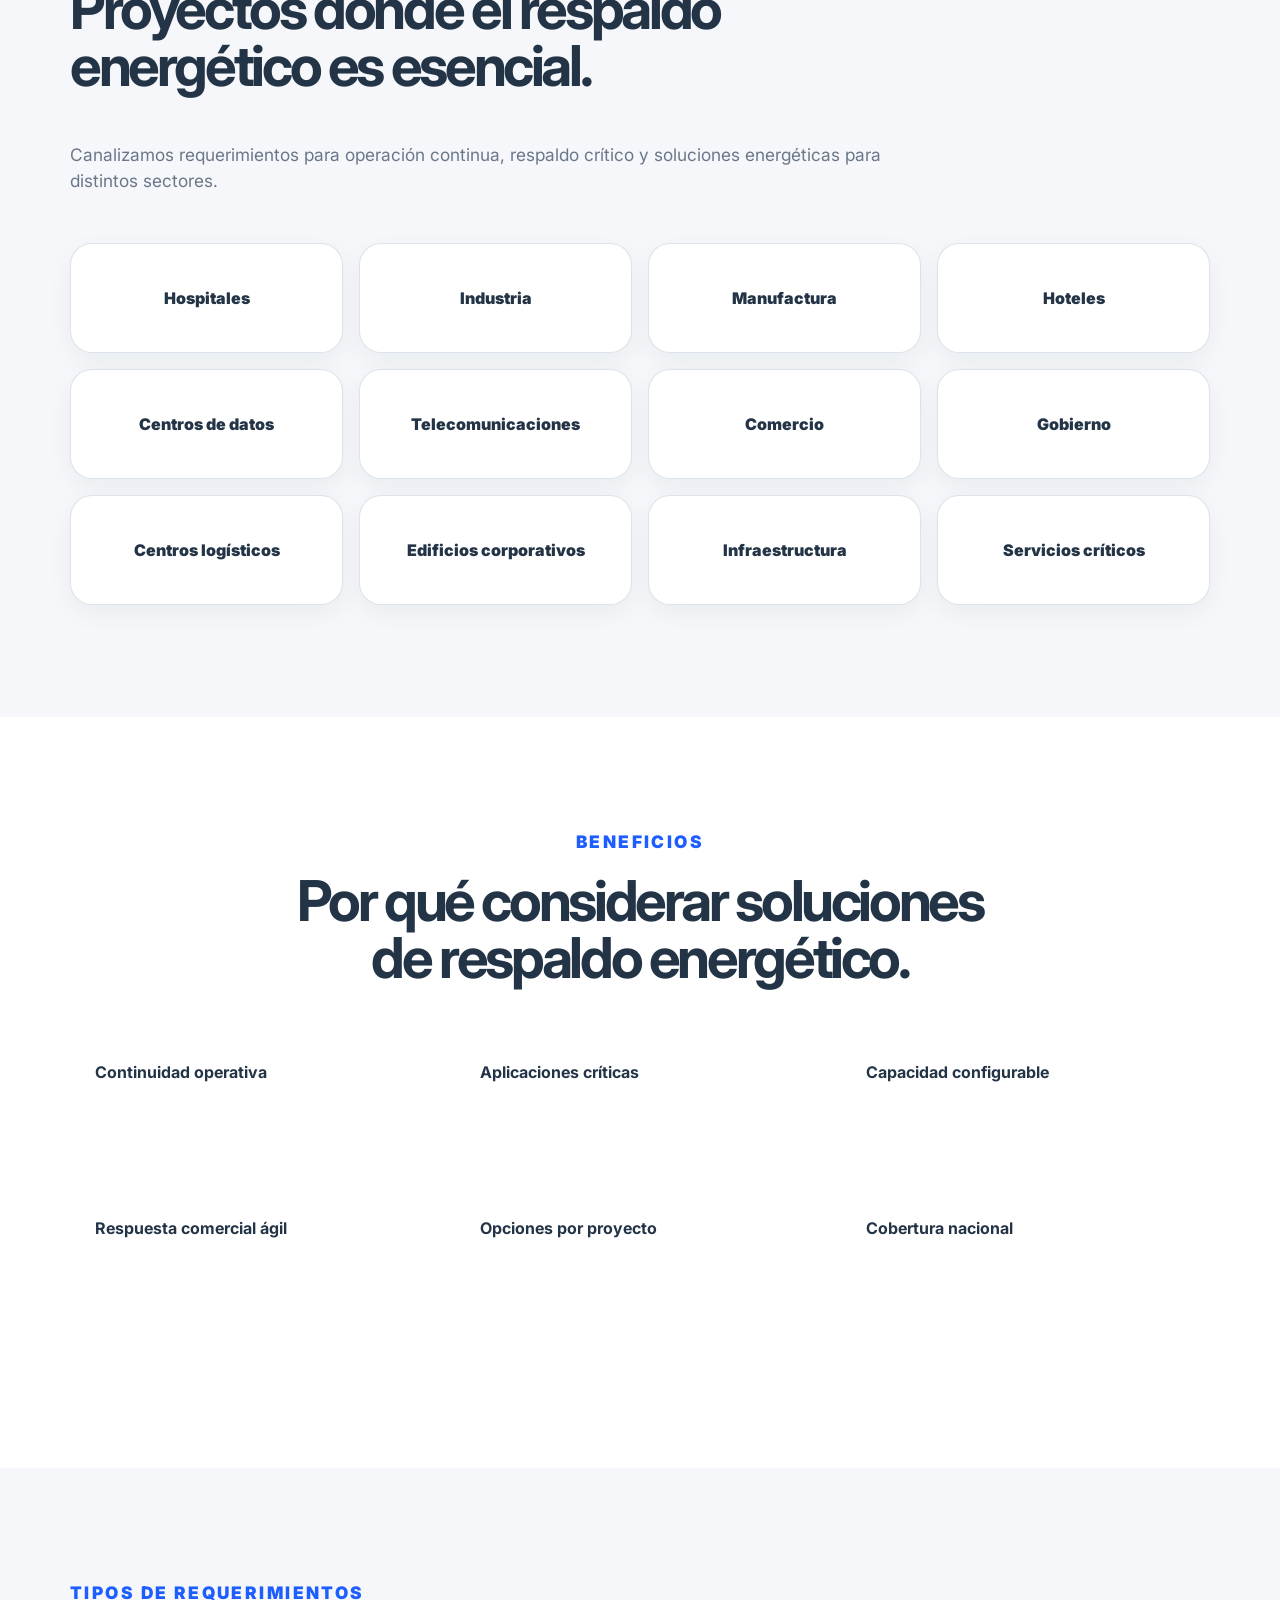
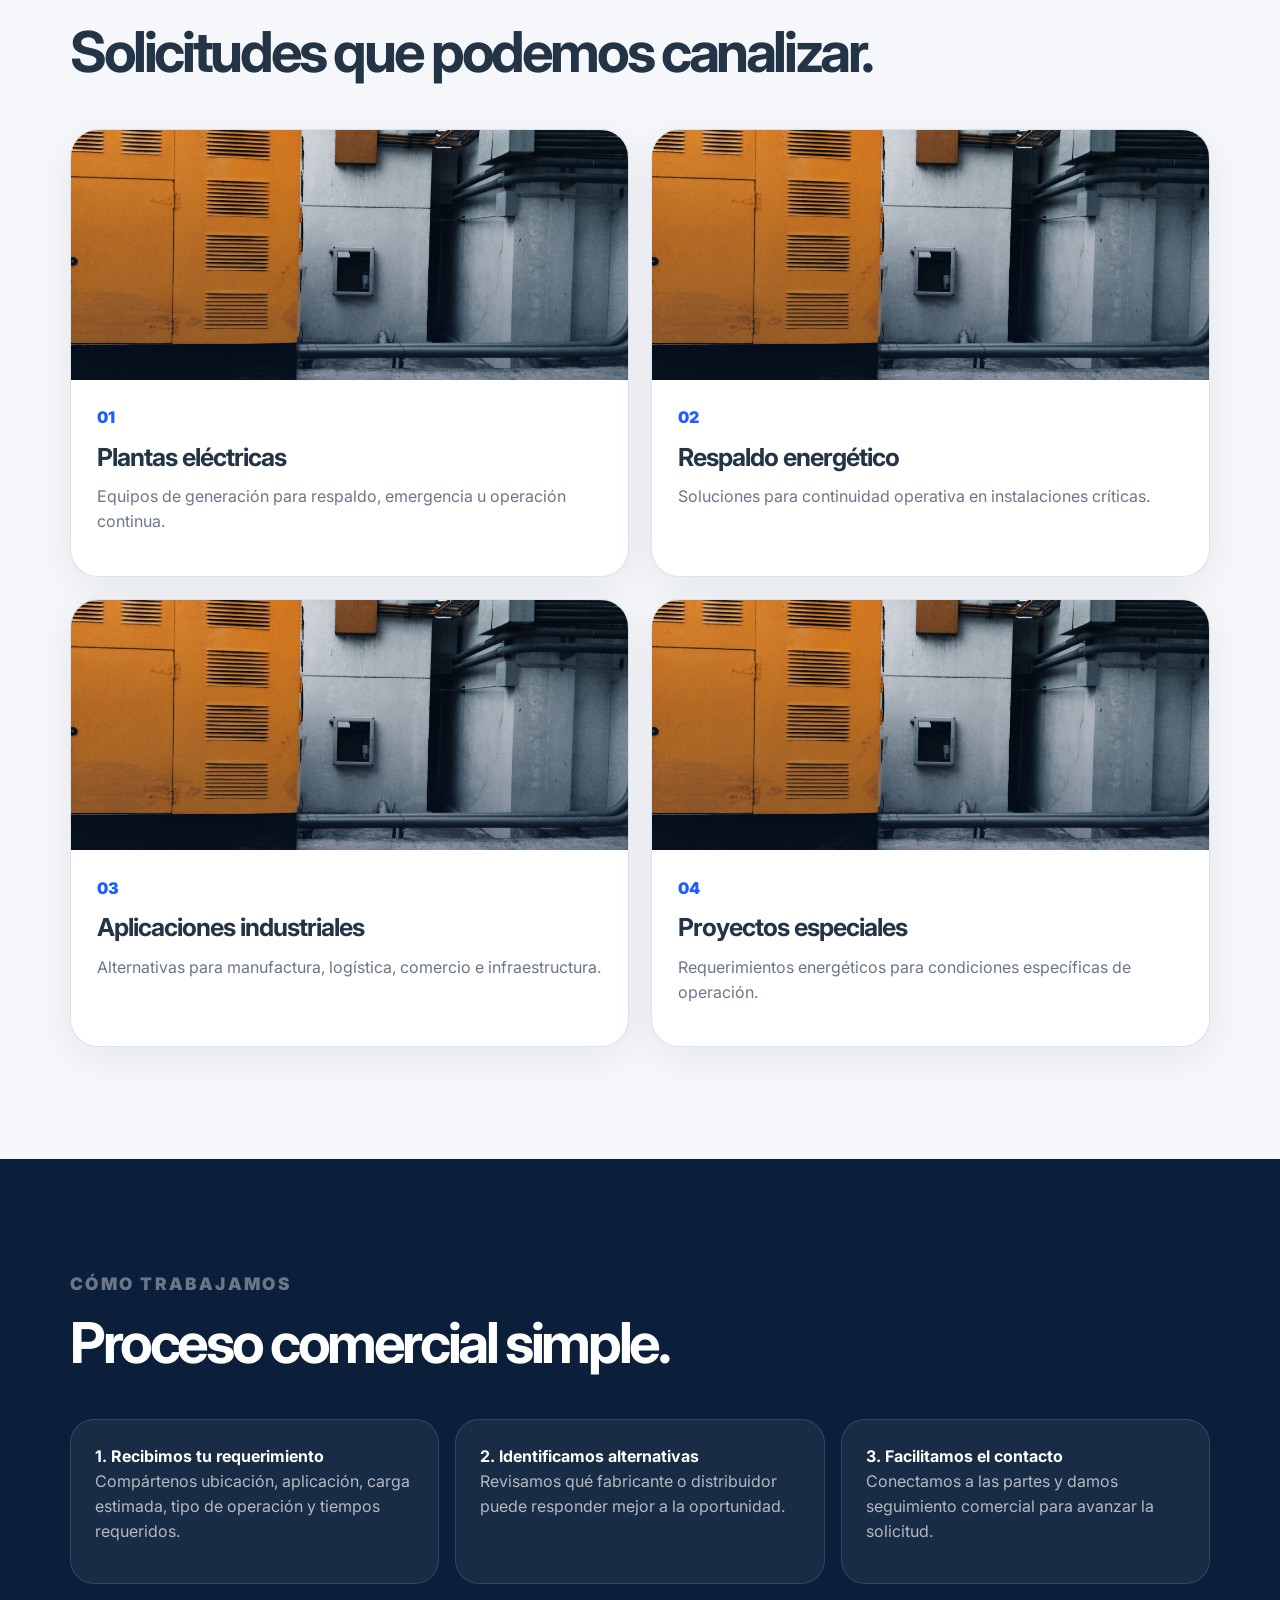
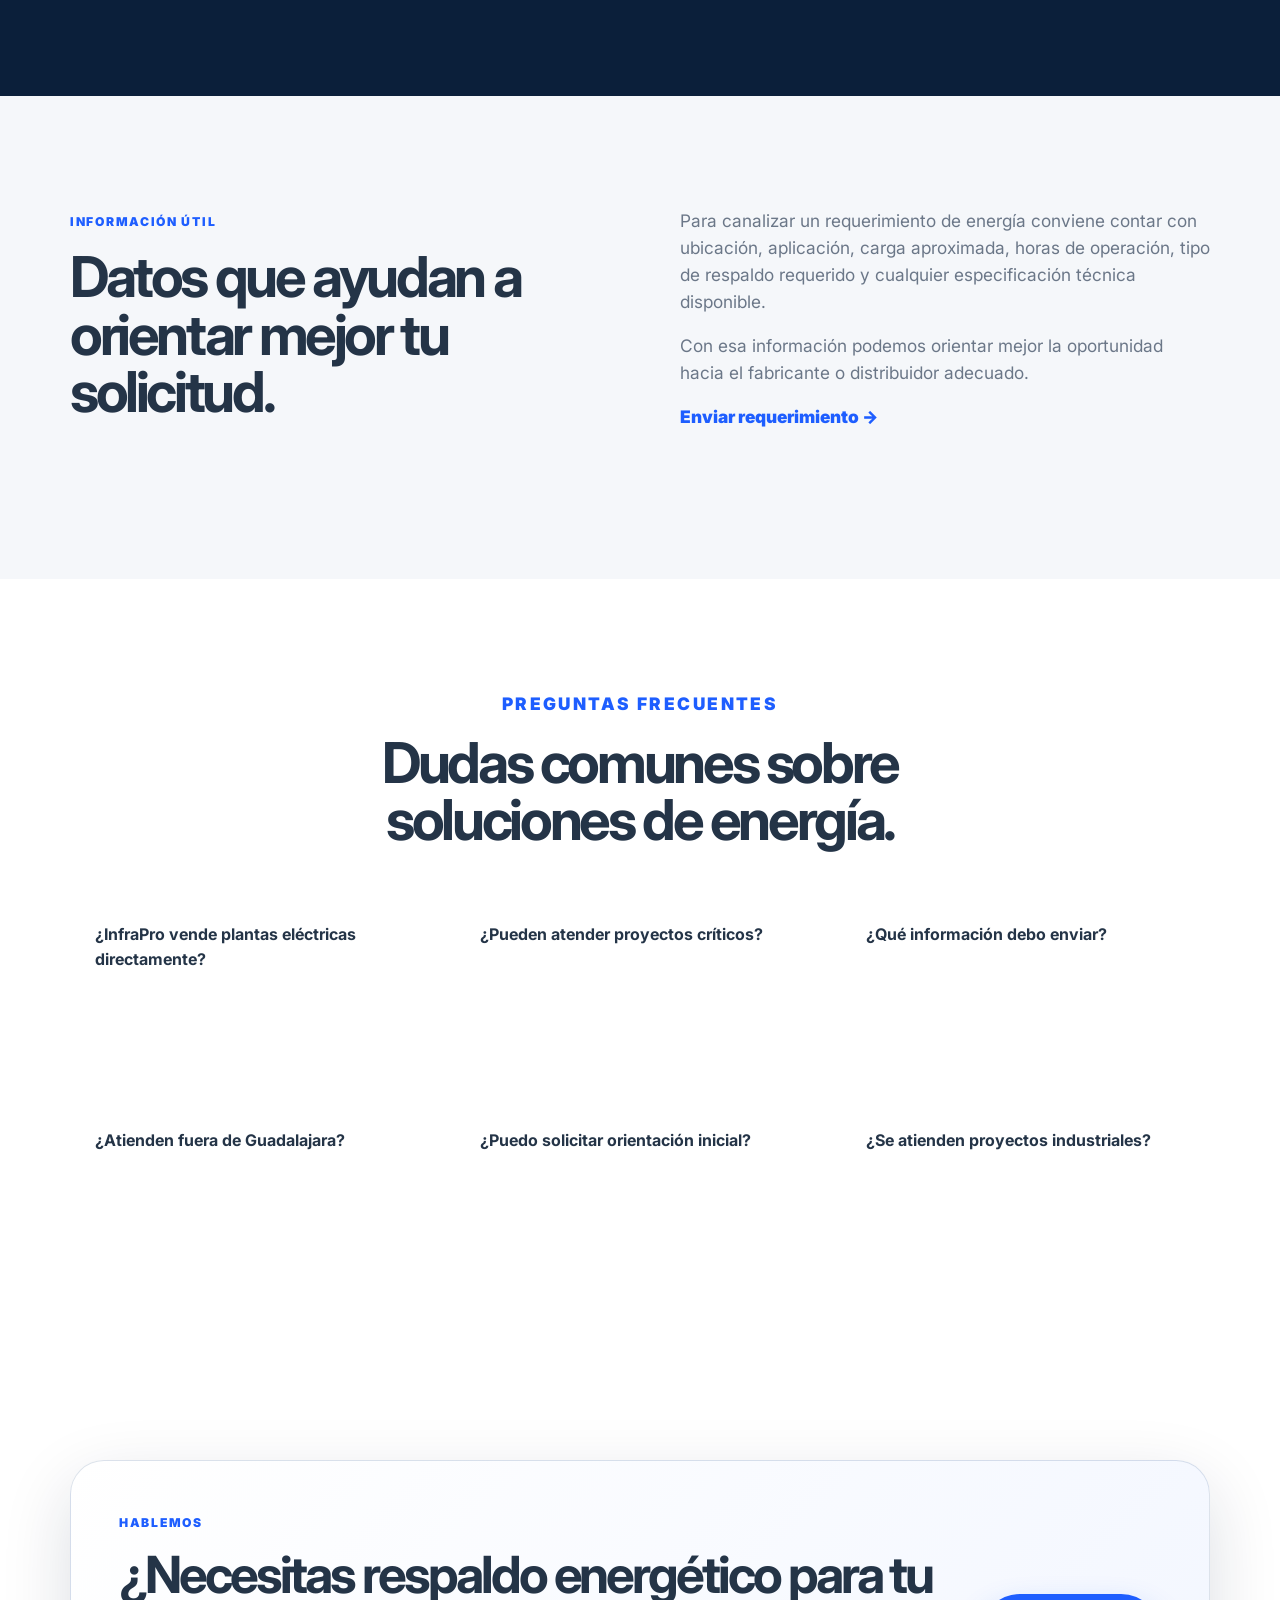
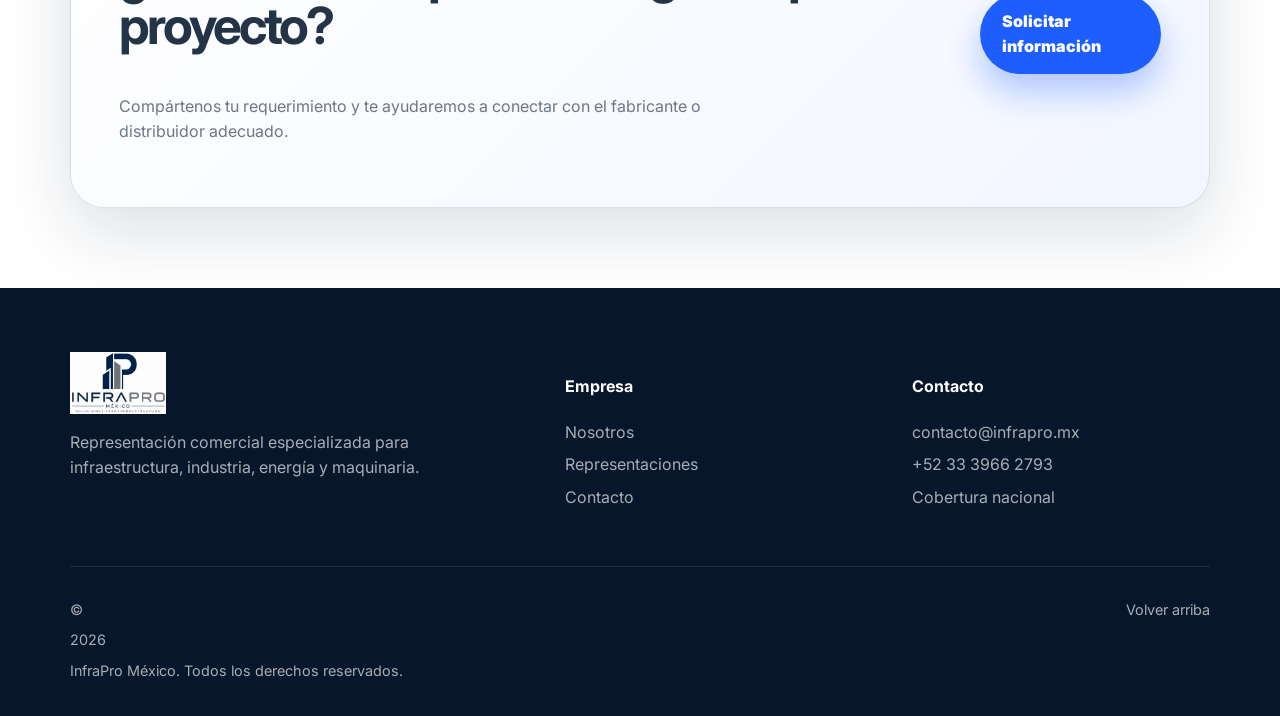
<file: soluciones-energia-corregido.html>
<!doctype html>
<html lang="es-MX">
<head>
  <title>Soluciones de Energía para Proyectos Industriales y Comerciales | InfraPro México</title>
  <meta name="description" content="Representación comercial de fabricantes especializados en plantas eléctricas y soluciones de respaldo energético para industria, hospitales, comercio, telecomunicaciones e infraestructura.">
  <meta charset="utf-8" />
  <meta name="viewport" content="width=device-width, initial-scale=1" />
  <meta name="theme-color" content="#0B1F3A" />

  <link rel="canonical" href="https://infrapro.mx/soluciones-energia.html" />
  <meta property="og:title" content="Soluciones de Energía para Proyectos Industriales y Comerciales | InfraPro México" />
  <meta property="og:description" content="Conectamos proyectos con fabricantes especializados en plantas eléctricas y soluciones de respaldo energético." />
  <meta property="og:url" content="https://infrapro.mx/soluciones-energia.html" />
  <meta property="og:type" content="website" />
  <meta property="og:image" content="https://infrapro.mx/images/energia.jpg" />

  <link rel="preconnect" href="https://fonts.googleapis.com">
  <link rel="preconnect" href="https://fonts.gstatic.com" crossorigin>
  <link href="https://fonts.googleapis.com/css2?family=Inter:wght@400;500;600;700;800;900&display=swap" rel="stylesheet">
  <link rel="stylesheet" href="css/styles.css" />

  <script async src="https://www.googletagmanager.com/gtag/js?id=G-PV4N7N7JV5"></script>
  <script>
    window.dataLayer = window.dataLayer || [];
    function gtag(){dataLayer.push(arguments);}
    gtag('js', new Date());
    gtag('config', 'G-PV4N7N7JV5');
  </script>
</head>

<body>
<a class="skip-link" href="#main">Saltar al contenido</a>

<header class="site-header" id="top">
  <nav class="nav container">
    <a href="index.html" class="brand"><img src="images/logo-infrapro.png" alt="InfraPro México"></a>
    <button class="menu-toggle" aria-expanded="false" aria-controls="menu"><span></span><span></span><span></span></button>
    <div class="menu" id="menu">
      <a href="nosotros.html">Nosotros</a>
      <a href="representaciones.html">Representaciones</a>
      <a href="index.html#sectores">Sectores</a>
      <a href="contacto.html">Contacto</a>
      <a class="nav-cta" href="contacto.html">Agendar reunión</a>
    </div>
  </nav>
</header>

<main id="main">
  <section class="hero">
    <div class="hero-bg energy"></div>
    <div class="container hero-grid">
      <div class="hero-content reveal">
        <p class="eyebrow">SOLUCIONES DE ENERGÍA</p>
        <h1>Respaldo energético para proyectos industriales y comerciales.</h1>
        <p class="hero-text">Conectamos empresas con fabricantes y distribuidores especializados en plantas eléctricas y soluciones de respaldo para operación continua, aplicaciones críticas e infraestructura.</p>
        <div class="hero-actions">
          <a class="btn btn-primary" href="contacto.html">Solicitar información</a>
          <a class="btn btn-secondary" href="#aplicaciones">Ver aplicaciones</a>
        </div>
      </div>
      <div class="hero-card reveal delay-1">
        <span>Representación</span>
        <strong>Comercial</strong>
        <p>Facilitamos el contacto con proveedores especializados en soluciones de generación y respaldo energético.</p>
      </div>
    </div>
  </section>

  <section class="section">
    <div class="container split">
      <div class="reveal">
        <p class="eyebrow blue">QUÉ RESOLVEMOS</p>
        <h2>Continuidad operativa para empresas que no pueden detenerse.</h2>
      </div>
      <div class="section-text reveal delay-1">
        <p>Las soluciones de energía y respaldo eléctrico son críticas para empresas, instituciones y operaciones que requieren continuidad, seguridad y capacidad de respuesta ante fallas en el suministro.</p>
        <p>InfraPro no fabrica ni instala. Nuestro rol es comercial: conectamos tu requerimiento con fabricantes o distribuidores especializados para avanzar de forma ágil en tu proceso de cotización.</p>
      </div>
    </div>
  </section>

  <section class="section section-light" id="aplicaciones">
    <div class="container">
      <div class="section-heading reveal">
        <p class="eyebrow blue">APLICACIONES</p>
        <h2>Proyectos donde el respaldo energético es esencial.</h2>
        <p>Canalizamos requerimientos para operación continua, respaldo crítico y soluciones energéticas para distintos sectores.</p>
      </div>
      <div class="industries-grid reveal delay-1">
        <div>Hospitales</div>
        <div>Industria</div>
        <div>Manufactura</div>
        <div>Hoteles</div>
        <div>Centros de datos</div>
        <div>Telecomunicaciones</div>
        <div>Comercio</div>
        <div>Gobierno</div>
        <div>Centros logísticos</div>
        <div>Edificios corporativos</div>
        <div>Infraestructura</div>
        <div>Servicios críticos</div>
      </div>
    </div>
  </section>

  <section class="section">
    <div class="container">
      <div class="section-heading narrow reveal">
        <p class="eyebrow blue">BENEFICIOS</p>
        <h2>Por qué considerar soluciones de respaldo energético.</h2>
      </div>
      <div class="why-grid">
        <div class="why-card reveal"><strong>Continuidad operativa</strong><p>Reduce riesgos de paro ante interrupciones del suministro eléctrico.</p></div>
        <div class="why-card reveal delay-1"><strong>Aplicaciones críticas</strong><p>Ideal para hospitales, telecomunicaciones, industria, hoteles y centros de datos.</p></div>
        <div class="why-card reveal delay-2"><strong>Capacidad configurable</strong><p>Soluciones dimensionables según carga, uso, autonomía y operación requerida.</p></div>
        <div class="why-card reveal"><strong>Respuesta comercial ágil</strong><p>Canalizamos la oportunidad con fabricantes o distribuidores especializados.</p></div>
        <div class="why-card reveal delay-1"><strong>Opciones por proyecto</strong><p>Alternativas para respaldo temporal, permanente, emergencia u operación continua.</p></div>
        <div class="why-card reveal delay-2"><strong>Cobertura nacional</strong><p>Atención comercial para proyectos en distintas regiones de México.</p></div>
      </div>
    </div>
  </section>

  <section class="section section-light">
    <div class="container">
      <div class="section-heading reveal">
        <p class="eyebrow blue">TIPOS DE REQUERIMIENTOS</p>
        <h2>Solicitudes que podemos canalizar.</h2>
      </div>
      <div class="solutions-grid">
        <article class="solution-card reveal"><div class="solution-visual energy"></div><div class="solution-body"><span>01</span><h3>Plantas eléctricas</h3><p>Equipos de generación para respaldo, emergencia u operación continua.</p></div></article>
        <article class="solution-card reveal delay-1"><div class="solution-visual energy"></div><div class="solution-body"><span>02</span><h3>Respaldo energético</h3><p>Soluciones para continuidad operativa en instalaciones críticas.</p></div></article>
        <article class="solution-card reveal"><div class="solution-visual energy"></div><div class="solution-body"><span>03</span><h3>Aplicaciones industriales</h3><p>Alternativas para manufactura, logística, comercio e infraestructura.</p></div></article>
        <article class="solution-card reveal delay-1"><div class="solution-visual energy"></div><div class="solution-body"><span>04</span><h3>Proyectos especiales</h3><p>Requerimientos energéticos para condiciones específicas de operación.</p></div></article>
      </div>
    </div>
  </section>

  <section class="section section-dark">
    <div class="container">
      <div class="section-heading reveal">
        <p class="eyebrow">CÓMO TRABAJAMOS</p>
        <h2>Proceso comercial simple.</h2>
      </div>
      <div class="why-grid">
        <div class="why-card reveal"><strong>1. Recibimos tu requerimiento</strong><p>Compártenos ubicación, aplicación, carga estimada, tipo de operación y tiempos requeridos.</p></div>
        <div class="why-card reveal delay-1"><strong>2. Identificamos alternativas</strong><p>Revisamos qué fabricante o distribuidor puede responder mejor a la oportunidad.</p></div>
        <div class="why-card reveal delay-2"><strong>3. Facilitamos el contacto</strong><p>Conectamos a las partes y damos seguimiento comercial para avanzar la solicitud.</p></div>
      </div>
    </div>
  </section>

  <section class="section section-light">
    <div class="container split">
      <div class="reveal">
        <p class="eyebrow blue">INFORMACIÓN ÚTIL</p>
        <h2>Datos que ayudan a orientar mejor tu solicitud.</h2>
      </div>
      <div class="section-text reveal delay-1">
        <p>Para canalizar un requerimiento de energía conviene contar con ubicación, aplicación, carga aproximada, horas de operación, tipo de respaldo requerido y cualquier especificación técnica disponible.</p>
        <p>Con esa información podemos orientar mejor la oportunidad hacia el fabricante o distribuidor adecuado.</p>
        <a class="inline-link" href="contacto.html">Enviar requerimiento →</a>
      </div>
    </div>
  </section>

  <section class="section">
    <div class="container">
      <div class="section-heading narrow reveal">
        <p class="eyebrow blue">PREGUNTAS FRECUENTES</p>
        <h2>Dudas comunes sobre soluciones de energía.</h2>
      </div>
      <div class="why-grid">
        <div class="why-card reveal"><strong>¿InfraPro vende plantas eléctricas directamente?</strong><p>InfraPro representa comercialmente fabricantes y distribuidores; facilitamos el contacto y seguimiento comercial.</p></div>
        <div class="why-card reveal delay-1"><strong>¿Pueden atender proyectos críticos?</strong><p>Sí. Podemos canalizar requerimientos para hospitales, industria, telecomunicaciones, hoteles y operación continua.</p></div>
        <div class="why-card reveal delay-2"><strong>¿Qué información debo enviar?</strong><p>Ubicación, aplicación, carga estimada, tipo de respaldo, horas de operación y tiempos requeridos.</p></div>
        <div class="why-card reveal"><strong>¿Atienden fuera de Guadalajara?</strong><p>Sí. InfraPro trabaja con enfoque de cobertura nacional mediante proveedores especializados.</p></div>
        <div class="why-card reveal delay-1"><strong>¿Puedo solicitar orientación inicial?</strong><p>Sí. Revisamos tu necesidad para canalizarla comercialmente con el proveedor adecuado.</p></div>
        <div class="why-card reveal delay-2"><strong>¿Se atienden proyectos industriales?</strong><p>Sí. Industria, manufactura, logística, comercio e infraestructura son sectores objetivo.</p></div>
      </div>
    </div>
  </section>

  <section class="cta-section">
    <div class="container cta-box reveal">
      <div>
        <p class="eyebrow blue">HABLEMOS</p>
        <h2>¿Necesitas respaldo energético para tu proyecto?</h2>
        <p>Compártenos tu requerimiento y te ayudaremos a conectar con el fabricante o distribuidor adecuado.</p>
      </div>
      <a class="btn btn-primary" href="contacto.html">Solicitar información</a>
    </div>
  </section>
</main>

<footer class="footer">
  <div class="container footer-grid">
    <div><img src="images/logo-infrapro.png" alt="InfraPro México" class="footer-logo"><p>Representación comercial especializada para infraestructura, industria, energía y maquinaria.</p></div>
    <div><h4>Empresa</h4><a href="nosotros.html">Nosotros</a><a href="representaciones.html">Representaciones</a><a href="contacto.html">Contacto</a></div>
    <div><h4>Contacto</h4><a href="mailto:contacto@infrapro.mx">contacto@infrapro.mx</a><a href="tel:+523339662793">+52 33 3966 2793</a><span>Cobertura nacional</span></div>
  </div>
  <div class="container footer-bottom"><span>© <span id="year"></span> InfraPro México. Todos los derechos reservados.</span><a href="#top">Volver arriba</a></div>
</footer>
<a class="whatsapp" href="https://wa.me/523339662793?text=Hola%20InfraPro%2C%20me%20gustar%C3%ADa%20recibir%20informaci%C3%B3n%20sobre%20soluciones%20de%20energ%C3%ADa%20para%20un%20proyecto." target="_blank" rel="noopener">WhatsApp</a>
<script src="js/script.js"></script>
</body>
</html>
</file>
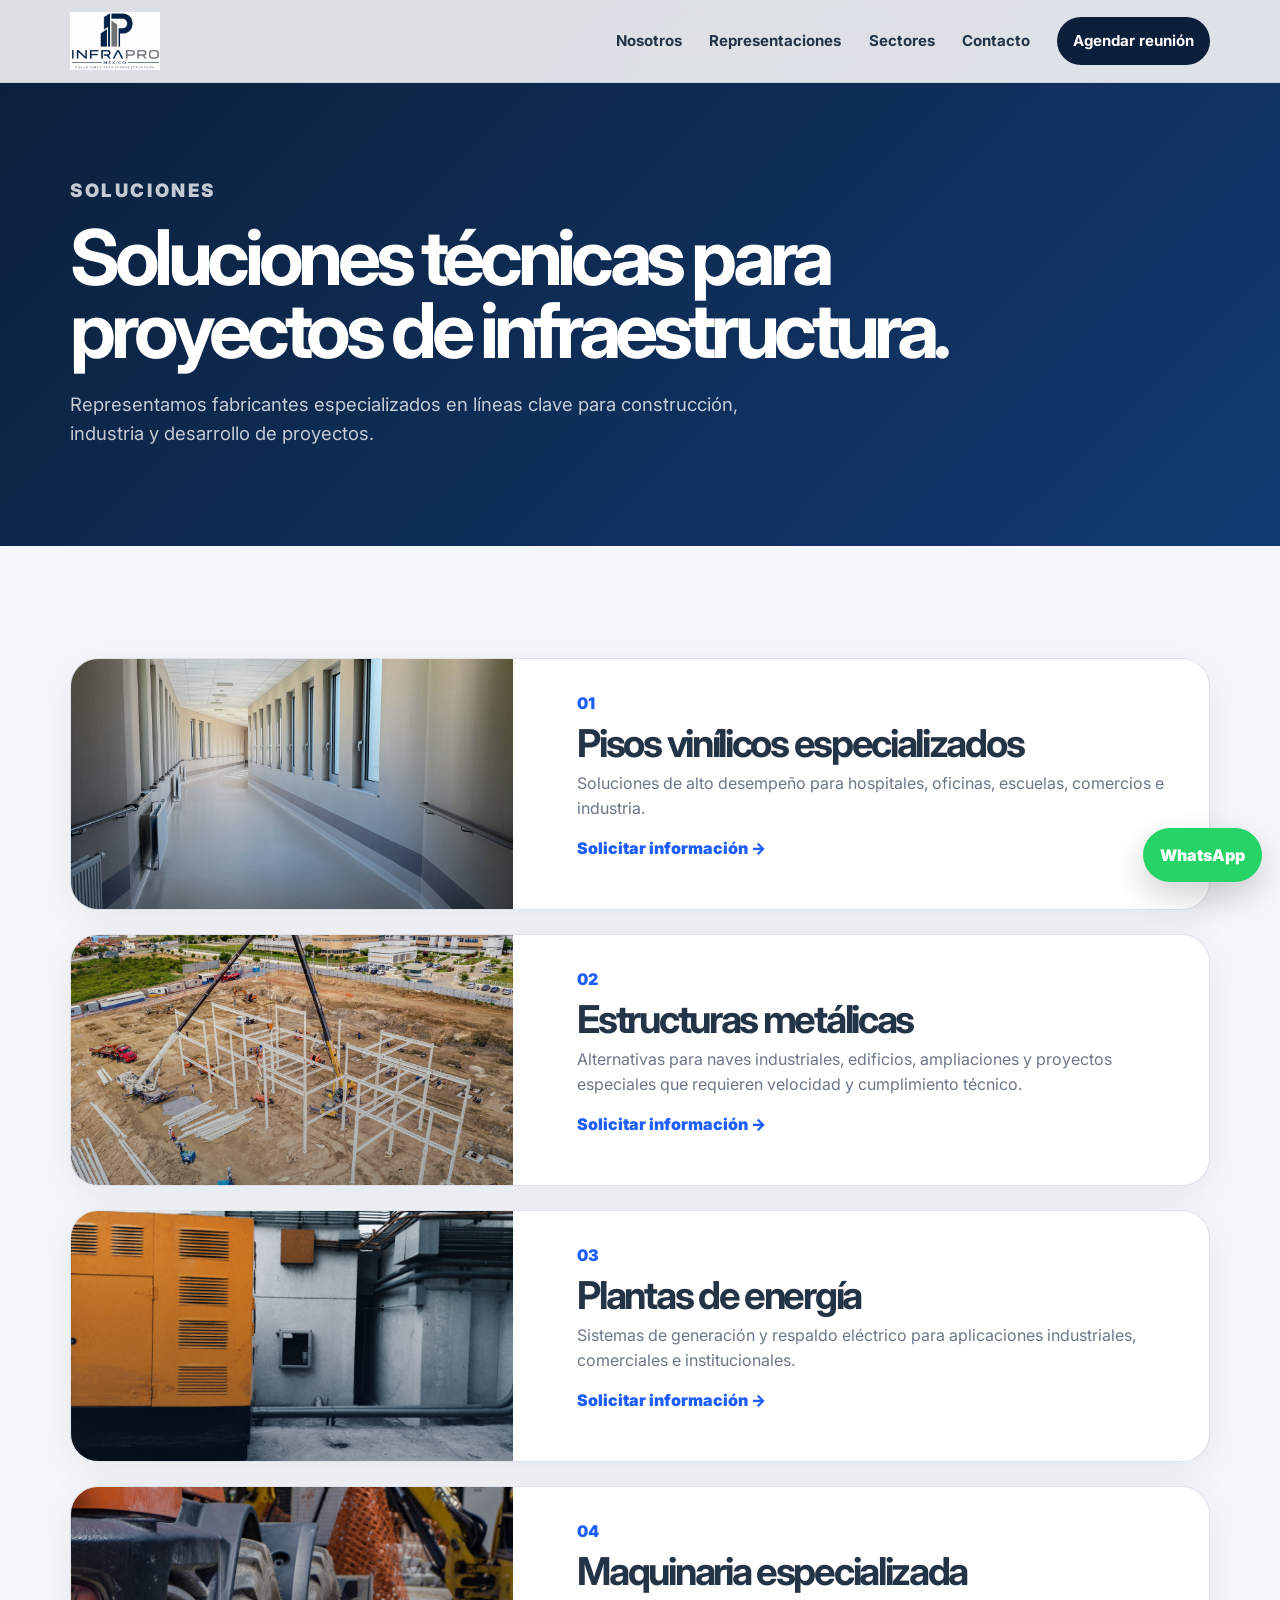
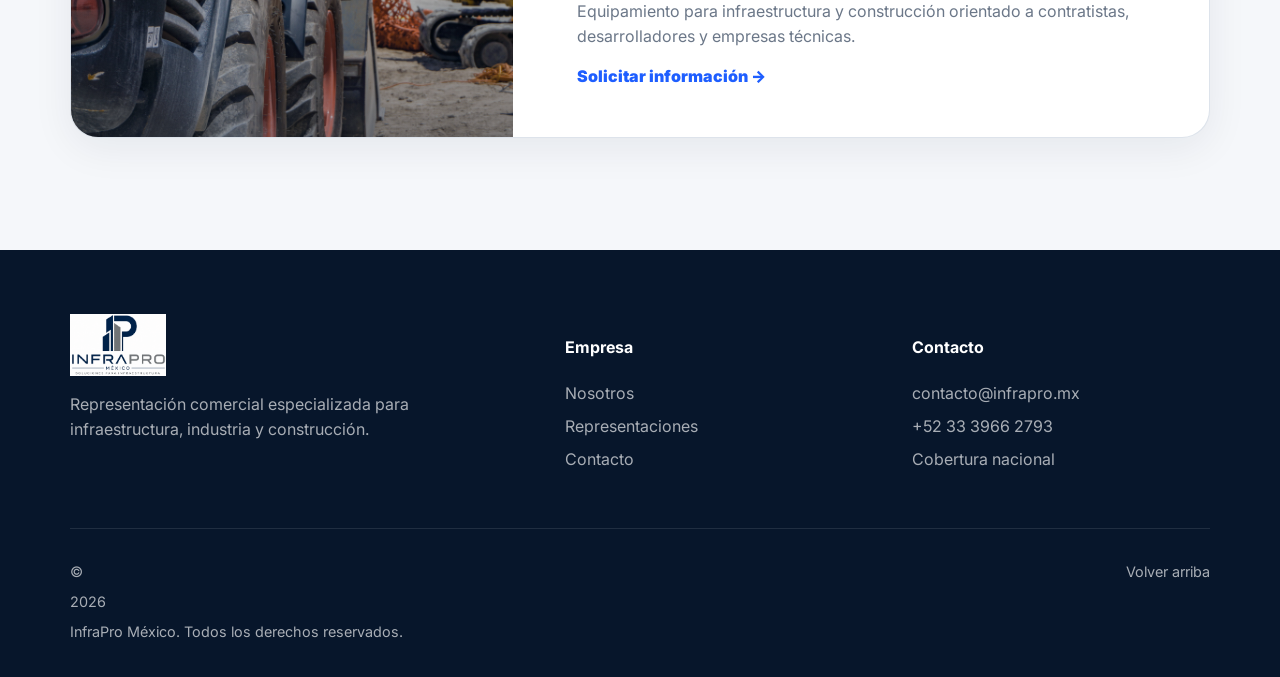
<file: soluciones.html>
<!doctype html><html lang="es-MX"><head><title>Soluciones | InfraPro México</title><meta name="description" content="Pisos vinílicos especializados, estructuras metálicas, plantas de energía y maquinaria especializada para infraestructura, industria y construcción."><meta charset="utf-8" />
  <meta name="viewport" content="width=device-width, initial-scale=1" />
  <meta name="theme-color" content="#0B1F3A" />
  <link rel="preconnect" href="https://fonts.googleapis.com">
  <link rel="preconnect" href="https://fonts.gstatic.com" crossorigin>
  <link href="https://fonts.googleapis.com/css2?family=Inter:wght@400;500;600;700;800;900&display=swap" rel="stylesheet">
  <link rel="stylesheet" href="css/styles.css" />
  <!-- Google Analytics: reemplaza G-XXXXXXXXXX por tu Measurement ID -->
  <script async src="https://www.googletagmanager.com/gtag/js?id=G-PV4N7N7JV5"></script>
  <script>
    window.dataLayer = window.dataLayer || [];
    function gtag(){dataLayer.push(arguments);}
    gtag('js', new Date());
    gtag('config', 'G-PV4N7N7JV5');
  </script></head><body><a class="skip-link" href="#main">Saltar al contenido</a><header class="site-header" id="top">
  <nav class="nav container">
    <a href="index.html" class="brand"><img src="images/logo-infrapro.png" alt="InfraPro México"></a>
    <button class="menu-toggle" aria-expanded="false" aria-controls="menu"><span></span><span></span><span></span></button>
    <div class="menu" id="menu">
      <a href="nosotros.html">Nosotros</a>
      <a href="representaciones.html">Representaciones</a>
      <a href="index.html#sectores">Sectores</a>
      <a href="contacto.html">Contacto</a>
      <a class="nav-cta" href="contacto.html">Agendar reunión</a>
    </div>
  </nav>
</header><main id="main"><section class="page-hero"><div class="container"><p class="eyebrow">SOLUCIONES</p><h1>Soluciones técnicas para proyectos de infraestructura.</h1><p>Representamos fabricantes especializados en líneas clave para construcción, industria y desarrollo de proyectos.</p></div></section><section class="section section-light"><div class="container solution-detail-list">
<article class="detail-card"><div class="detail-img floors"></div><div><span>01</span><h2>Pisos vinílicos especializados</h2><p>Soluciones de alto desempeño para hospitales, oficinas, escuelas, comercios e industria.</p><a href="contacto.html">Solicitar información →</a></div></article>
<article class="detail-card"><div class="detail-img steel"></div><div><span>02</span><h2>Estructuras metálicas</h2><p>Alternativas para naves industriales, edificios, ampliaciones y proyectos especiales que requieren velocidad y cumplimiento técnico.</p><a href="contacto.html">Solicitar información →</a></div></article>
<article class="detail-card"><div class="detail-img energy"></div><div><span>03</span><h2>Plantas de energía</h2><p>Sistemas de generación y respaldo eléctrico para aplicaciones industriales, comerciales e institucionales.</p><a href="contacto.html">Solicitar información →</a></div></article>
<article class="detail-card"><div class="detail-img equipment"></div><div><span>04</span><h2>Maquinaria especializada</h2><p>Equipamiento para infraestructura y construcción orientado a contratistas, desarrolladores y empresas técnicas.</p><a href="contacto.html">Solicitar información →</a></div></article>
</div></section></main><footer class="footer">
  <div class="container footer-grid">
    <div><img src="images/logo-infrapro.png" alt="InfraPro México" class="footer-logo"><p>Representación comercial especializada para infraestructura, industria y construcción.</p></div>
    <div><h4>Empresa</h4><a href="nosotros.html">Nosotros</a><a href="representaciones.html">Representaciones</a><a href="contacto.html">Contacto</a></div>
    <div><h4>Contacto</h4><a href="mailto:contacto@infrapro.mx">contacto@infrapro.mx</a><a href="tel:+523339662793">+52 33 3966 2793</a><span>Cobertura nacional</span></div>
  </div>
  <div class="container footer-bottom"><span>© <span id="year"></span> InfraPro México. Todos los derechos reservados.</span><a href="#top">Volver arriba</a></div>
</footer>
<a class="whatsapp" href="https://wa.me/523339662793?text=Hola%20InfraPro%2C%20me%20gustar%C3%ADa%20agendar%20una%20reuni%C3%B3n%20para%20hablar%20sobre%20un%20proyecto." target="_blank" rel="noopener">WhatsApp</a>
<script src="js/script.js"></script></body></html>
</file>
<file: css/styles.css>
:root{--navy:#0B1F3A;--navy2:#123B72;--blue:#1E5EFF;--text:#243447;--muted:#6B7788;--light:#F5F7FA;--white:#fff;--border:rgba(18,59,114,.14);--shadow:0 24px 70px rgba(11,31,58,.14);--radius:28px}*{box-sizing:border-box}html{scroll-behavior:smooth}body{margin:0;font-family:Inter,system-ui,sans-serif;color:var(--text);background:white;line-height:1.55}img{max-width:100%;display:block}a{text-decoration:none;color:inherit}.container{width:min(1140px,92%);margin-inline:auto}.skip-link{position:absolute;left:-999px}.skip-link:focus{left:1rem;top:1rem;background:white;padding:1rem;z-index:9999}.site-header{position:fixed;top:0;left:0;right:0;z-index:999;background:rgba(255,255,255,.86);backdrop-filter:blur(16px);border-bottom:1px solid rgba(11,31,58,.08)}.nav{height:82px;display:flex;align-items:center;justify-content:space-between}.brand img{height:58px;width:auto;object-fit:contain}.menu{display:flex;align-items:center;gap:1.7rem;font-weight:700;font-size:.94rem}.menu a:hover{color:var(--blue)}.nav-cta{background:var(--navy);color:white!important;padding:.75rem 1rem;border-radius:999px}.menu-toggle{display:none;background:none;border:0}.menu-toggle span{display:block;width:28px;height:2px;background:var(--navy);margin:6px;border-radius:2px}.hero{min-height:760px;padding-top:82px;position:relative;color:white;overflow:hidden;display:grid;align-items:center}.hero-bg{position:absolute;inset:0;background:linear-gradient(90deg,rgba(6,20,42,.95),rgba(6,20,42,.7),rgba(6,20,42,.26)),url('../images/hero.jpg') center/cover no-repeat}.hero-bg:after{content:'';position:absolute;inset:0;background-image:linear-gradient(rgba(255,255,255,.055) 1px,transparent 1px),linear-gradient(90deg,rgba(255,255,255,.055) 1px,transparent 1px);background-size:70px 70px;opacity:.18}.hero-grid{position:relative;display:grid;grid-template-columns:1fr 360px;gap:4rem;align-items:end;padding:6rem 0}.eyebrow{display:inline-flex;letter-spacing:.14em;text-transform:uppercase;font-size:.76rem;font-weight:900;color:rgba(255,255,255,.78);margin:0 0 1rem}.eyebrow.blue{color:var(--blue)}h1,h2,h3,p{margin-top:0}h1{font-size:clamp(3rem,7vw,6.6rem);line-height:.96;letter-spacing:-.07em;max-width:930px;margin-bottom:1.35rem}.hero-text{font-size:1.2rem;color:rgba(255,255,255,.78);max-width:660px;margin-bottom:2rem}.hero-actions{display:flex;gap:1rem;flex-wrap:wrap}.btn{display:inline-flex;align-items:center;justify-content:center;min-height:50px;border-radius:999px;padding:.9rem 1.3rem;font-weight:900;border:1px solid transparent;transition:.25s ease;cursor:pointer}.btn-primary{background:var(--blue);color:white;box-shadow:0 18px 34px rgba(30,94,255,.32)}.btn-primary:hover{transform:translateY(-2px);box-shadow:0 22px 46px rgba(30,94,255,.42)}.btn-secondary{border-color:rgba(255,255,255,.26);color:white;background:rgba(255,255,255,.09)}.btn-dark{background:var(--navy);color:white}.hero-card{background:rgba(255,255,255,.12);border:1px solid rgba(255,255,255,.22);backdrop-filter:blur(20px);border-radius:var(--radius);padding:1.5rem;box-shadow:var(--shadow)}.hero-card span{color:rgba(255,255,255,.72);display:block}.hero-card strong{font-size:2.4rem;letter-spacing:-.06em}.hero-card p{color:rgba(255,255,255,.75);margin:1rem 0 0}.section{padding:7rem 0}.section-light{background:var(--light)}.section-dark{background:var(--navy);color:white}.split{display:grid;grid-template-columns:1fr 1fr;gap:5rem}.section h2{font-size:clamp(2.1rem,4.4vw,4.3rem);line-height:1.02;letter-spacing:-.06em}.section-text,.section-heading p{color:var(--muted);font-size:1.08rem}.section-heading{max-width:820px;margin-bottom:3rem}.section-heading.narrow{max-width:720px;text-align:center;margin-inline:auto}.inline-link{font-weight:900;color:var(--blue)}.solutions-grid{display:grid;grid-template-columns:repeat(2,1fr);gap:1.4rem}.solution-card{background:white;border:1px solid var(--border);border-radius:var(--radius);overflow:hidden;box-shadow:0 10px 40px rgba(11,31,58,.07);transition:.28s ease}.solution-card:hover{transform:translateY(-5px);box-shadow:var(--shadow)}.solution-visual,.detail-img{height:250px;background-size:cover!important;background-position:center!important;position:relative}.solution-visual:after,.detail-img:after{content:'';position:absolute;inset:0;background:linear-gradient(180deg,transparent,rgba(11,31,58,.35))}.floors{background-image:url('../images/pisos.jpg')}.steel{background-image:url('../images/estructuras.jpg')}.energy{background-image:url('../images/energia.jpg')}.equipment{background-image:url('../images/maquinaria.jpg')}.solution-body{padding:1.6rem}.solution-body span,.detail-card span{font-weight:900;color:var(--blue)}.solution-body h3{font-size:1.55rem;letter-spacing:-.04em;margin:.5rem 0}.solution-body p{color:var(--muted)}.center-action{text-align:center;margin-top:2.4rem}.industries-grid{display:grid;grid-template-columns:repeat(4,1fr);gap:1rem}.industries-grid div{min-height:110px;display:grid;place-items:center;text-align:center;background:white;border:1px solid var(--border);border-radius:22px;font-weight:900;box-shadow:0 8px 26px rgba(11,31,58,.05)}.why-grid,.values-grid{display:grid;grid-template-columns:repeat(3,1fr);gap:1rem}.why-card{padding:1.5rem;border-radius:24px;background:rgba(255,255,255,.06);border:1px solid rgba(255,255,255,.12)}.why-card p{color:rgba(255,255,255,.67)}.value-card{padding:2rem;border-radius:24px;background:white;border:1px solid var(--border);box-shadow:0 8px 26px rgba(11,31,58,.05)}.cta-section{padding:5rem 0}.cta-box{background:linear-gradient(135deg,#fff,#f2f6ff);border:1px solid var(--border);border-radius:34px;padding:3rem;display:flex;align-items:center;justify-content:space-between;gap:2rem;box-shadow:var(--shadow)}.cta-box h2{font-size:clamp(2rem,4vw,3.8rem);line-height:1;letter-spacing:-.06em}.cta-box p{color:var(--muted);max-width:650px}.page-hero{padding:11rem 0 5rem;background:linear-gradient(135deg,var(--navy),var(--navy2));color:white}.page-hero p{max-width:740px;color:rgba(255,255,255,.76);font-size:1.16rem}.page-hero h1{font-size:clamp(2.6rem,6vw,5.5rem)}.solution-detail-list{display:grid;gap:1.5rem}.detail-card{display:grid;grid-template-columns:.8fr 1.2fr;gap:2rem;background:white;border:1px solid var(--border);border-radius:var(--radius);overflow:hidden;box-shadow:0 10px 40px rgba(11,31,58,.07)}.detail-card>div:last-child{padding:2rem}.detail-card h2{font-size:clamp(1.8rem,3vw,3rem);margin:.5rem 0}.detail-card p{color:var(--muted)}.detail-card a{font-weight:900;color:var(--blue)}.contact-grid{display:grid;grid-template-columns:.9fr 1.1fr;gap:4rem}.contact-info h2{font-size:clamp(2rem,4vw,4rem);line-height:1;letter-spacing:-.06em}.contact-info p{color:var(--muted)}.contact-items{display:grid;gap:.8rem;margin-top:2rem;font-weight:900}.contact-items a:hover{color:var(--blue)}.contact-form{background:white;border:1px solid var(--border);border-radius:var(--radius);padding:1.5rem;box-shadow:var(--shadow);display:grid;gap:1rem}label{display:grid;gap:.42rem;font-weight:800;font-size:.92rem}input,textarea{width:100%;border:1px solid rgba(11,31,58,.14);border-radius:16px;padding:1rem;font:inherit;background:#fbfcfe}input:focus,textarea:focus{outline:3px solid rgba(30,94,255,.16);border-color:var(--blue)}.form-note{font-size:.85rem;color:var(--muted);margin:0}.footer{background:#07162b;color:white;padding:4rem 0 1.6rem}.footer-grid{display:grid;grid-template-columns:1.5fr 1fr 1fr;gap:3rem}.footer-logo{height:62px;width:auto;margin-bottom:1rem}.footer p,.footer a,.footer span{color:rgba(255,255,255,.65)}.footer a,.footer span{display:block;margin:.5rem 0}.footer a:hover{color:white}.footer-bottom{border-top:1px solid rgba(255,255,255,.1);margin-top:3rem;padding-top:1.5rem;display:flex;justify-content:space-between;color:rgba(255,255,255,.55);font-size:.9rem}.whatsapp{position:fixed;right:18px;bottom:18px;z-index:998;background:#25D366;color:white;font-weight:900;padding:.9rem 1.05rem;border-radius:999px;box-shadow:0 14px 34px rgba(0,0,0,.18)}.reveal{opacity:0;transform:translateY(24px);transition:opacity .7s ease,transform .7s ease}.reveal.visible{opacity:1;transform:none}.delay-1{transition-delay:.12s}.delay-2{transition-delay:.22s}@media(max-width:900px){.menu-toggle{display:block}.menu{position:absolute;top:82px;left:4%;right:4%;display:none;flex-direction:column;align-items:stretch;background:white;color:var(--text);padding:1rem;border-radius:22px;box-shadow:var(--shadow)}.menu.open{display:flex}.hero-grid,.split,.contact-grid,.detail-card{grid-template-columns:1fr}.solutions-grid,.why-grid,.values-grid{grid-template-columns:1fr}.industries-grid{grid-template-columns:repeat(2,1fr)}.cta-box{flex-direction:column;align-items:flex-start}.footer-grid{grid-template-columns:1fr}}@media(max-width:560px){.brand img{height:46px}.nav{height:72px}.menu{top:72px}.hero{padding-top:72px;min-height:720px}h1{font-size:3.1rem}.section{padding:4.5rem 0}.industries-grid{grid-template-columns:1fr}.cta-box{padding:2rem}.footer-bottom{flex-direction:column;gap:1rem}}
</file>
